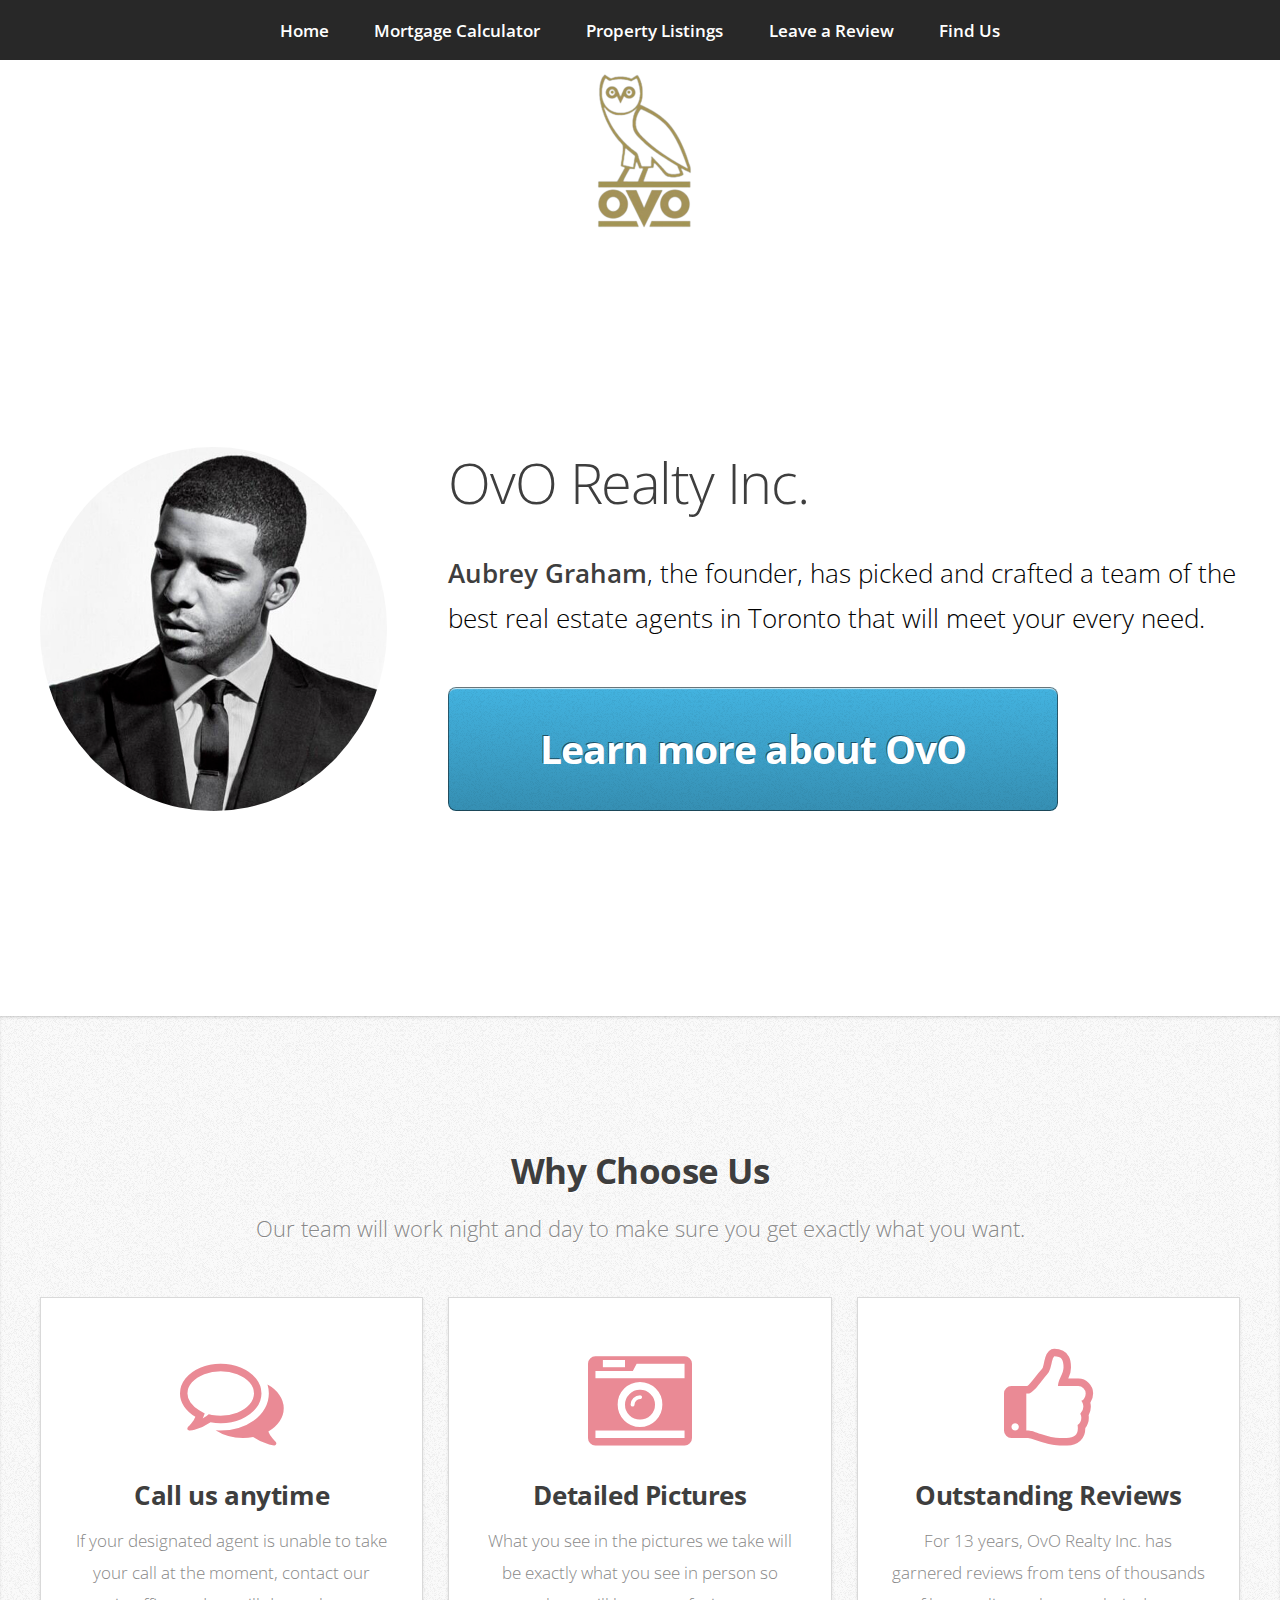
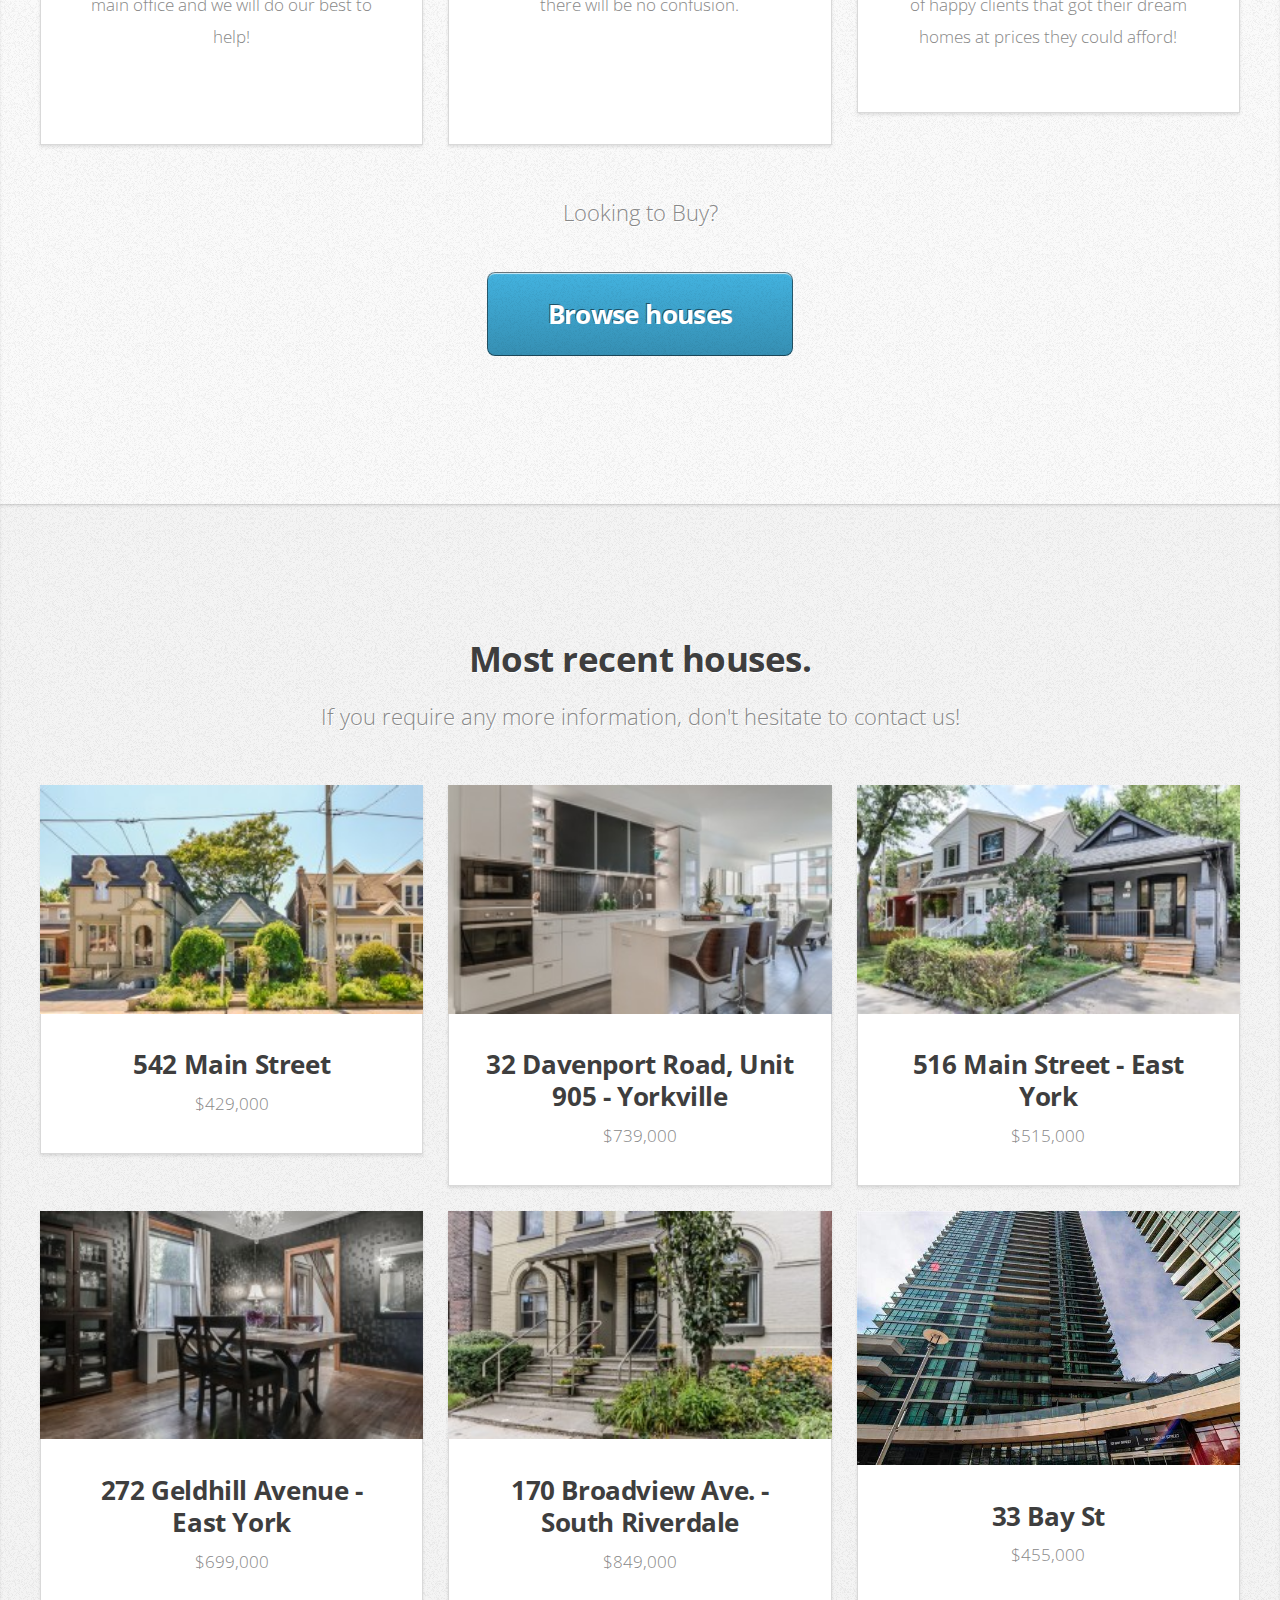
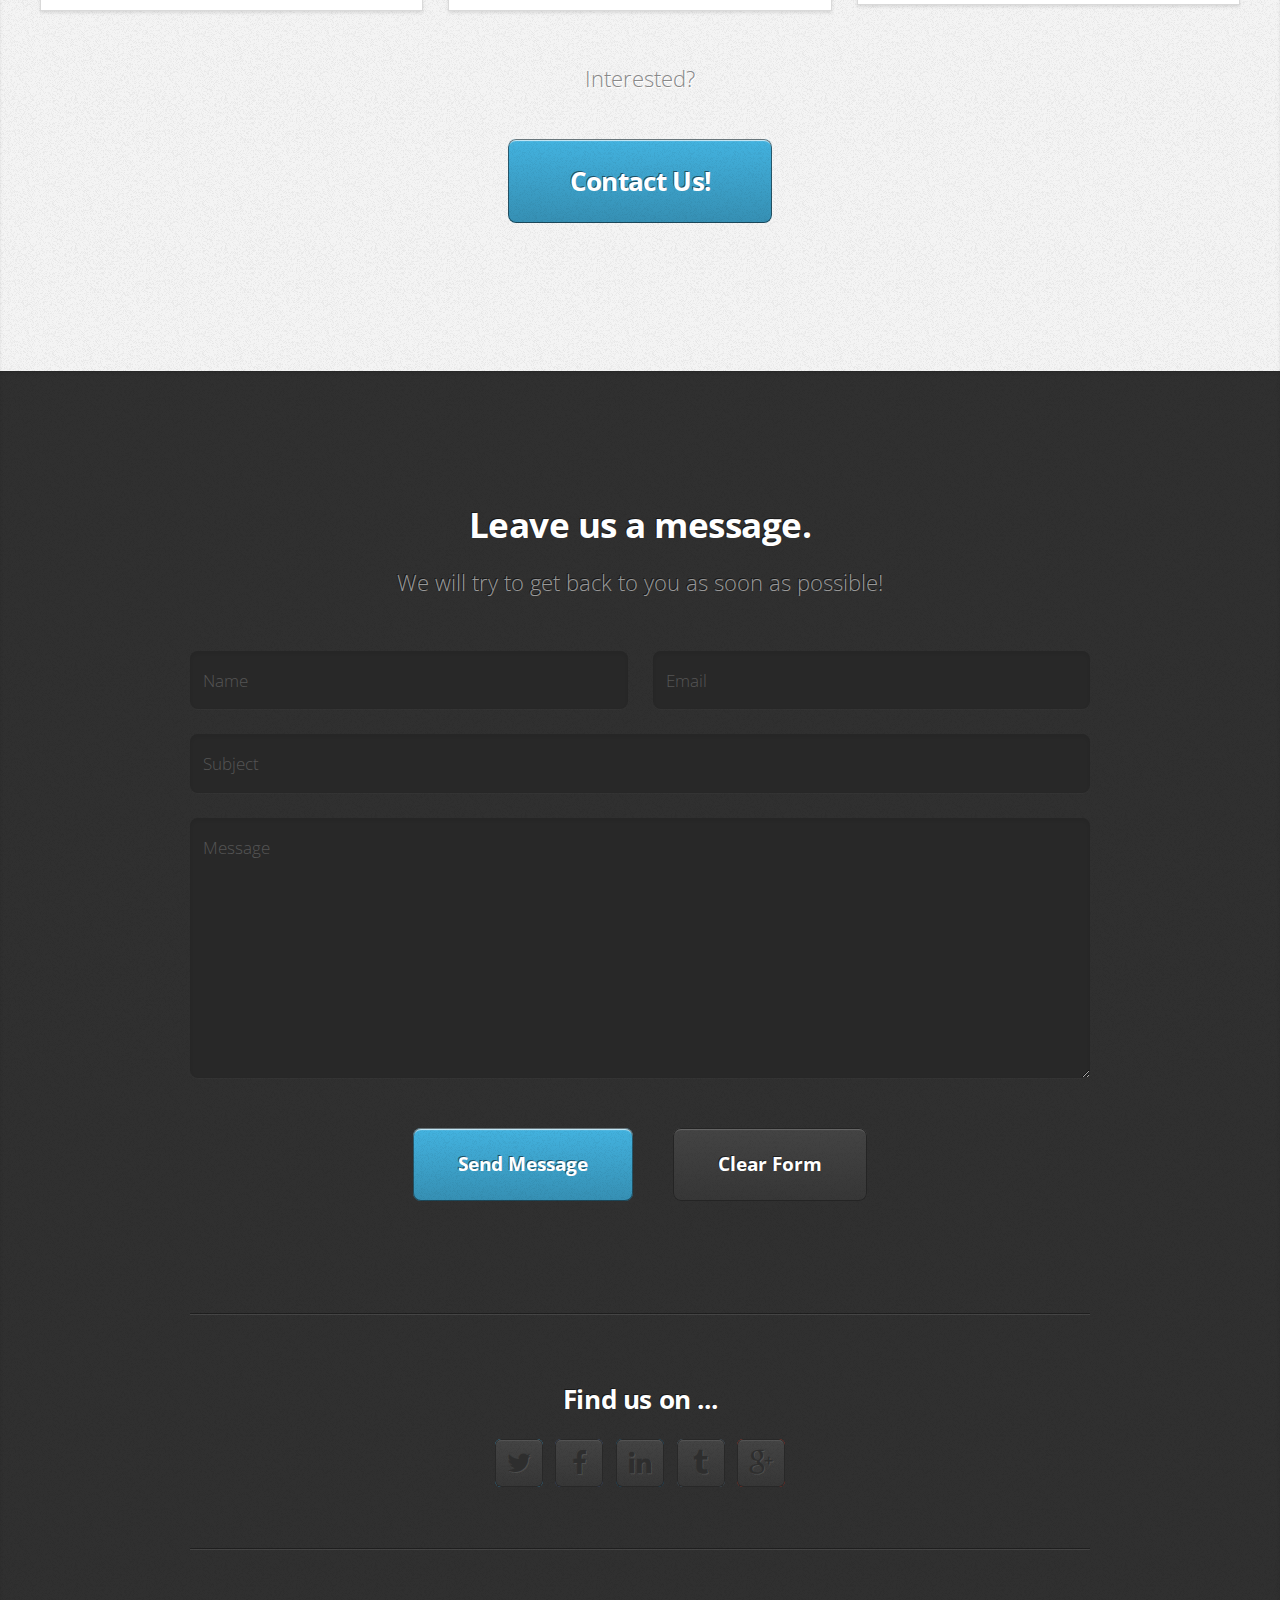
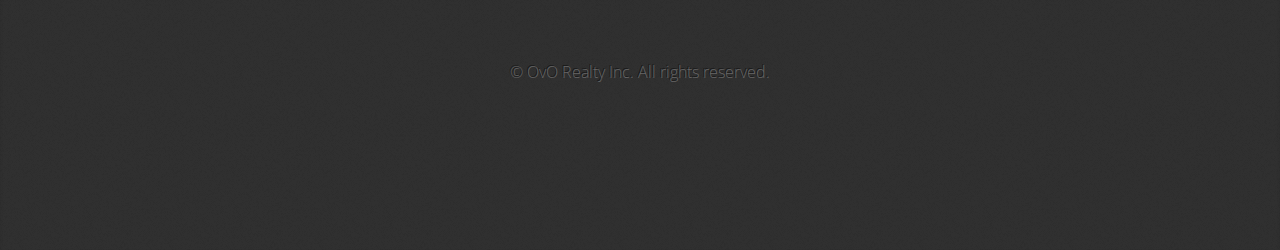
<file: index.html>
<!doctype html>
<html><!-- InstanceBegin template="/Templates/template.dwt" codeOutsideHTMLIsLocked="false" -->
<head>
<meta charset="utf-8">
<title>template</title>
<link href="assets/css/main.css" rel="stylesheet" type="text/css">
<script type="text/javascript" src="assets/js/leaveAreview.js"></script>
<!-- InstanceBeginEditable name="EditRegion2" -->

<!--
Group Members:
Brendan Phu
Haydar Shariff
Alex Garin
Elizabeth Loforte
-->
<!-- InstanceEndEditable -->
</head>
<body>
    <div id="banner">
    <img src="images/banner.png" width="975" height="160" alt=""/> </div>
<nav id="nav">
				<ul class="container">
					<li><a href="index.html">Home</a></li>
				  <li><a href="mortcal.html">Mortgage Calculator</a></li>
					<li><a href="#portfolio">Property Listings</a></li>
					<li><a href="#contact">Leave a Review</a></li>
                    <li><a href="locate.html">Find Us</a></li>
				</ul>
</nav>
			<!-- InstanceBeginEditable name="EditRegion1" -->          
            <div class="wrapper style1 first">
            <article class="container" id="top">
					<div class="row">
						<div class="4u 12u(mobile)">
							<span class="image fit"><img src="images/drakebanner1.png" alt="" /></span>
						</div>
						<div class="8u 12u(mobile)">
							<header>
								<h1>OvO Realty Inc.</h1>
							</header>
							<p><strong>Aubrey Graham</strong>, the founder, has picked and crafted a team of the best real estate agents in Toronto that will meet your every need. <br><br>
							<a href="#work" class="button big scrolly">Learn more about OvO</a>
						</div>
					</div>
				</article>
			</div>

		<!-- Work -->
			<div class="wrapper style2">
				<article id="work">
					<header>
						<h2>Why Choose Us</h2>
						<p>Our team will work night and day to make sure you get exactly what you want.</p>
					</header>
					<div class="container">
						<div class="row">
							<div class="4u 12u(mobile)">
								<section class="box style1">
									<span class="icon featured fa-comments-o"></span>
									<h3>Call us anytime</h3>
									<p>If your designated agent is unable to take your call at the moment, contact our main office and we will do our best to help!<br><br></p>
								</section>
							</div>
							<div class="4u 12u(mobile)">
								<section class="box style1">
									<span class="icon featured fa-camera-retro"></span>
									<h3>Detailed Pictures</h3>
									<p>What you see in the pictures we take will be exactly what you see in person so there will be no confusion.<br><br><br></p>
								</section>
							</div>
							<div class="4u 12u(mobile)">
								<section class="box style1">
									<span class="icon featured fa-thumbs-o-up"></span>
									<h3>Outstanding Reviews</h3>
									<p>For 13 years, OvO Realty Inc. has garnered reviews from tens of thousands of happy clients that got their dream homes at prices they could afford!</p>
								</section>
							</div>
						</div>
					</div>
					<footer>
						<p>Looking to Buy?</p>
						<a href="#portfolio" class="button big scrolly">Browse houses</a>
					</footer>
				</article>
			</div>

		<!-- Portfolio -->
			<div class="wrapper style3">
				<article id="portfolio">
					<header>
						<h2>Most recent houses.</h2>
						<p>If you require any more information, don't hesitate to contact us!</p>
					</header>
					<div class="container">
						<div class="row">
							<div class="4u 12u(mobile)">
								<article class="box style2">
									<a href="images/house1/mainstreet.html" class="image featured"><img src="images/house1/mainstreetthumb.jpg" alt="" /></a>
									<h3><a href="#">542 Main Street</a></h3>
									<p>$429,000</p>
								</article>
							</div>
							<div class="4u 12u(mobile)">
								<article class="box style2">
									<a href="images/house2/davenport.html" class="image featured"><img src="images/house2/davenportthumb.jpg" alt="" /></a>
									<h3><a href="#">32 Davenport Road, Unit 905 - Yorkville</a></h3>
									<p>$739,000</p>
								</article>
							</div>
							<div class="4u 12u(mobile)">
								<article class="box style2">
									<a href="images/house3/york.html" class="image featured"><img src="images/house3/yorkthumb.jpg" alt="" /></a>
									<h3><a href="#">516 Main Street - East York</a></h3>
									<p>$515,000</p>
								</article>
							</div>
						</div>
						<div class="row">
							<div class="4u 12u(mobile)">
								<article class="box style2">
									<a href="images/house4/geldhill.html" class="image featured"><img src="images/house4/geldthumb.jpg" alt="" /></a>
									<h3><a href="images/house4/geldhill.html">272 Geldhill Avenue - East York</a></h3>
									<p>$699,000</p>
								</article>
							</div>
							<div class="4u 12u(mobile)">
								<article class="box style2">
									<a href="images/house5/broadview.html" class="image featured"><img src="images/house5/riverdalethumb.jpg" alt="" /></a>
									<h3><a href="#">170 Broadview Ave. - South Riverdale</a></h3>
									<p>$849,000</p>
								</article>
							</div>
							<div class="4u 12u(mobile)">
								<article class="box style2">
									<a href="images/house4/geldhill.html" class="image featured"><img src="images/house6/C34638441.jpg" alt="" /></a>
									<h3><a href="#">33 Bay St</a></h3>
									<p>$455,000</p>
								</article>
							</div>
						</div>
					</div>
					<footer>
						<p>Interested?</p>
						<a href="#contact" class="button big scrolly">Contact Us!</a>
					</footer>
				</article>
            </div>
            <!-- InstanceEndEditable -->
            <div class="wrapper style4">
<article id="contact" class="container 75%">
					<header>
						<h2>Leave us a message.</h2>
						<p>We will try to get back to you as soon as possible!</p>
					</header>
					<div>
						<div class="row">
							<div class="12u">
								<form method="post" action="#">
									<div>
										<div class="row">
											<div class="6u 12u(mobile)">
												<input type="text" name="name" id="name" placeholder="Name" required>
											</div>
											<div class="6u 12u(mobile)">
												<input type="text" name="email" id="email" placeholder="Email" required>
											</div>
										</div>
										<div class="row">
											<div class="12u">
												<input type="text" name="subject" id="subject" placeholder="Subject" required>
											</div>
										</div>
										<div class="row">
											<div class="12u">
												<textarea name="message" id="message" placeholder="Message"></textarea>
											</div>
										</div>
										<div class="row 200%">
											<div class="12u">
												<ul class="actions">
													<li><input type="submit" value="Send Message" onclick="ValidateAllForms()"></li>
													<li><input type="reset" value="Clear Form" class="alt"></li>
												</ul>
											</div>
										</div>
									</div>
								</form>
							</div>
						</div>
                        <div class="row">
							<div class="12u">
								<hr />
								<h3>Find us on ...</h3>
								<ul class="social">
									<li><a href="#" class="icon fa-twitter"><span class="label">Twitter</span></a></li>
									<li><a href="#" class="icon fa-facebook"><span class="label">Facebook</span></a></li>
									<li><a href="#" class="icon fa-linkedin"><span class="label">LinkedIn</span></a></li>
									<li><a href="#" class="icon fa-tumblr"><span class="label">Tumblr</span></a></li>
									<li><a href="#" class="icon fa-google-plus"><span class="label">Google+</span></a></li>
									<!--
									<li><a href="#" class="icon fa-rss"><span>RSS</span></a></li>
									<li><a href="#" class="icon fa-instagram"><span>Instagram</span></a></li>
									<li><a href="#" class="icon fa-foursquare"><span>Foursquare</span></a></li>
									<li><a href="#" class="icon fa-skype"><span>Skype</span></a></li>
									<li><a href="#" class="icon fa-soundcloud"><span>Soundcloud</span></a></li>
									<li><a href="#" class="icon fa-youtube"><span>YouTube</span></a></li>
									<li><a href="#" class="icon fa-blogger"><span>Blogger</span></a></li>
									<li><a href="#" class="icon fa-flickr"><span>Flickr</span></a></li>
									<li><a href="#" class="icon fa-vimeo"><span>Vimeo</span></a></li>
									-->
								</ul>
								<hr />
							</div>
						</div>
					</div>
					<footer>
						<ul id="copyright">
							<li>&copy; OvO Realty Inc. All rights reserved.</li></ul>
					</footer>
					</div>
</body>
<!-- InstanceEnd --></html>
</file>
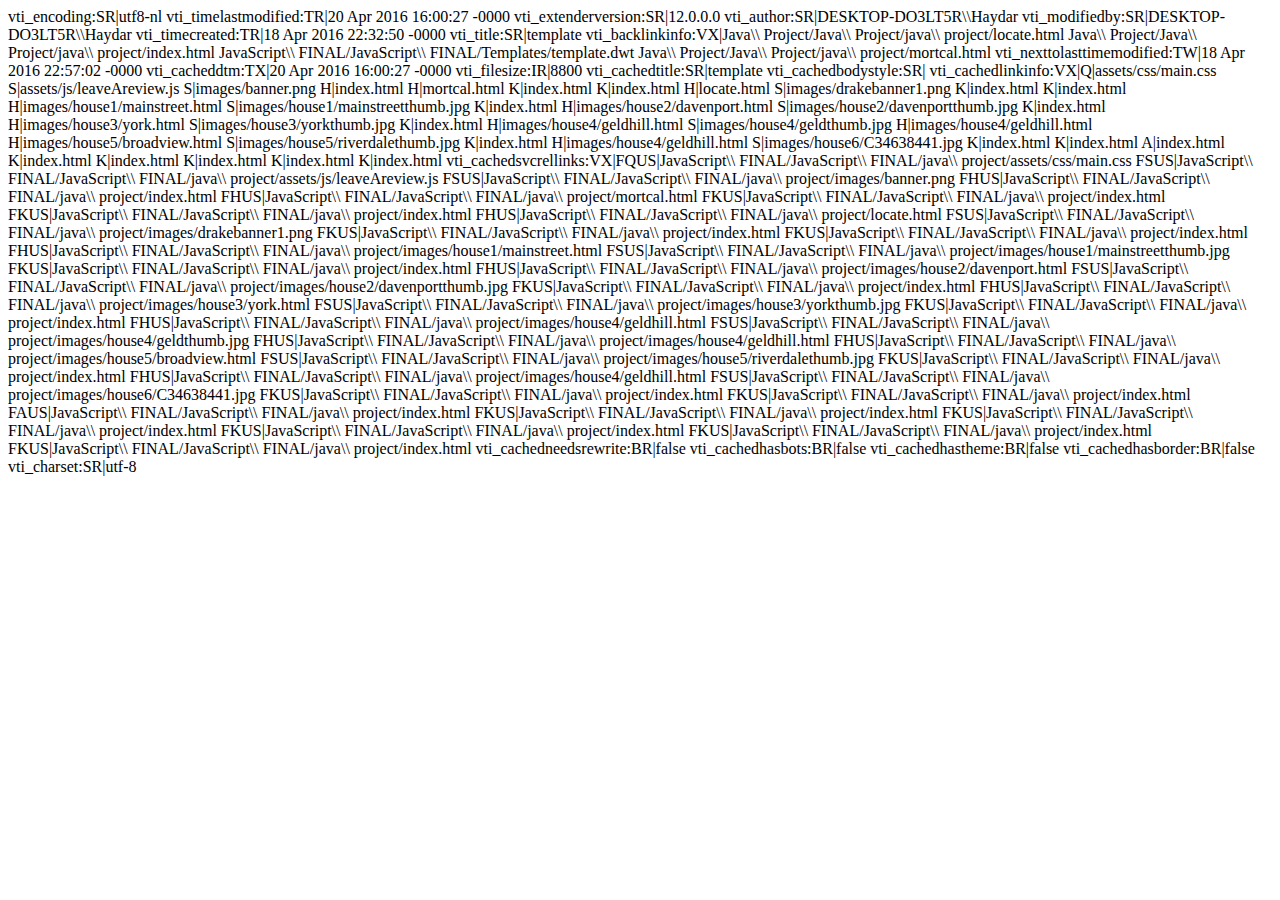
<file: _vti_cnf/index.html>
vti_encoding:SR|utf8-nl
vti_timelastmodified:TR|20 Apr 2016 16:00:27 -0000
vti_extenderversion:SR|12.0.0.0
vti_author:SR|DESKTOP-DO3LT5R\\Haydar
vti_modifiedby:SR|DESKTOP-DO3LT5R\\Haydar
vti_timecreated:TR|18 Apr 2016 22:32:50 -0000
vti_title:SR|template
vti_backlinkinfo:VX|Java\\ Project/Java\\ Project/java\\ project/locate.html Java\\ Project/Java\\ Project/java\\ project/index.html JavaScript\\ FINAL/JavaScript\\ FINAL/Templates/template.dwt Java\\ Project/Java\\ Project/java\\ project/mortcal.html
vti_nexttolasttimemodified:TW|18 Apr 2016 22:57:02 -0000
vti_cacheddtm:TX|20 Apr 2016 16:00:27 -0000
vti_filesize:IR|8800
vti_cachedtitle:SR|template
vti_cachedbodystyle:SR|<body>
vti_cachedlinkinfo:VX|Q|assets/css/main.css S|assets/js/leaveAreview.js S|images/banner.png H|index.html H|mortcal.html K|index.html K|index.html H|locate.html S|images/drakebanner1.png K|index.html K|index.html H|images/house1/mainstreet.html S|images/house1/mainstreetthumb.jpg K|index.html H|images/house2/davenport.html S|images/house2/davenportthumb.jpg K|index.html H|images/house3/york.html S|images/house3/yorkthumb.jpg K|index.html H|images/house4/geldhill.html S|images/house4/geldthumb.jpg H|images/house4/geldhill.html H|images/house5/broadview.html S|images/house5/riverdalethumb.jpg K|index.html H|images/house4/geldhill.html S|images/house6/C34638441.jpg K|index.html K|index.html A|index.html K|index.html K|index.html K|index.html K|index.html K|index.html
vti_cachedsvcrellinks:VX|FQUS|JavaScript\\ FINAL/JavaScript\\ FINAL/java\\ project/assets/css/main.css FSUS|JavaScript\\ FINAL/JavaScript\\ FINAL/java\\ project/assets/js/leaveAreview.js FSUS|JavaScript\\ FINAL/JavaScript\\ FINAL/java\\ project/images/banner.png FHUS|JavaScript\\ FINAL/JavaScript\\ FINAL/java\\ project/index.html FHUS|JavaScript\\ FINAL/JavaScript\\ FINAL/java\\ project/mortcal.html FKUS|JavaScript\\ FINAL/JavaScript\\ FINAL/java\\ project/index.html FKUS|JavaScript\\ FINAL/JavaScript\\ FINAL/java\\ project/index.html FHUS|JavaScript\\ FINAL/JavaScript\\ FINAL/java\\ project/locate.html FSUS|JavaScript\\ FINAL/JavaScript\\ FINAL/java\\ project/images/drakebanner1.png FKUS|JavaScript\\ FINAL/JavaScript\\ FINAL/java\\ project/index.html FKUS|JavaScript\\ FINAL/JavaScript\\ FINAL/java\\ project/index.html FHUS|JavaScript\\ FINAL/JavaScript\\ FINAL/java\\ project/images/house1/mainstreet.html FSUS|JavaScript\\ FINAL/JavaScript\\ FINAL/java\\ project/images/house1/mainstreetthumb.jpg FKUS|JavaScript\\ FINAL/JavaScript\\ FINAL/java\\ project/index.html FHUS|JavaScript\\ FINAL/JavaScript\\ FINAL/java\\ project/images/house2/davenport.html FSUS|JavaScript\\ FINAL/JavaScript\\ FINAL/java\\ project/images/house2/davenportthumb.jpg FKUS|JavaScript\\ FINAL/JavaScript\\ FINAL/java\\ project/index.html FHUS|JavaScript\\ FINAL/JavaScript\\ FINAL/java\\ project/images/house3/york.html FSUS|JavaScript\\ FINAL/JavaScript\\ FINAL/java\\ project/images/house3/yorkthumb.jpg FKUS|JavaScript\\ FINAL/JavaScript\\ FINAL/java\\ project/index.html FHUS|JavaScript\\ FINAL/JavaScript\\ FINAL/java\\ project/images/house4/geldhill.html FSUS|JavaScript\\ FINAL/JavaScript\\ FINAL/java\\ project/images/house4/geldthumb.jpg FHUS|JavaScript\\ FINAL/JavaScript\\ FINAL/java\\ project/images/house4/geldhill.html FHUS|JavaScript\\ FINAL/JavaScript\\ FINAL/java\\ project/images/house5/broadview.html FSUS|JavaScript\\ FINAL/JavaScript\\ FINAL/java\\ project/images/house5/riverdalethumb.jpg FKUS|JavaScript\\ FINAL/JavaScript\\ FINAL/java\\ project/index.html FHUS|JavaScript\\ FINAL/JavaScript\\ FINAL/java\\ project/images/house4/geldhill.html FSUS|JavaScript\\ FINAL/JavaScript\\ FINAL/java\\ project/images/house6/C34638441.jpg FKUS|JavaScript\\ FINAL/JavaScript\\ FINAL/java\\ project/index.html FKUS|JavaScript\\ FINAL/JavaScript\\ FINAL/java\\ project/index.html FAUS|JavaScript\\ FINAL/JavaScript\\ FINAL/java\\ project/index.html FKUS|JavaScript\\ FINAL/JavaScript\\ FINAL/java\\ project/index.html FKUS|JavaScript\\ FINAL/JavaScript\\ FINAL/java\\ project/index.html FKUS|JavaScript\\ FINAL/JavaScript\\ FINAL/java\\ project/index.html FKUS|JavaScript\\ FINAL/JavaScript\\ FINAL/java\\ project/index.html FKUS|JavaScript\\ FINAL/JavaScript\\ FINAL/java\\ project/index.html
vti_cachedneedsrewrite:BR|false
vti_cachedhasbots:BR|false
vti_cachedhastheme:BR|false
vti_cachedhasborder:BR|false
vti_charset:SR|utf-8
</file>
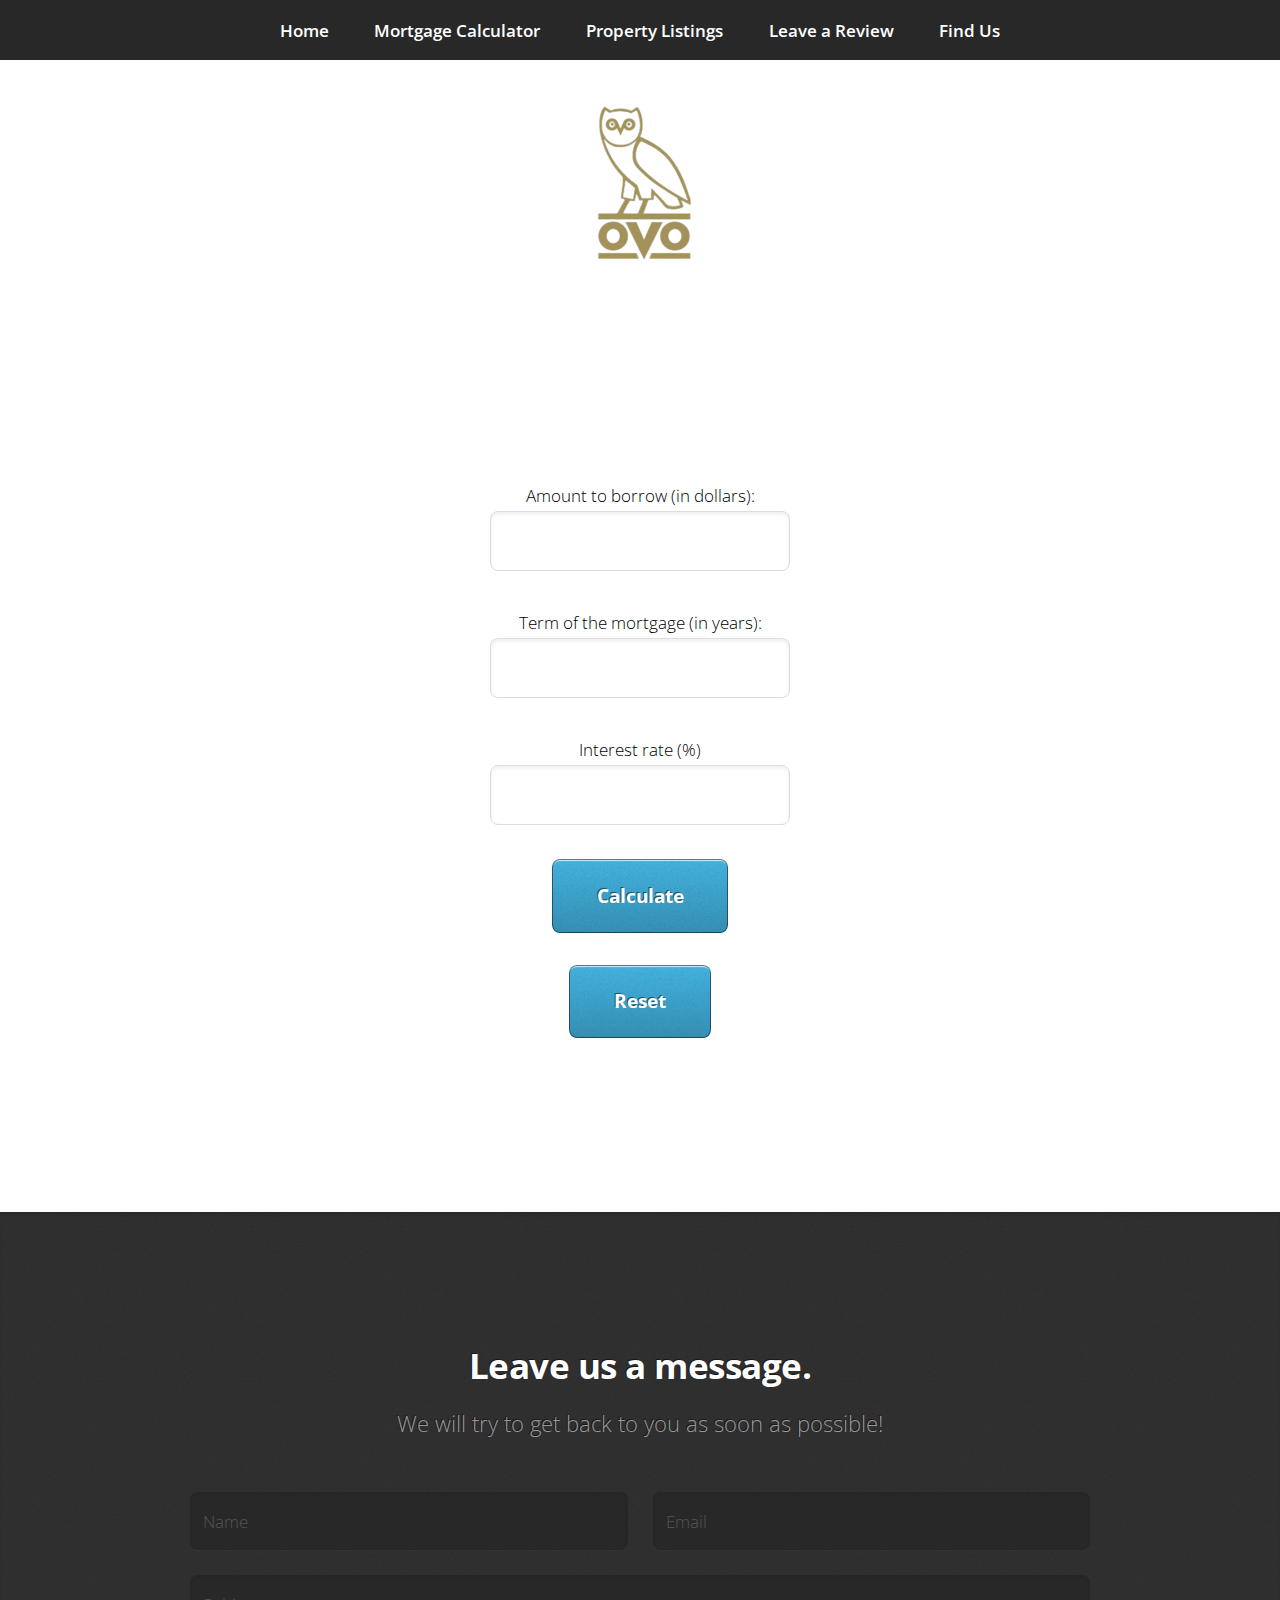
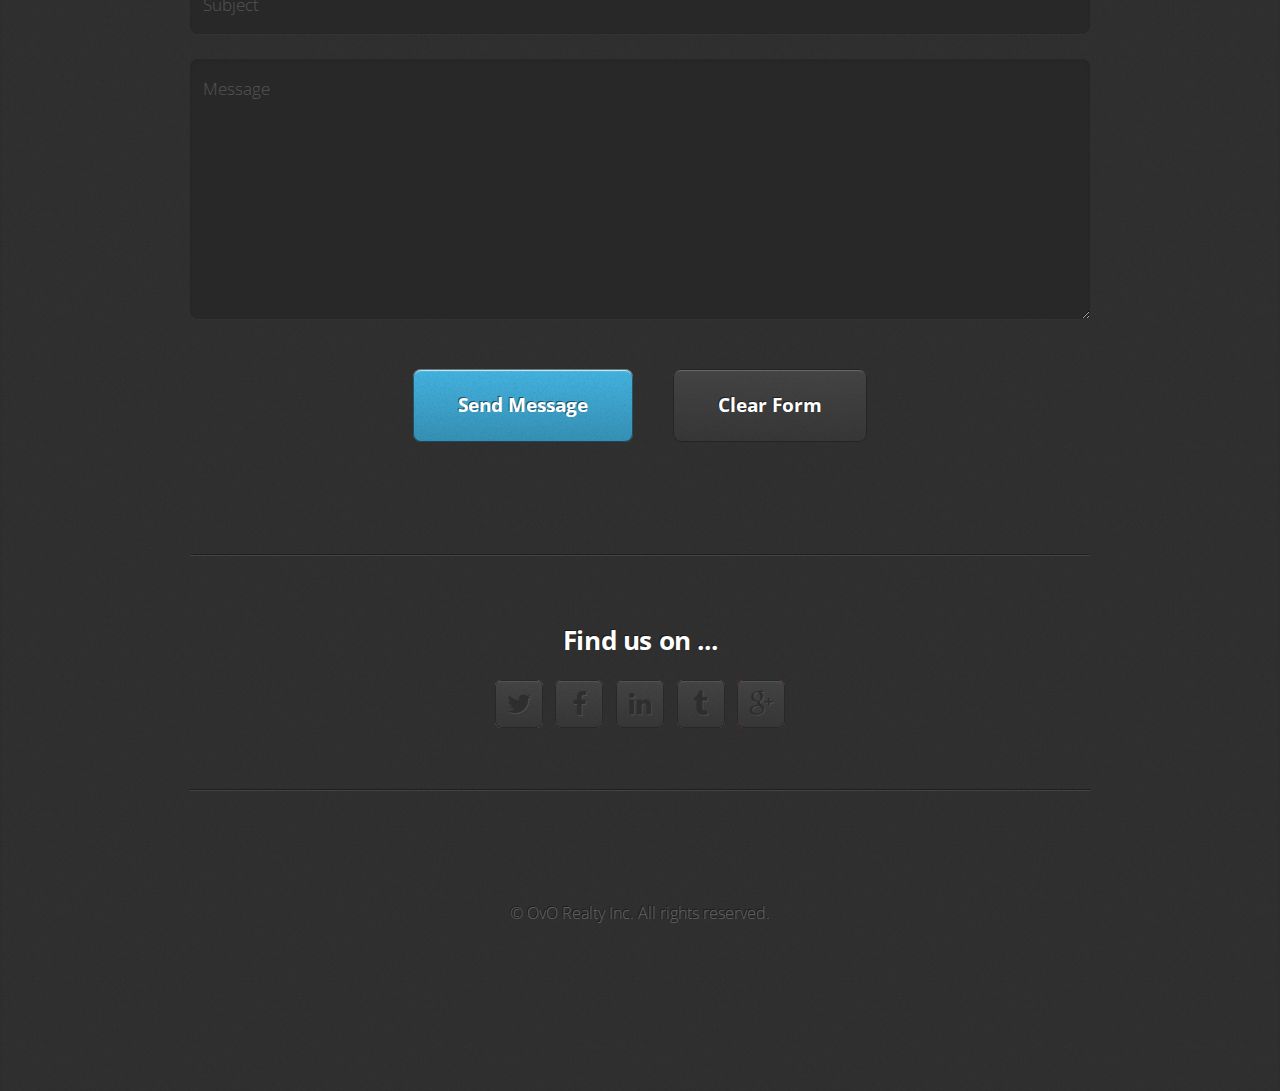
<file: mortcal.html>
<!doctype html>
<html><!-- InstanceBegin template="/Templates/template.dwt" codeOutsideHTMLIsLocked="false" -->
<head>
<meta charset="utf-8">
<title>template</title>
<link href="assets/css/main.css" rel="stylesheet" type="text/css">
<!-- InstanceBeginEditable name="EditRegion2" -->EditRegion2<!-- InstanceEndEditable -->
</head>
<body>
    <div id="banner">
    <img src="images/banner.png" width="975" height="160" alt=""/> </div>
<nav id="nav">
				<ul class="container">
					<li><a href="index.html">Home</a></li>
				  <li><a href="mortcal.html">Mortgage Calculator</a></li>
					<li><a href="#portfolio">Property Listings</a></li>
					<li><a href="#contact">Leave a Review</a></li>
                    <li><a href="locate.html">Find Us</a></li>
				</ul>
</nav>
			<!-- InstanceBeginEditable name="EditRegion1" --> 
            <div id="mortcalwrapper">         
            <div class="wrapper style1 first">
            <form name=mortgagecalc method=POST>
<p>Amount to borrow (in dollars): 
<input type=text onkeypress="return validNumber(event)" name=loan size=10> <span class="error" id="loanError"></span></p>
<p>Term of the mortgage (in years): 
<input type=text onkeypress="return validNumber(event)" name=years size=5> <span class="error" id="yearsError"></span></p>
<p>Interest rate (%)
<input type=text onkeypress="return validNumber(event)" name=rate size=5> <span class="error" id="rateError"></span></p>
<input type=button onClick="return myPayment()" value=Calculate> 
<br>
<br>
 <input type=button onClick="return myPaymentReset()" value=Reset>
</form>

<p class="monthlypayment" id="monthlyPayment"> </p>
<p class="reminder" id="reminder"></p>
</div>
<script>
function validNumber(fieldinput){
var unicode=fieldinput.charCode? fieldinput.charCode : fieldinput.keyCode;
if ((unicode!=8) && (unicode!=46)) { //if the key isn't the backspace key (which we should allow)
if (unicode<48||unicode>57) //if not a number
return false; //disable key press
}
}

function myPayment()
{
// Reset error messages to blank
document.getElementById('loanError').innerHTML = '';
document.getElementById('yearsError').innerHTML = '';
document.getElementById('rateError').innerHTML = '';

// Form validation checking
if ((document.mortgagecalc.loan.value === null) || (document.mortgagecalc.loan.value.length === 0) || (isNaN(document.mortgagecalc.loan.value) === true))
{
document.getElementById('monthlyPayment').innerHTML = 'Please enter the missing information.';
document.getElementById('loanError').innerHTML = 'Numeric value required. Example: 200000';
} else if ((document.mortgagecalc.years.value === null) || (document.mortgagecalc.years.value.length === 0) || (isNaN(document.mortgagecalc.years.value) === true))
{
document.getElementById('monthlyPayment').innerHTML = 'Please enter the missing information.';
document.getElementById('yearsError').innerHTML = 'Numeric value required. Example: 30';
} else if ((document.mortgagecalc.rate.value === null) || (document.mortgagecalc.rate.value.length === 0) || (isNaN(document.mortgagecalc.rate.value) === true))
{
document.getElementById('monthlyPayment').innerHTML = 'Please enter the missing information.';
document.getElementById('rateError').innerHTML = 'Numeric value required. Example: 4.20';
} else
{
// Set variables from form data
var loanprincipal = document.mortgagecalc.loan.value;
var months = document.mortgagecalc.years.value * 12;
var interest = document.mortgagecalc.rate.value / 1200;

// Calculate mortgage payment and display result
document.getElementById('monthlyPayment').innerHTML = 'Your monthly mortgage payment will be ' + '$' + (loanprincipal * interest / (1 - (Math.pow(1/(1 + interest), months)))).toFixed(2)+'.';
document.getElementById('reminder').style.display = 'inline';
}

// payment = principle * monthly interest/(1 - (1/(1+MonthlyInterest)*Months))

}

function myPaymentReset()
{
// Reset everything to default/null/blank
document.getElementById('monthlyPayment').innerHTML = 'Values reset';
document.getElementById('reminder').style.display = 'none';
document.getElementById('loanError').innerHTML = '';
document.getElementById('yearsError').innerHTML = '';
document.getElementById('rateError').innerHTML = '';
document.mortgagecalc.loan.value = null;
document.mortgagecalc.years.value = null;
document.mortgagecalc.rate.value = null;
}
</script>
            	</div>
            </div>
            <!-- InstanceEndEditable -->
            <div class="wrapper style4">
<article id="contact" class="container 75%">
					<header>
						<h2>Leave us a message.</h2>
						<p>We will try to get back to you as soon as possible!</p>
					</header>
					<div>
						<div class="row">
							<div class="12u">
								<form method="post" action="#">
									<div>
										<div class="row">
											<div class="6u 12u(mobile)">
												<input type="text" name="name" id="name" placeholder="Name" />
											</div>
											<div class="6u 12u(mobile)">
												<input type="text" name="email" id="email" placeholder="Email" />
											</div>
										</div>
										<div class="row">
											<div class="12u">
												<input type="text" name="subject" id="subject" placeholder="Subject" />
											</div>
										</div>
										<div class="row">
											<div class="12u">
												<textarea name="message" id="message" placeholder="Message"></textarea>
											</div>
										</div>
										<div class="row 200%">
											<div class="12u">
												<ul class="actions">
													<li><input type="submit" value="Send Message" /></li>
													<li><input type="reset" value="Clear Form" class="alt" /></li>
												</ul>
											</div>
										</div>
									</div>
								</form>
							</div>
						</div>
                        <div class="row">
							<div class="12u">
								<hr />
								<h3>Find us on ...</h3>
								<ul class="social">
									<li><a href="#" class="icon fa-twitter"><span class="label">Twitter</span></a></li>
									<li><a href="#" class="icon fa-facebook"><span class="label">Facebook</span></a></li>
									<li><a href="#" class="icon fa-linkedin"><span class="label">LinkedIn</span></a></li>
									<li><a href="#" class="icon fa-tumblr"><span class="label">Tumblr</span></a></li>
									<li><a href="#" class="icon fa-google-plus"><span class="label">Google+</span></a></li>
									<!--
									<li><a href="#" class="icon fa-rss"><span>RSS</span></a></li>
									<li><a href="#" class="icon fa-instagram"><span>Instagram</span></a></li>
									<li><a href="#" class="icon fa-foursquare"><span>Foursquare</span></a></li>
									<li><a href="#" class="icon fa-skype"><span>Skype</span></a></li>
									<li><a href="#" class="icon fa-soundcloud"><span>Soundcloud</span></a></li>
									<li><a href="#" class="icon fa-youtube"><span>YouTube</span></a></li>
									<li><a href="#" class="icon fa-blogger"><span>Blogger</span></a></li>
									<li><a href="#" class="icon fa-flickr"><span>Flickr</span></a></li>
									<li><a href="#" class="icon fa-vimeo"><span>Vimeo</span></a></li>
									-->
								</ul>
								<hr />
							</div>
						</div>
					</div>
					<footer>
						<ul id="copyright">
							<li>&copy; OvO Realty Inc. All rights reserved.</li>
					</footer>
</body>
<!-- InstanceEnd --></html>
</file>
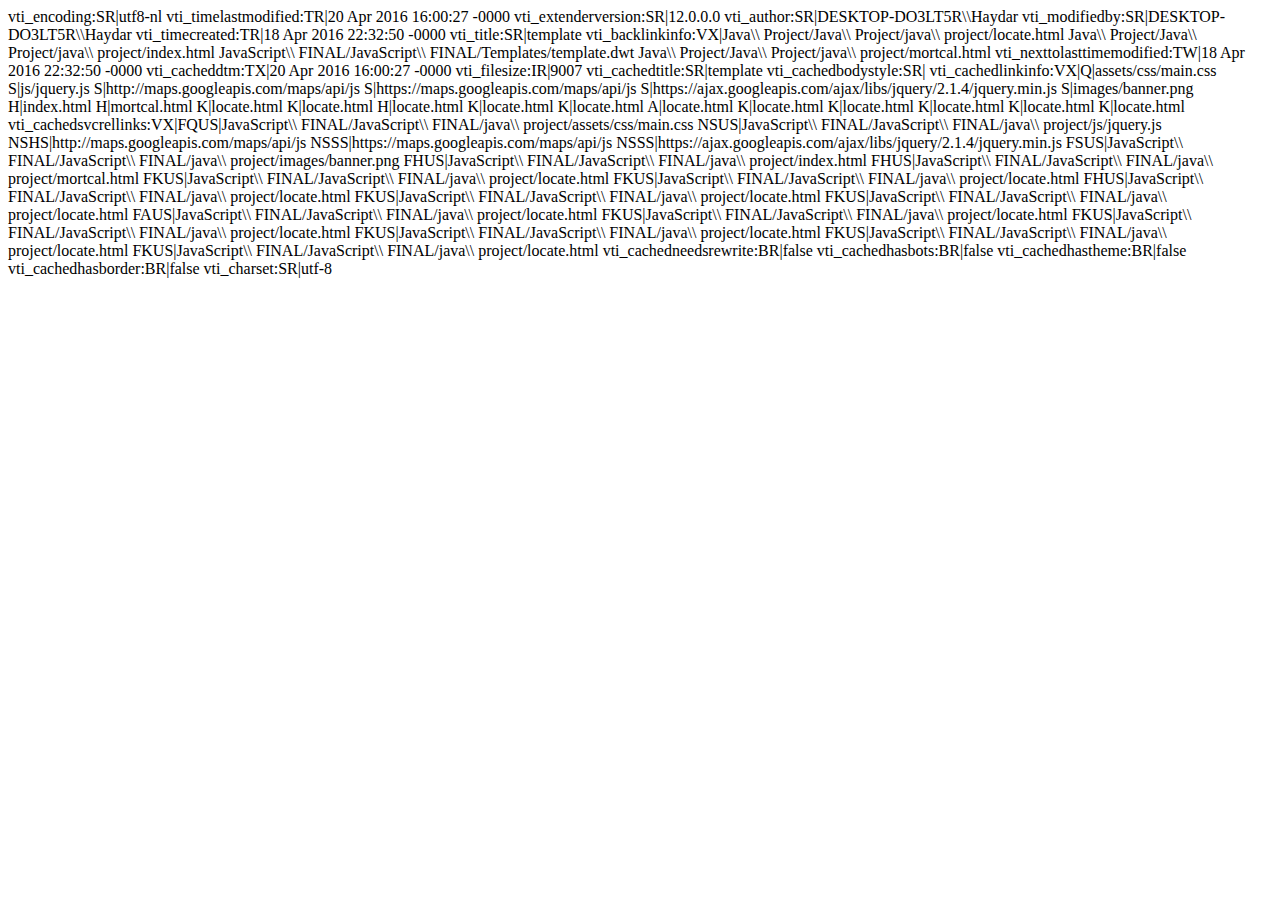
<file: _vti_cnf/locate.html>
vti_encoding:SR|utf8-nl
vti_timelastmodified:TR|20 Apr 2016 16:00:27 -0000
vti_extenderversion:SR|12.0.0.0
vti_author:SR|DESKTOP-DO3LT5R\\Haydar
vti_modifiedby:SR|DESKTOP-DO3LT5R\\Haydar
vti_timecreated:TR|18 Apr 2016 22:32:50 -0000
vti_title:SR|template
vti_backlinkinfo:VX|Java\\ Project/Java\\ Project/java\\ project/locate.html Java\\ Project/Java\\ Project/java\\ project/index.html JavaScript\\ FINAL/JavaScript\\ FINAL/Templates/template.dwt Java\\ Project/Java\\ Project/java\\ project/mortcal.html
vti_nexttolasttimemodified:TW|18 Apr 2016 22:32:50 -0000
vti_cacheddtm:TX|20 Apr 2016 16:00:27 -0000
vti_filesize:IR|9007
vti_cachedtitle:SR|template
vti_cachedbodystyle:SR|<body>
vti_cachedlinkinfo:VX|Q|assets/css/main.css S|js/jquery.js S|http://maps.googleapis.com/maps/api/js S|https://maps.googleapis.com/maps/api/js S|https://ajax.googleapis.com/ajax/libs/jquery/2.1.4/jquery.min.js S|images/banner.png H|index.html H|mortcal.html K|locate.html K|locate.html H|locate.html K|locate.html K|locate.html A|locate.html K|locate.html K|locate.html K|locate.html K|locate.html K|locate.html
vti_cachedsvcrellinks:VX|FQUS|JavaScript\\ FINAL/JavaScript\\ FINAL/java\\ project/assets/css/main.css NSUS|JavaScript\\ FINAL/JavaScript\\ FINAL/java\\ project/js/jquery.js NSHS|http://maps.googleapis.com/maps/api/js NSSS|https://maps.googleapis.com/maps/api/js NSSS|https://ajax.googleapis.com/ajax/libs/jquery/2.1.4/jquery.min.js FSUS|JavaScript\\ FINAL/JavaScript\\ FINAL/java\\ project/images/banner.png FHUS|JavaScript\\ FINAL/JavaScript\\ FINAL/java\\ project/index.html FHUS|JavaScript\\ FINAL/JavaScript\\ FINAL/java\\ project/mortcal.html FKUS|JavaScript\\ FINAL/JavaScript\\ FINAL/java\\ project/locate.html FKUS|JavaScript\\ FINAL/JavaScript\\ FINAL/java\\ project/locate.html FHUS|JavaScript\\ FINAL/JavaScript\\ FINAL/java\\ project/locate.html FKUS|JavaScript\\ FINAL/JavaScript\\ FINAL/java\\ project/locate.html FKUS|JavaScript\\ FINAL/JavaScript\\ FINAL/java\\ project/locate.html FAUS|JavaScript\\ FINAL/JavaScript\\ FINAL/java\\ project/locate.html FKUS|JavaScript\\ FINAL/JavaScript\\ FINAL/java\\ project/locate.html FKUS|JavaScript\\ FINAL/JavaScript\\ FINAL/java\\ project/locate.html FKUS|JavaScript\\ FINAL/JavaScript\\ FINAL/java\\ project/locate.html FKUS|JavaScript\\ FINAL/JavaScript\\ FINAL/java\\ project/locate.html FKUS|JavaScript\\ FINAL/JavaScript\\ FINAL/java\\ project/locate.html
vti_cachedneedsrewrite:BR|false
vti_cachedhasbots:BR|false
vti_cachedhastheme:BR|false
vti_cachedhasborder:BR|false
vti_charset:SR|utf-8
</file>
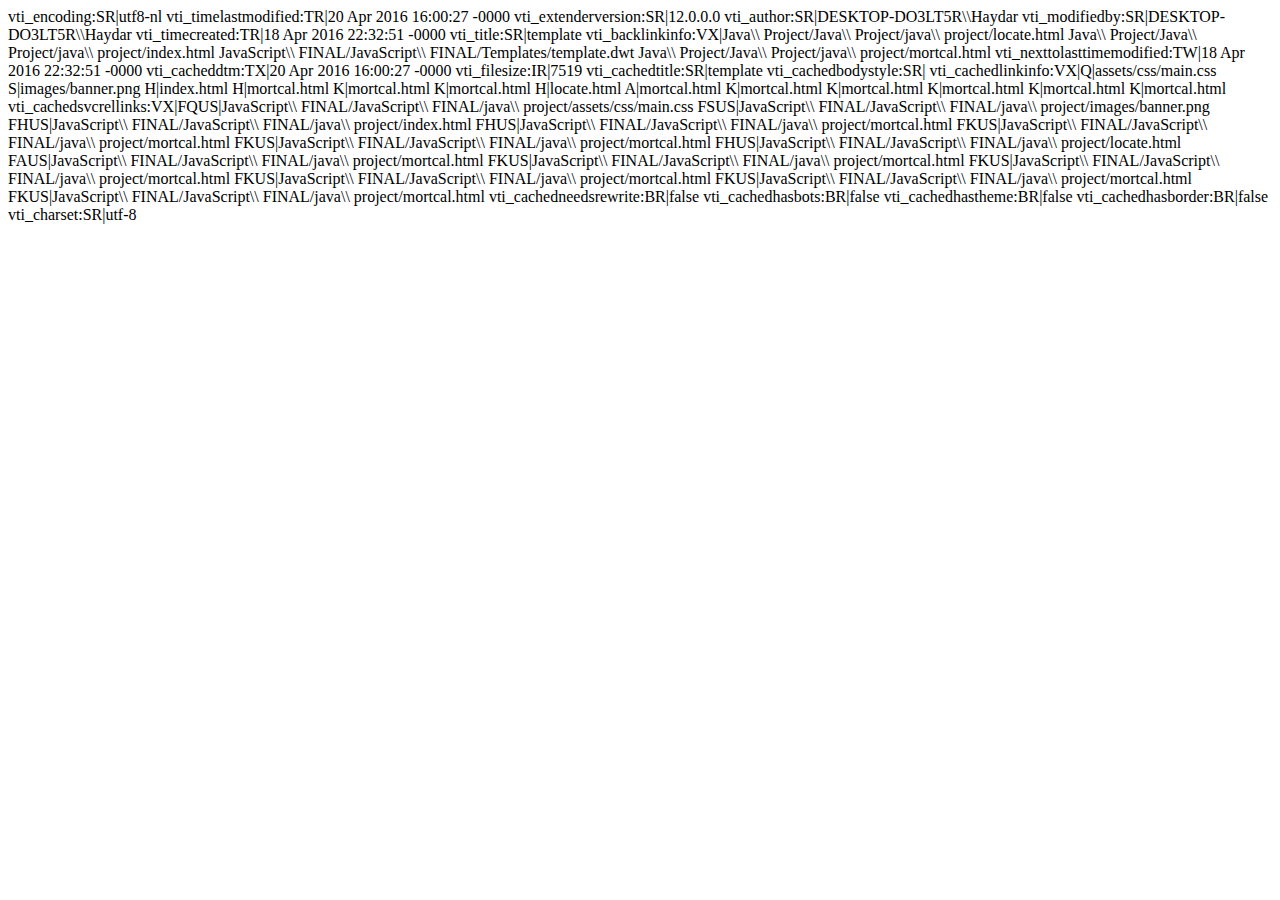
<file: _vti_cnf/mortcal.html>
vti_encoding:SR|utf8-nl
vti_timelastmodified:TR|20 Apr 2016 16:00:27 -0000
vti_extenderversion:SR|12.0.0.0
vti_author:SR|DESKTOP-DO3LT5R\\Haydar
vti_modifiedby:SR|DESKTOP-DO3LT5R\\Haydar
vti_timecreated:TR|18 Apr 2016 22:32:51 -0000
vti_title:SR|template
vti_backlinkinfo:VX|Java\\ Project/Java\\ Project/java\\ project/locate.html Java\\ Project/Java\\ Project/java\\ project/index.html JavaScript\\ FINAL/JavaScript\\ FINAL/Templates/template.dwt Java\\ Project/Java\\ Project/java\\ project/mortcal.html
vti_nexttolasttimemodified:TW|18 Apr 2016 22:32:51 -0000
vti_cacheddtm:TX|20 Apr 2016 16:00:27 -0000
vti_filesize:IR|7519
vti_cachedtitle:SR|template
vti_cachedbodystyle:SR|<body>
vti_cachedlinkinfo:VX|Q|assets/css/main.css S|images/banner.png H|index.html H|mortcal.html K|mortcal.html K|mortcal.html H|locate.html A|mortcal.html K|mortcal.html K|mortcal.html K|mortcal.html K|mortcal.html K|mortcal.html
vti_cachedsvcrellinks:VX|FQUS|JavaScript\\ FINAL/JavaScript\\ FINAL/java\\ project/assets/css/main.css FSUS|JavaScript\\ FINAL/JavaScript\\ FINAL/java\\ project/images/banner.png FHUS|JavaScript\\ FINAL/JavaScript\\ FINAL/java\\ project/index.html FHUS|JavaScript\\ FINAL/JavaScript\\ FINAL/java\\ project/mortcal.html FKUS|JavaScript\\ FINAL/JavaScript\\ FINAL/java\\ project/mortcal.html FKUS|JavaScript\\ FINAL/JavaScript\\ FINAL/java\\ project/mortcal.html FHUS|JavaScript\\ FINAL/JavaScript\\ FINAL/java\\ project/locate.html FAUS|JavaScript\\ FINAL/JavaScript\\ FINAL/java\\ project/mortcal.html FKUS|JavaScript\\ FINAL/JavaScript\\ FINAL/java\\ project/mortcal.html FKUS|JavaScript\\ FINAL/JavaScript\\ FINAL/java\\ project/mortcal.html FKUS|JavaScript\\ FINAL/JavaScript\\ FINAL/java\\ project/mortcal.html FKUS|JavaScript\\ FINAL/JavaScript\\ FINAL/java\\ project/mortcal.html FKUS|JavaScript\\ FINAL/JavaScript\\ FINAL/java\\ project/mortcal.html
vti_cachedneedsrewrite:BR|false
vti_cachedhasbots:BR|false
vti_cachedhastheme:BR|false
vti_cachedhasborder:BR|false
vti_charset:SR|utf-8
</file>
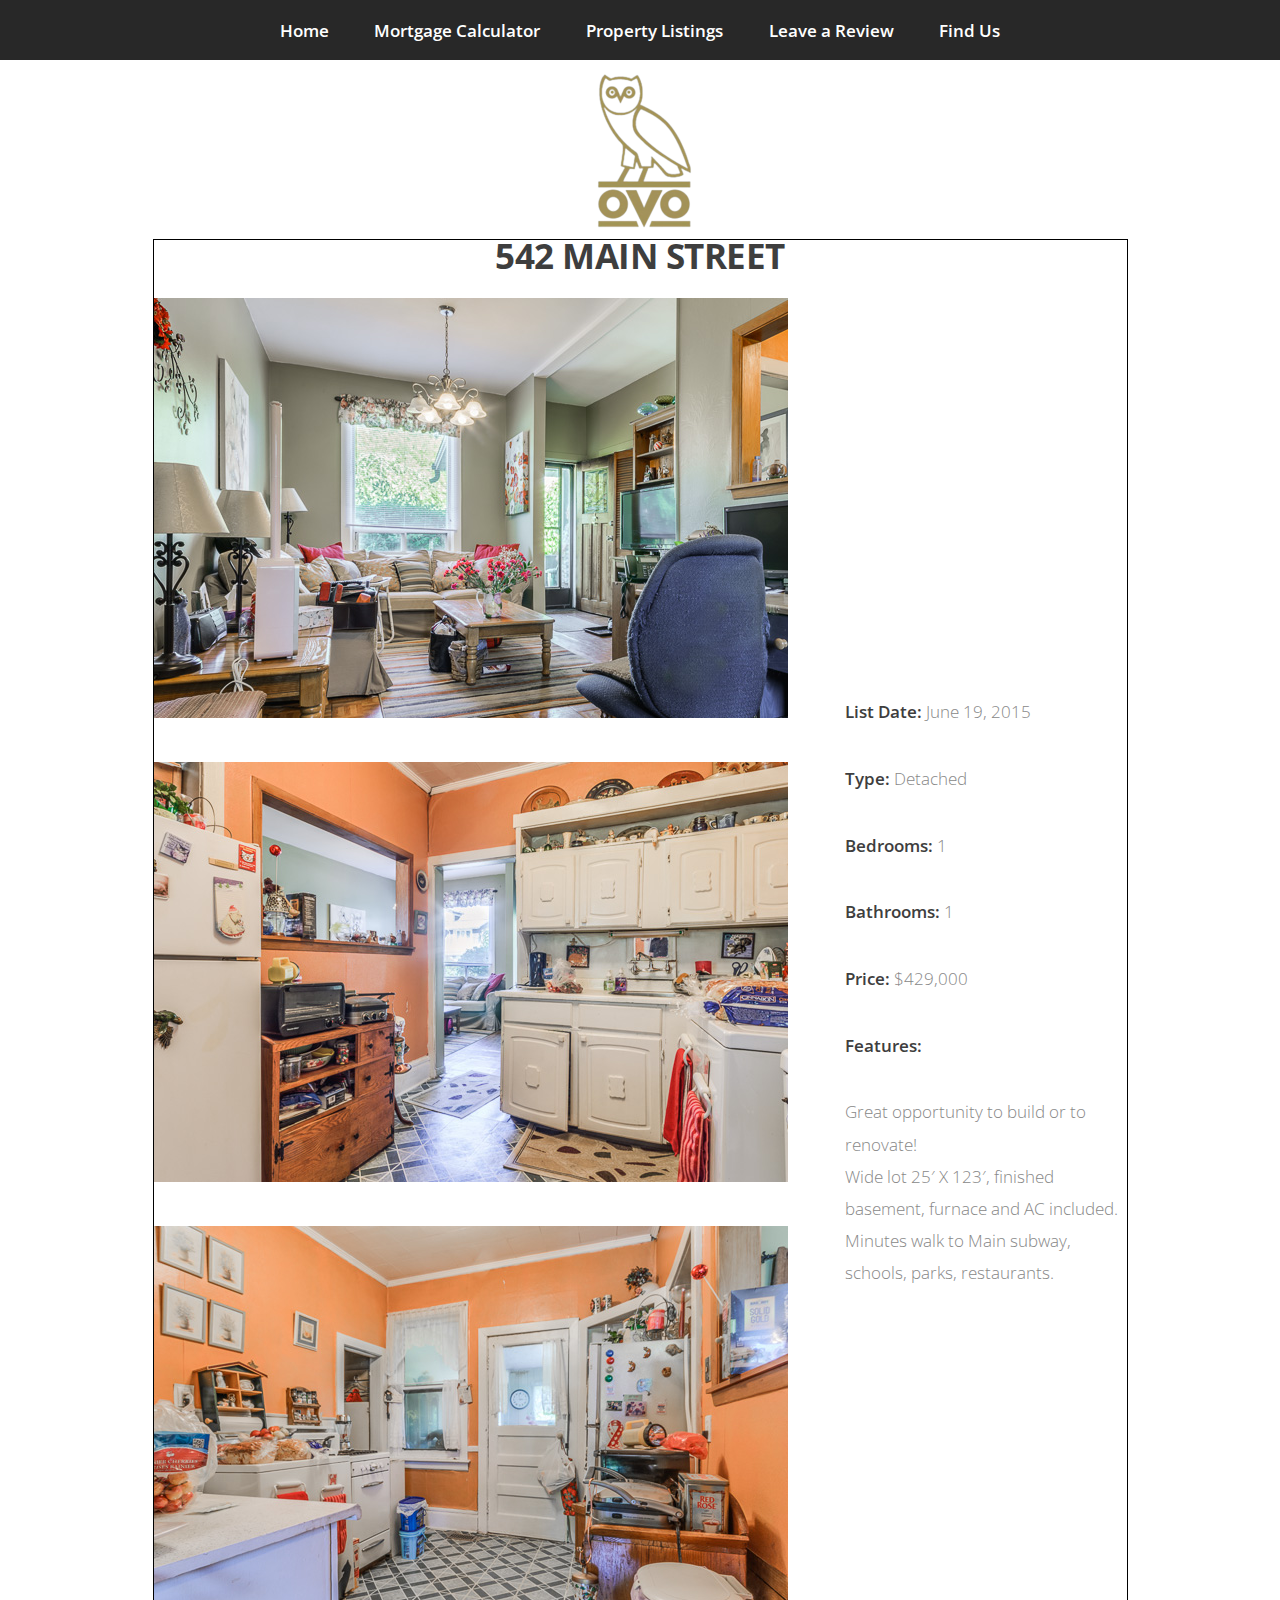
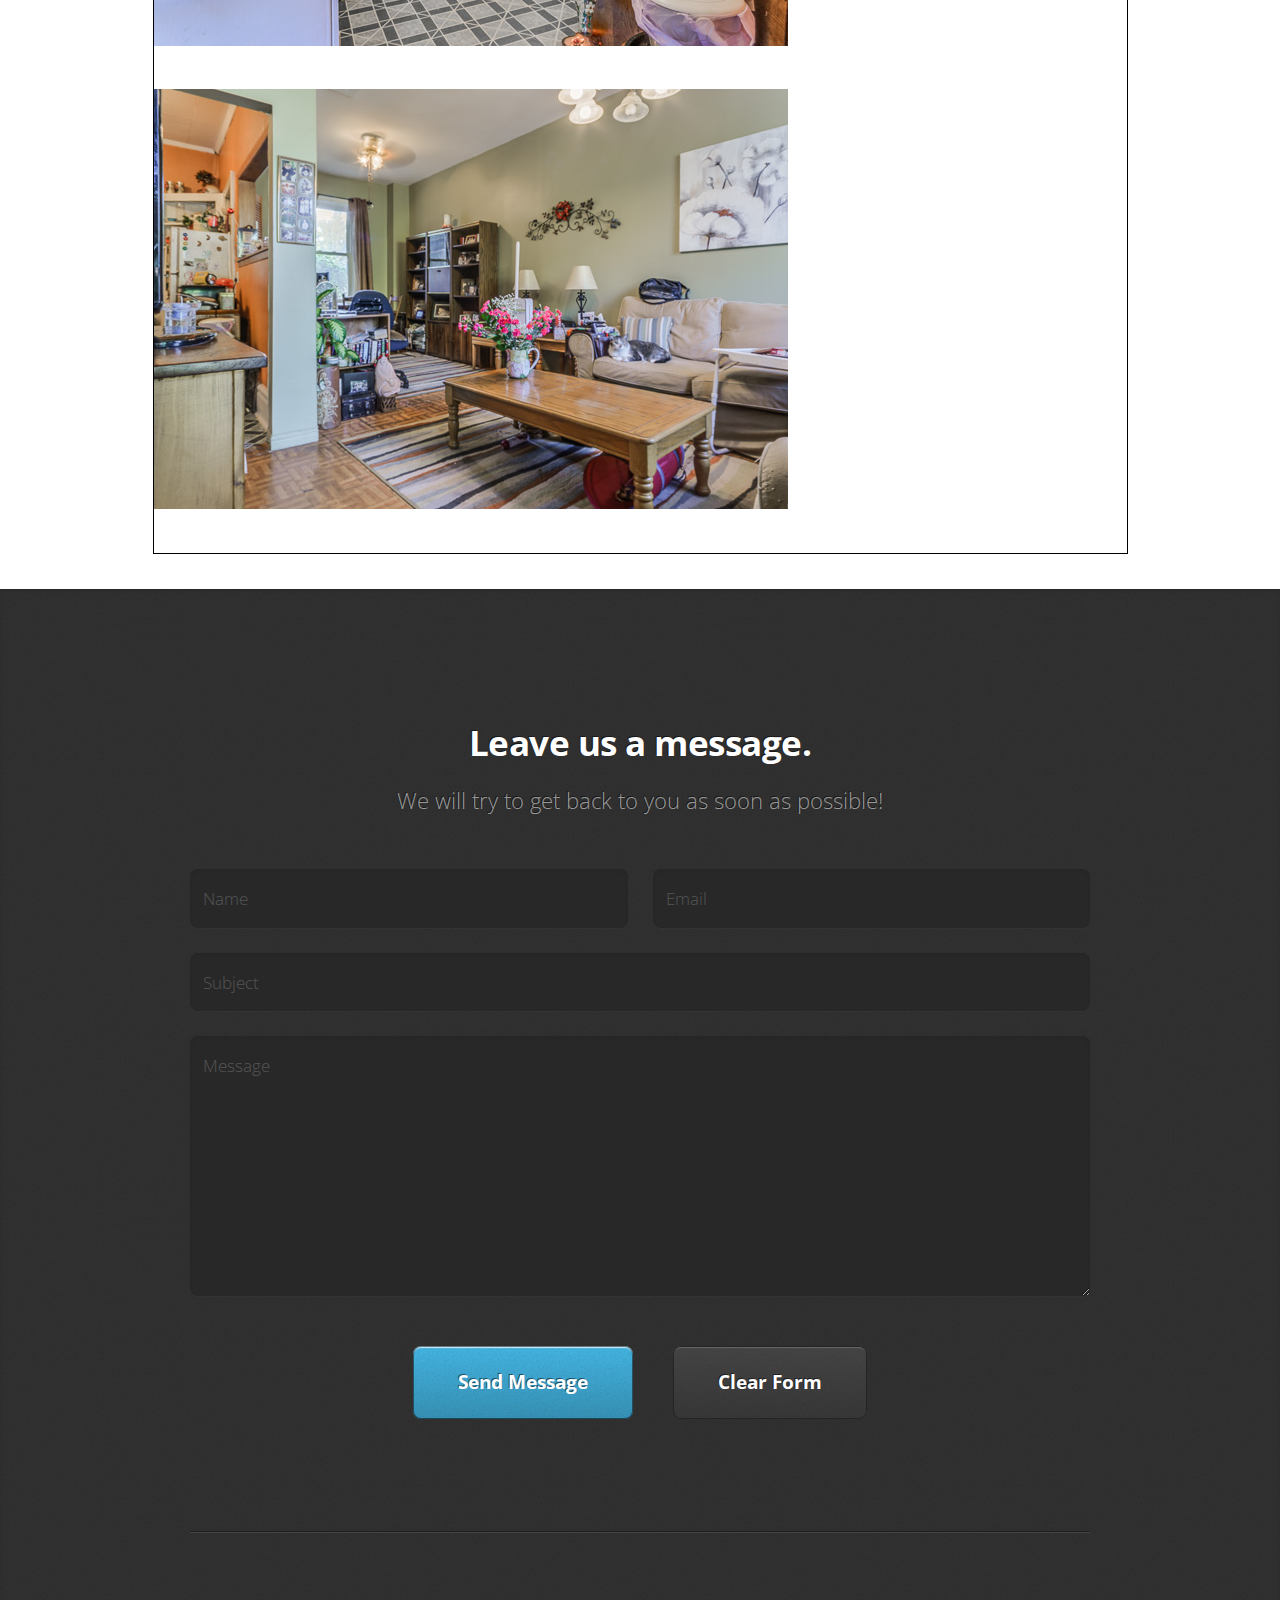
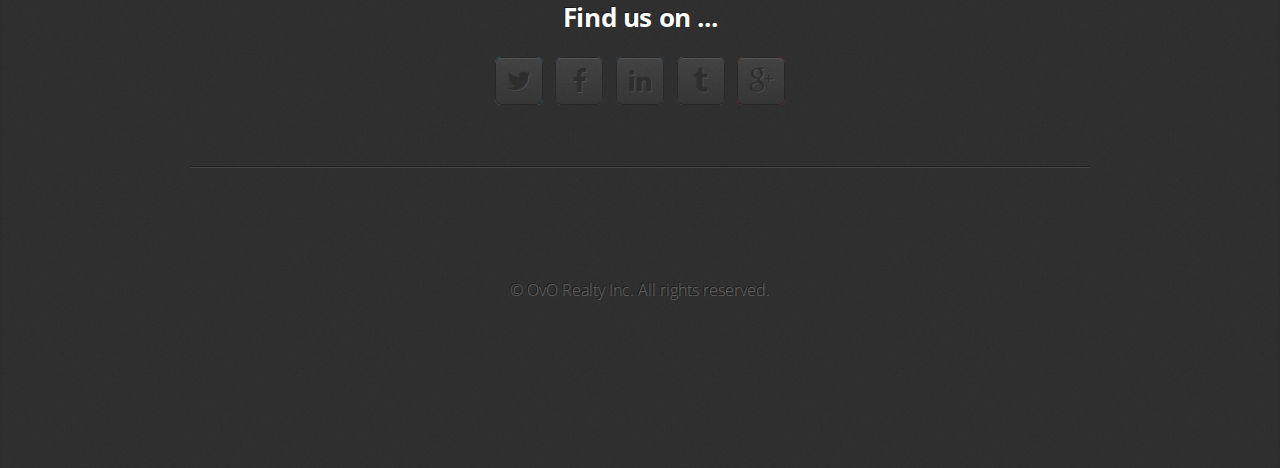
<file: images/house1/mainstreet.html>
<!doctype html>
<html><!-- InstanceBegin template="/Templates/template.dwt" codeOutsideHTMLIsLocked="false" -->
<head>
<meta charset="utf-8">
<title>template</title>
<link href="../../assets/css/main.css" rel="stylesheet" type="text/css">
</head>
<body>
    <div id="banner">
    <img src="../banner.png" width="975" height="160" alt=""/> </div>
<nav id="nav">
				<ul class="container">
					<li><a href="../../index.html">Home</a></li>
				  <li><a href="#work">Mortgage Calculator</a></li>
					<li><a href="#portfolio">Property Listings</a></li>
					<li><a href="">Leave a Review</a></li>
                    <li><a href="">Find Us</a></li>
				</ul>
			</nav>
			<!-- InstanceBeginEditable name="EditRegion1" -->  
            <div class="tablewrapper">        
            <table width="80%" border="0" align="center" cellpadding="3" cellspacing="3">
  <tbody>
    <tr>
      <td colspan="2" align="center"><h2>542 MAIN STREET</h2></td>     
      </tr>
    <tr>
      <td width="71%"><p><img src="mainstreet1.jpg" width="634" height="420" alt=""/></p>
        <p><img src="mainstreet2.jpg" width="634" height="420" alt=""/></p>
        <p><img src="mainstreet3.jpg" width="634" height="420" alt=""/></p>
        <p><img src="mainstreet4.jpg" width="634" height="420" alt=""/></p></td>
      <td align="left" valign="top"><p><strong>List Date:</strong> June 19, 2015</p>
        <p><strong>Type:</strong> Detached</p>
        <p><strong>Bedrooms:</strong> 1</p>
        <p><strong>Bathrooms:</strong> 1</p>
        <p><strong>Price:</strong> $429,000</p>
        <p><strong>Features:</strong></p>
        <ul>
          <li>Great opportunity to build or to renovate!</li>
          <li>Wide lot 25′ X 123′, finished basement, furnace and AC included.</li>
          <li>Minutes walk to Main subway, schools, parks, restaurants.</li>
          </ul>
        </td>
    </tr>
    </tbody>
</table>
</div>
<!-- InstanceEndEditable -->
            <div class="wrapper style4">
				<article id="contact" class="container 75%">
					<header>
						<h2>Leave us a message.</h2>
						<p>We will try to get back to you as soon as possible!</p>
					</header>
					<div>
						<div class="row">
							<div class="12u">
								<form method="post" action="#">
									<div>
										<div class="row">
											<div class="6u 12u(mobile)">
												<input type="text" name="name" id="name" placeholder="Name" />
											</div>
											<div class="6u 12u(mobile)">
												<input type="text" name="email" id="email" placeholder="Email" />
											</div>
										</div>
										<div class="row">
											<div class="12u">
												<input type="text" name="subject" id="subject" placeholder="Subject" />
											</div>
										</div>
										<div class="row">
											<div class="12u">
												<textarea name="message" id="message" placeholder="Message"></textarea>
											</div>
										</div>
										<div class="row 200%">
											<div class="12u">
												<ul class="actions">
													<li><input type="submit" value="Send Message" /></li>
													<li><input type="reset" value="Clear Form" class="alt" /></li>
												</ul>
											</div>
										</div>
									</div>
								</form>
							</div>
						</div>
                        <div class="row">
							<div class="12u">
								<hr />
								<h3>Find us on ...</h3>
								<ul class="social">
									<li><a href="#" class="icon fa-twitter"><span class="label">Twitter</span></a></li>
									<li><a href="#" class="icon fa-facebook"><span class="label">Facebook</span></a></li>
									<li><a href="#" class="icon fa-linkedin"><span class="label">LinkedIn</span></a></li>
									<li><a href="#" class="icon fa-tumblr"><span class="label">Tumblr</span></a></li>
									<li><a href="#" class="icon fa-google-plus"><span class="label">Google+</span></a></li>
									<!--
									<li><a href="#" class="icon fa-rss"><span>RSS</span></a></li>
									<li><a href="#" class="icon fa-instagram"><span>Instagram</span></a></li>
									<li><a href="#" class="icon fa-foursquare"><span>Foursquare</span></a></li>
									<li><a href="#" class="icon fa-skype"><span>Skype</span></a></li>
									<li><a href="#" class="icon fa-soundcloud"><span>Soundcloud</span></a></li>
									<li><a href="#" class="icon fa-youtube"><span>YouTube</span></a></li>
									<li><a href="#" class="icon fa-blogger"><span>Blogger</span></a></li>
									<li><a href="#" class="icon fa-flickr"><span>Flickr</span></a></li>
									<li><a href="#" class="icon fa-vimeo"><span>Vimeo</span></a></li>
									-->
								</ul>
								<hr />
							</div>
						</div>
					</div>
					<footer>
						<ul id="copyright">
							<li>&copy; OvO Realty Inc. All rights reserved.</li>
					</footer>
</body>
<!-- InstanceEnd --></html>
</file>
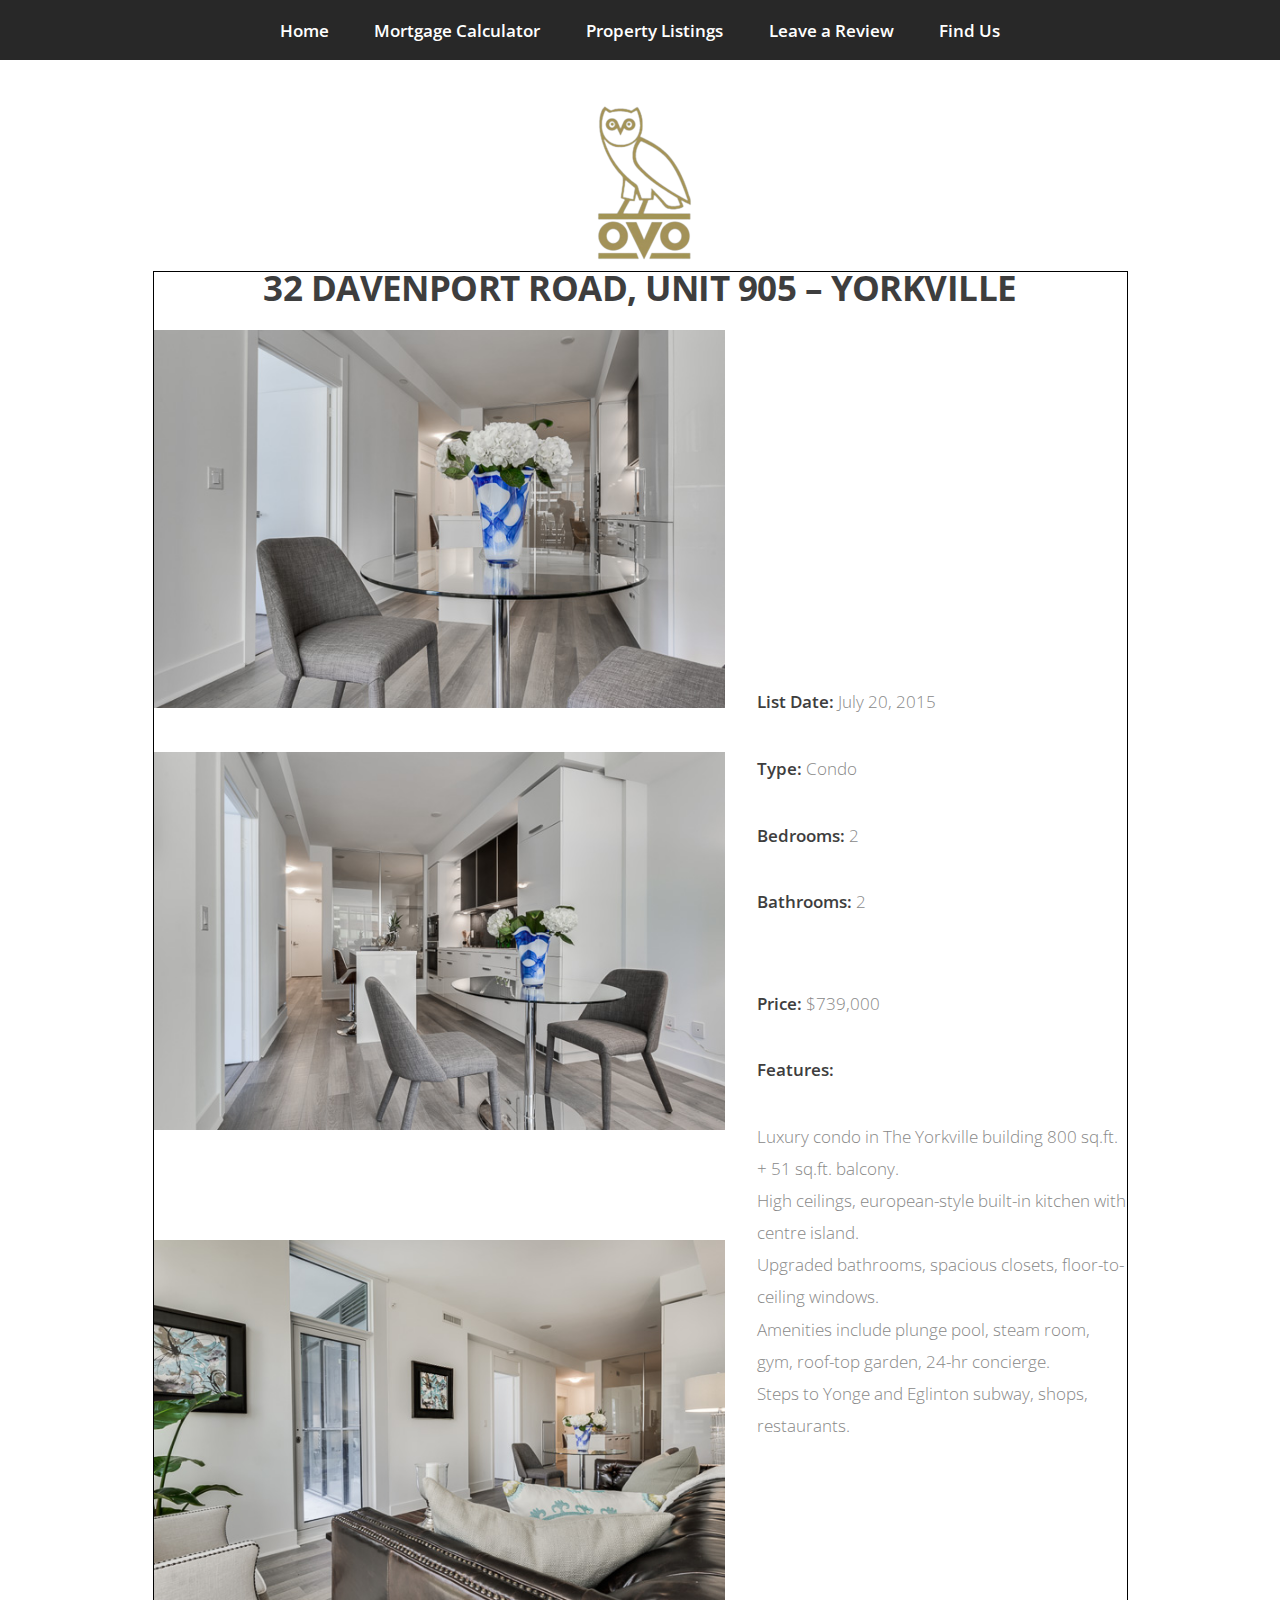
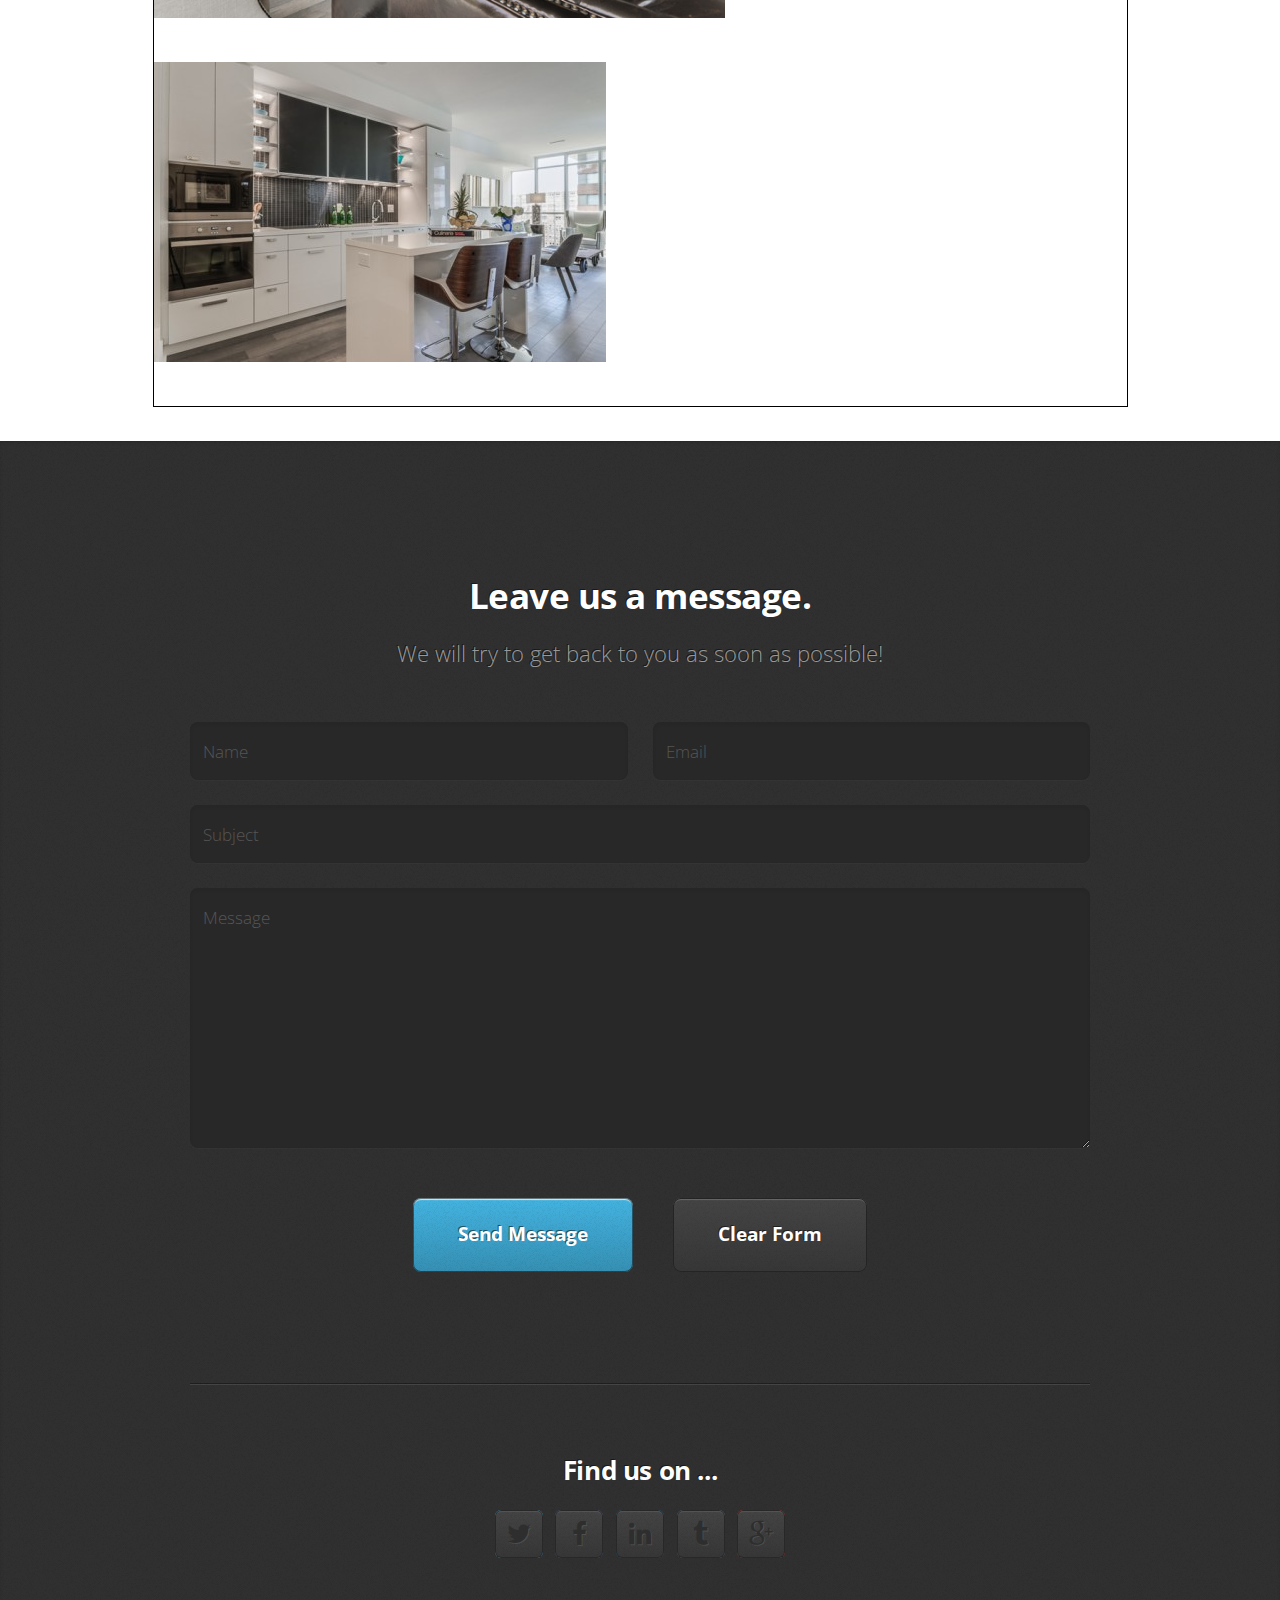
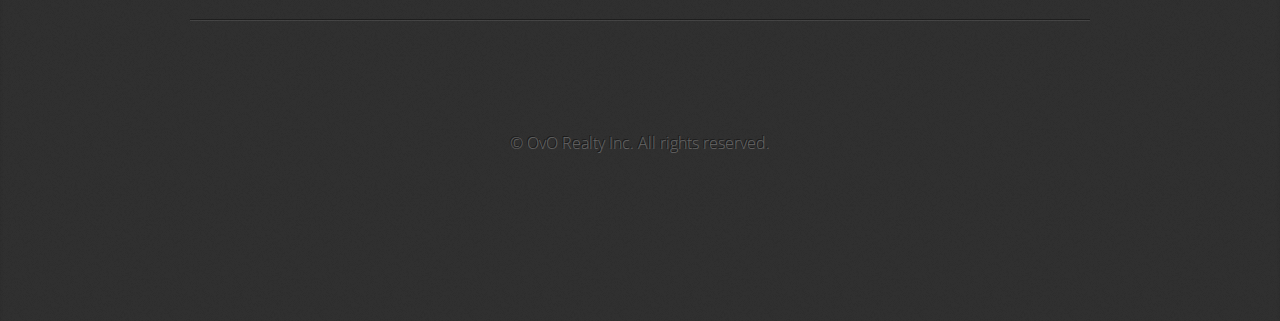
<file: images/house2/davenport.html>
<!doctype html>
<html><!-- InstanceBegin template="/Templates/template.dwt" codeOutsideHTMLIsLocked="false" -->
<head>
<meta charset="utf-8">
<title>template</title>
<link href="../../assets/css/main.css" rel="stylesheet" type="text/css">
<!-- InstanceBeginEditable name="EditRegion2" -->EditRegion2<!-- InstanceEndEditable -->
</head>
<body>
    <div id="banner">
    <img src="../banner.png" width="975" height="160" alt=""/> </div>
<nav id="nav">
				<ul class="container">
					<li><a href="../../index.html">Home</a></li>
				  <li><a href="../../mortcal.html">Mortgage Calculator</a></li>
					<li><a href="#portfolio">Property Listings</a></li>
					<li><a href="#contact">Leave a Review</a></li>
                    <li><a href="../../locate.html">Find Us</a></li>
				</ul>
</nav>
			<!-- InstanceBeginEditable name="EditRegion1" -->          
            <div class="tablewrapper">
            <table width="80%" border="0">
  <tbody>
    <tr>
      <td colspan="2" align="center"><h2>32 DAVENPORT ROAD, UNIT 905 – YORKVILLE</h2></td>
      </tr>
    <tr>
      <td width="62%"><p><img src="32-Davenport-Road-Unit-905-9.jpg" width="571" height="378" alt=""/></p>
        <p><img src="32-Davenport-Road-Unit-905-8.jpg" width="571" height="378" alt=""/></p>
        <p>&nbsp;</p>
        <p><img src="32-Davenport-Road-Unit-905-6.jpg" width="571" height="378" alt=""/></p>
        <p><img src="davenportmain.jpg" width="452" height="300" alt=""/></p></td>
      <td width="38%" valign="top"><p><strong>List Date:</strong> July 20, 2015</p>
        <div></div>
        <table width="100%" border="0" cellspacing="0" cellpadding="0">
          <tbody>
          <p><strong>Type:</strong> Condo</p>
                <p><strong>Bedrooms:</strong> 2</p>
                <p><strong>Bathrooms:</strong> 2</p>
 
            </tbody>
        </table>
        <p><strong>Price:</strong> $739,000</p>
        <p><span id="more-1447"> </span><strong>Features:</strong></p>
        <ul>
          <li>Luxury condo in The Yorkville building 800 sq.ft. + 51 sq.ft. balcony.</li>
          <li>High ceilings, european-style built-in kitchen with centre island.</li>
          <li>Upgraded bathrooms, spacious closets, floor-to-ceiling windows.</li>
          <li>Amenities include plunge pool, steam room, gym, roof-top garden, 24-hr concierge.</li>
          <li>Steps to Yonge and Eglinton subway, shops, restaurants.</li>
        </ul>
        </td>
    </tr>
  </tbody>
</table>
            </div>
            <!-- InstanceEndEditable -->
            <div class="wrapper style4">
<article id="contact" class="container 75%">
					<header>
						<h2>Leave us a message.</h2>
						<p>We will try to get back to you as soon as possible!</p>
					</header>
					<div>
						<div class="row">
							<div class="12u">
								<form method="post" action="#">
									<div>
										<div class="row">
											<div class="6u 12u(mobile)">
												<input type="text" name="name" id="name" placeholder="Name" />
											</div>
											<div class="6u 12u(mobile)">
												<input type="text" name="email" id="email" placeholder="Email" />
											</div>
										</div>
										<div class="row">
											<div class="12u">
												<input type="text" name="subject" id="subject" placeholder="Subject" />
											</div>
										</div>
										<div class="row">
											<div class="12u">
												<textarea name="message" id="message" placeholder="Message"></textarea>
											</div>
										</div>
										<div class="row 200%">
											<div class="12u">
												<ul class="actions">
													<li><input type="submit" value="Send Message" /></li>
													<li><input type="reset" value="Clear Form" class="alt" /></li>
												</ul>
											</div>
										</div>
									</div>
								</form>
							</div>
						</div>
                        <div class="row">
							<div class="12u">
								<hr />
								<h3>Find us on ...</h3>
								<ul class="social">
									<li><a href="#" class="icon fa-twitter"><span class="label">Twitter</span></a></li>
									<li><a href="#" class="icon fa-facebook"><span class="label">Facebook</span></a></li>
									<li><a href="#" class="icon fa-linkedin"><span class="label">LinkedIn</span></a></li>
									<li><a href="#" class="icon fa-tumblr"><span class="label">Tumblr</span></a></li>
									<li><a href="#" class="icon fa-google-plus"><span class="label">Google+</span></a></li>
									<!--
									<li><a href="#" class="icon fa-rss"><span>RSS</span></a></li>
									<li><a href="#" class="icon fa-instagram"><span>Instagram</span></a></li>
									<li><a href="#" class="icon fa-foursquare"><span>Foursquare</span></a></li>
									<li><a href="#" class="icon fa-skype"><span>Skype</span></a></li>
									<li><a href="#" class="icon fa-soundcloud"><span>Soundcloud</span></a></li>
									<li><a href="#" class="icon fa-youtube"><span>YouTube</span></a></li>
									<li><a href="#" class="icon fa-blogger"><span>Blogger</span></a></li>
									<li><a href="#" class="icon fa-flickr"><span>Flickr</span></a></li>
									<li><a href="#" class="icon fa-vimeo"><span>Vimeo</span></a></li>
									-->
								</ul>
								<hr />
							</div>
						</div>
					</div>
					<footer>
						<ul id="copyright">
							<li>&copy; OvO Realty Inc. All rights reserved.</li>
					</footer>
</body>
<!-- InstanceEnd --></html>
</file>
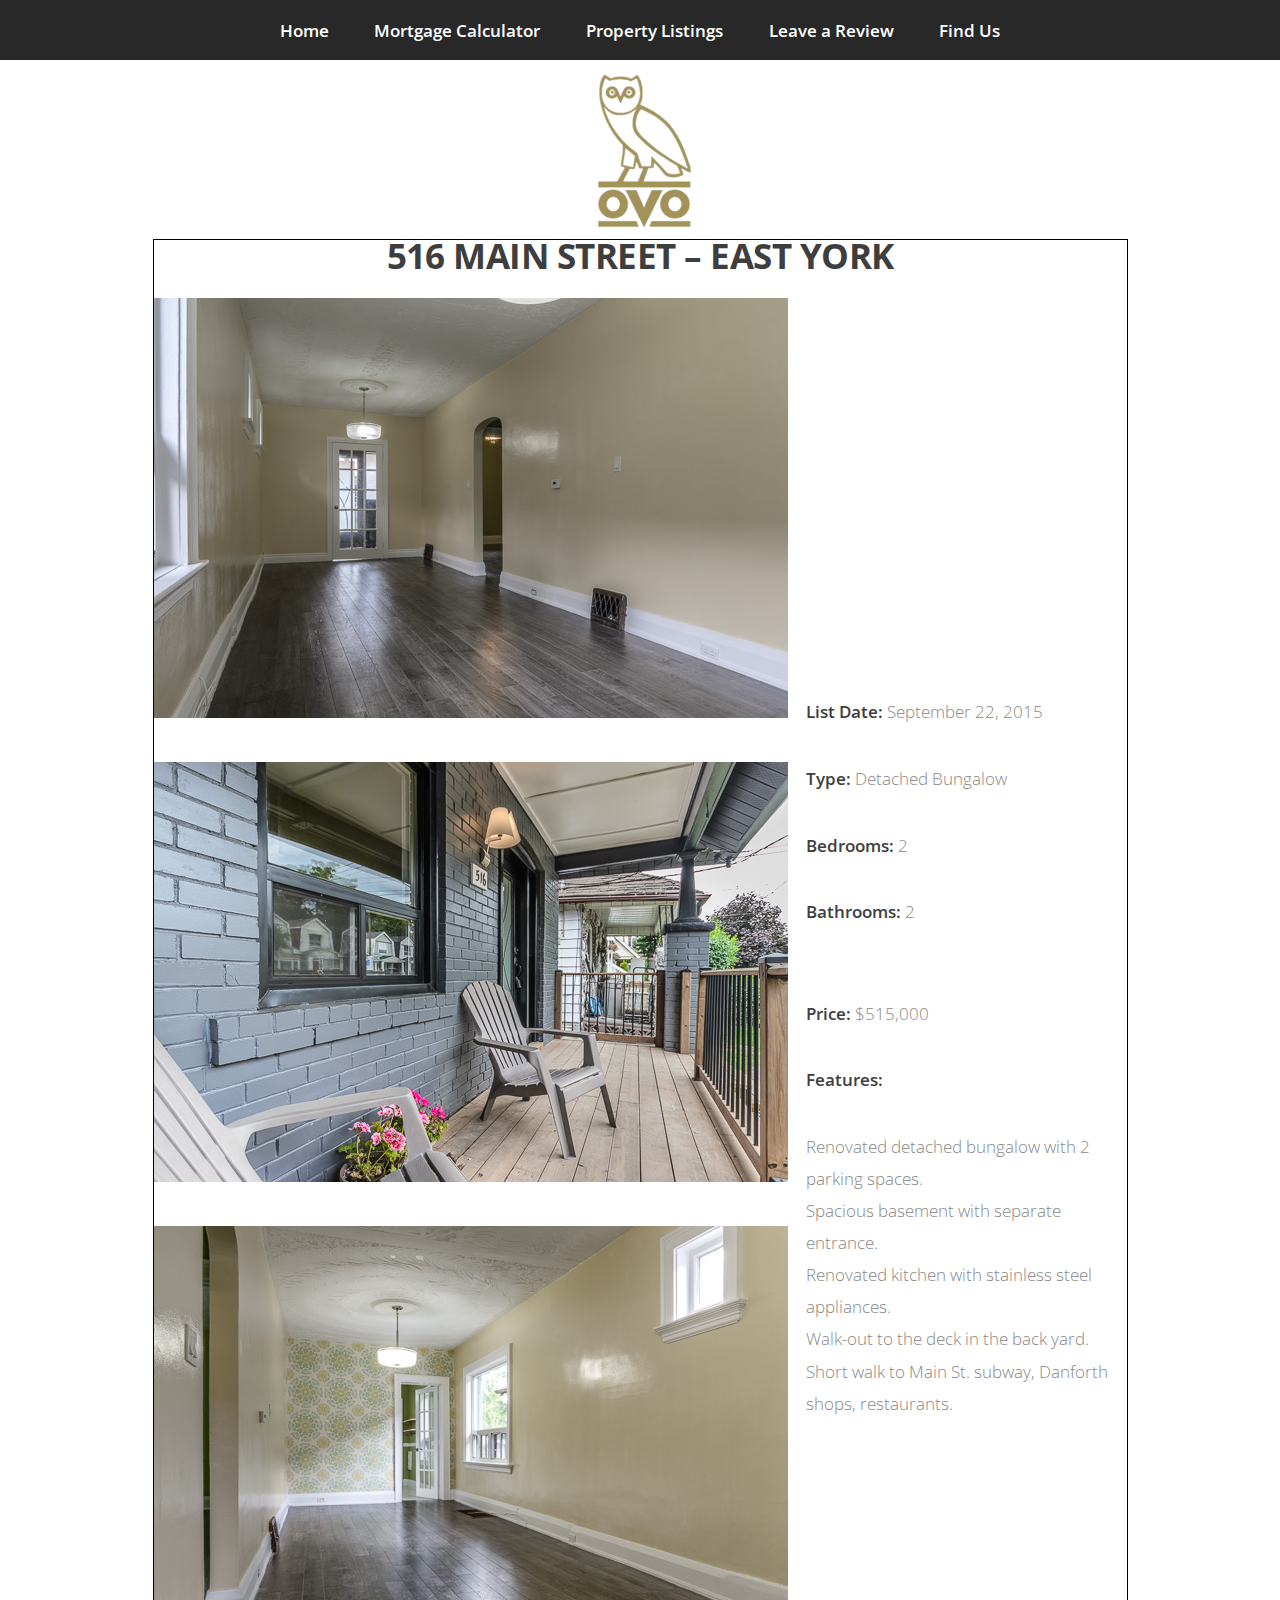
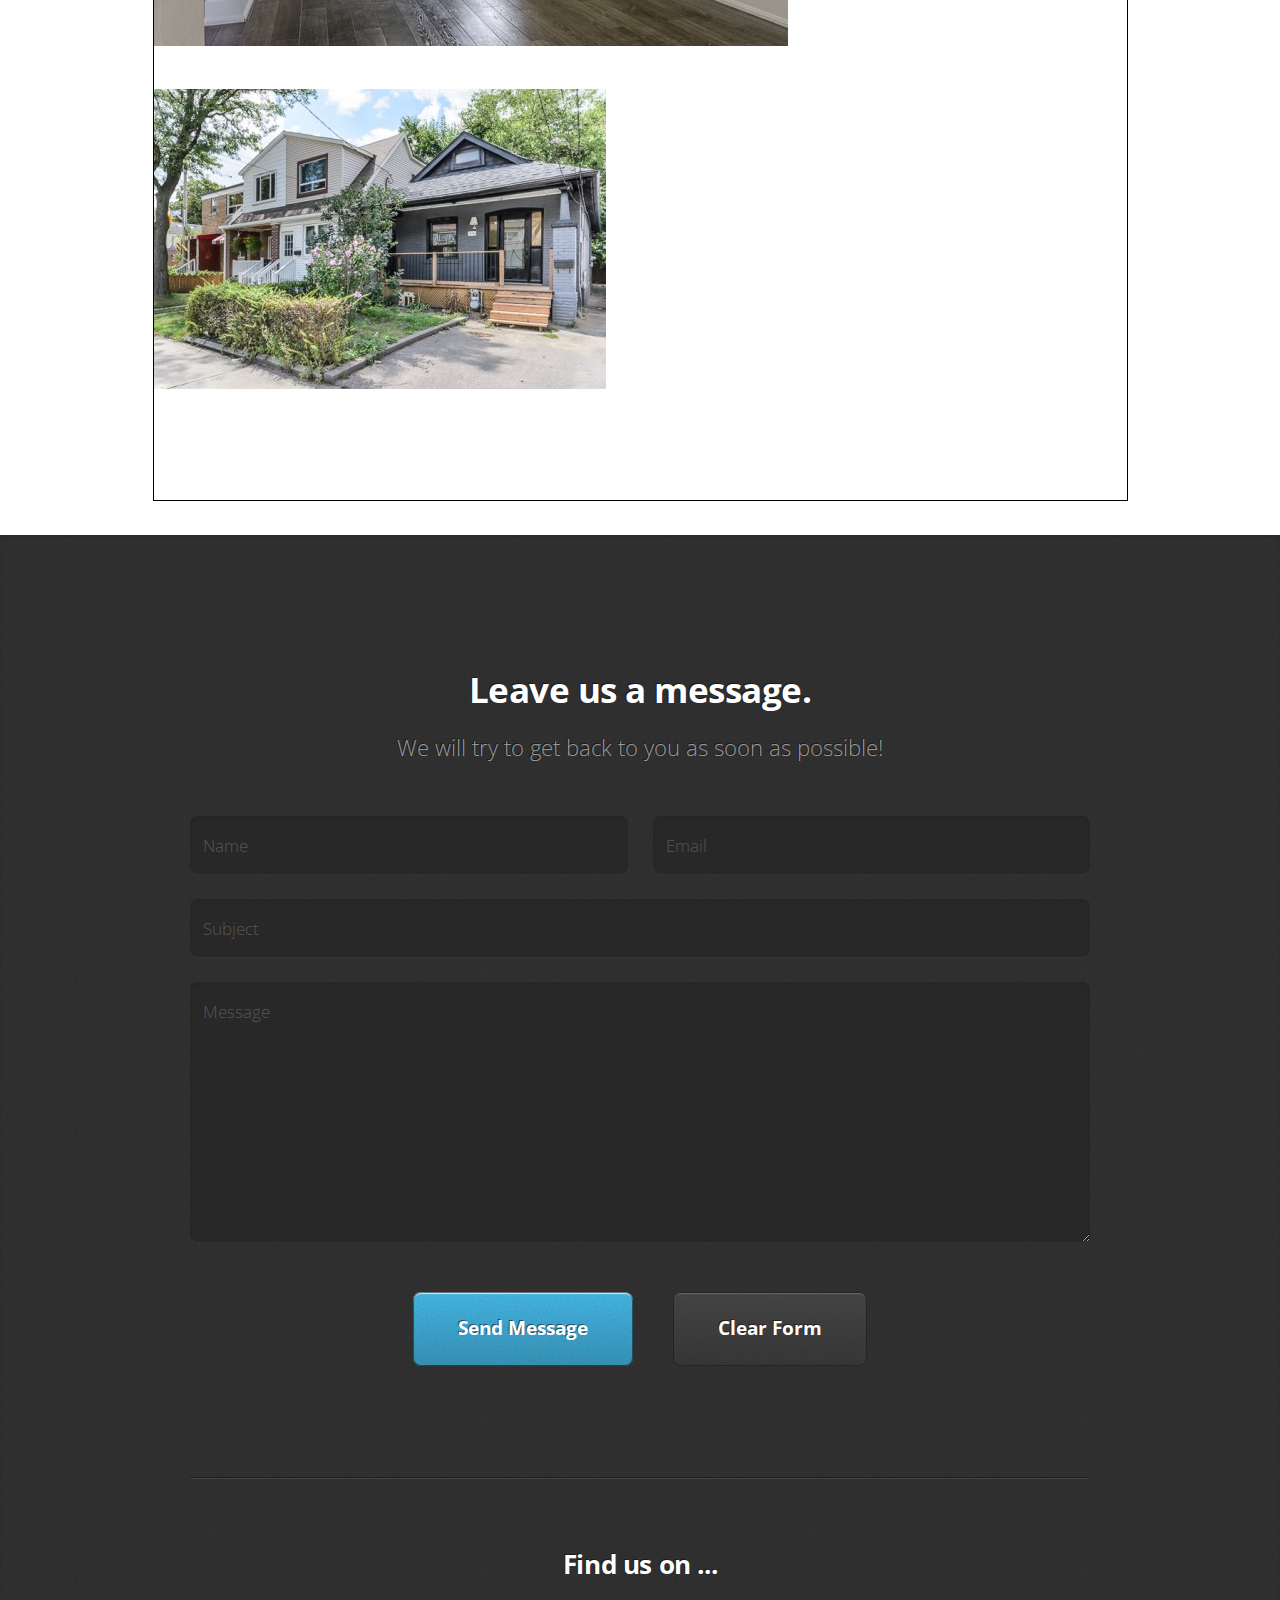
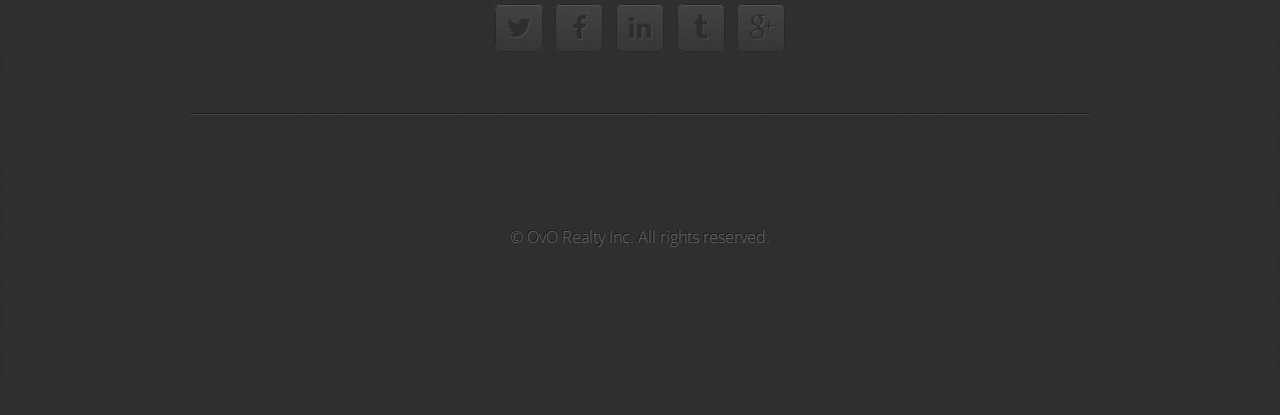
<file: images/house3/york.html>
<!doctype html>
<html><!-- InstanceBegin template="/Templates/template.dwt" codeOutsideHTMLIsLocked="false" -->
<head>
<meta charset="utf-8">
<title>template</title>
<link href="../../assets/css/main.css" rel="stylesheet" type="text/css">
</head>
<body>
    <div id="banner">
    <img src="../banner.png" width="975" height="160" alt=""/> </div>
<nav id="nav">
				<ul class="container">
					<li><a href="../../index.html">Home</a></li>
				  <li><a href="../../mortcal.html">Mortgage Calculator</a></li>
					<li><a href="#portfolio">Property Listings</a></li>
					<li><a href="#contact">Leave a Review</a></li>
                    <li><a href="../../locate.html">Find Us</a></li>
				</ul>
			</nav>
			<!-- InstanceBeginEditable name="EditRegion1" -->          
            <div class="tablewrapper">
            <table width="99%" border="0">
  <tbody>
    <tr>
      <td colspan="2" align="center"><h2>516 MAIN STREET – EAST YORK</h2></td>
      </tr>
    <tr>
      <td width="67%"><p><img src="516main-9-ENFUSE.jpg" width="634" height="420" alt=""/></p>
        <p><img src="516main-58.jpg" width="634" height="420" alt=""/></p>
        <p><img src="516main-5-ENFUSE.jpg" width="634" height="420" alt=""/></p>
        <p><img src="yorkmain.jpg" width="452" height="300" alt=""/></p>
        <p>&nbsp;</p></td>
      <td width="33%" valign="top"><p><strong>List Date:</strong> September 22, 2015</p>
        <div></div>
        <table width="100%" border="0" cellspacing="0" cellpadding="0">
          <tbody>
            <tr>
<p><strong>Type:</strong> Detached Bungalow</p>
                <p><strong>Bedrooms:</strong> 2</p>
                <p><strong>Bathrooms:</strong> 2</p>
            </tr>
            </tbody>
        </table>
        <p><strong>Price:</strong> $515,000</p>
        <p><span id="more-1613"> </span><strong>Features:</strong></p>
        <ul>
          <li>Renovated detached bungalow with 2 parking spaces.</li>
          <li>Spacious basement with separate entrance.</li>
          <li>Renovated kitchen with stainless steel appliances.</li>
          <li>Walk-out to the deck in the back yard.</li>
          <li>Short walk to Main St. subway, Danforth shops, restaurants.</li>
        </ul><br></td>
    </tr>
  </tbody>
</table>
            </div>
            <!-- InstanceEndEditable -->
            <div class="wrapper style4">
				<article id="contact" class="container 75%">
					<header>
						<h2>Leave us a message.</h2>
						<p>We will try to get back to you as soon as possible!</p>
					</header>
					<div>
						<div class="row">
							<div class="12u">
								<form method="post" action="#">
									<div>
										<div class="row">
											<div class="6u 12u(mobile)">
												<input type="text" name="name" id="name" placeholder="Name" />
											</div>
											<div class="6u 12u(mobile)">
												<input type="text" name="email" id="email" placeholder="Email" />
											</div>
										</div>
										<div class="row">
											<div class="12u">
												<input type="text" name="subject" id="subject" placeholder="Subject" />
											</div>
										</div>
										<div class="row">
											<div class="12u">
												<textarea name="message" id="message" placeholder="Message"></textarea>
											</div>
										</div>
										<div class="row 200%">
											<div class="12u">
												<ul class="actions">
													<li><input type="submit" value="Send Message" /></li>
													<li><input type="reset" value="Clear Form" class="alt" /></li>
												</ul>
											</div>
										</div>
									</div>
								</form>
							</div>
						</div>
                        <div class="row">
							<div class="12u">
								<hr />
								<h3>Find us on ...</h3>
								<ul class="social">
									<li><a href="#" class="icon fa-twitter"><span class="label">Twitter</span></a></li>
									<li><a href="#" class="icon fa-facebook"><span class="label">Facebook</span></a></li>
									<li><a href="#" class="icon fa-linkedin"><span class="label">LinkedIn</span></a></li>
									<li><a href="#" class="icon fa-tumblr"><span class="label">Tumblr</span></a></li>
									<li><a href="#" class="icon fa-google-plus"><span class="label">Google+</span></a></li>
									<!--
									<li><a href="#" class="icon fa-rss"><span>RSS</span></a></li>
									<li><a href="#" class="icon fa-instagram"><span>Instagram</span></a></li>
									<li><a href="#" class="icon fa-foursquare"><span>Foursquare</span></a></li>
									<li><a href="#" class="icon fa-skype"><span>Skype</span></a></li>
									<li><a href="#" class="icon fa-soundcloud"><span>Soundcloud</span></a></li>
									<li><a href="#" class="icon fa-youtube"><span>YouTube</span></a></li>
									<li><a href="#" class="icon fa-blogger"><span>Blogger</span></a></li>
									<li><a href="#" class="icon fa-flickr"><span>Flickr</span></a></li>
									<li><a href="#" class="icon fa-vimeo"><span>Vimeo</span></a></li>
									-->
								</ul>
								<hr />
							</div>
						</div>
					</div>
					<footer>
						<ul id="copyright">
							<li>&copy; OvO Realty Inc. All rights reserved.</li>
					</footer>
</body>
<!-- InstanceEnd --></html>
</file>
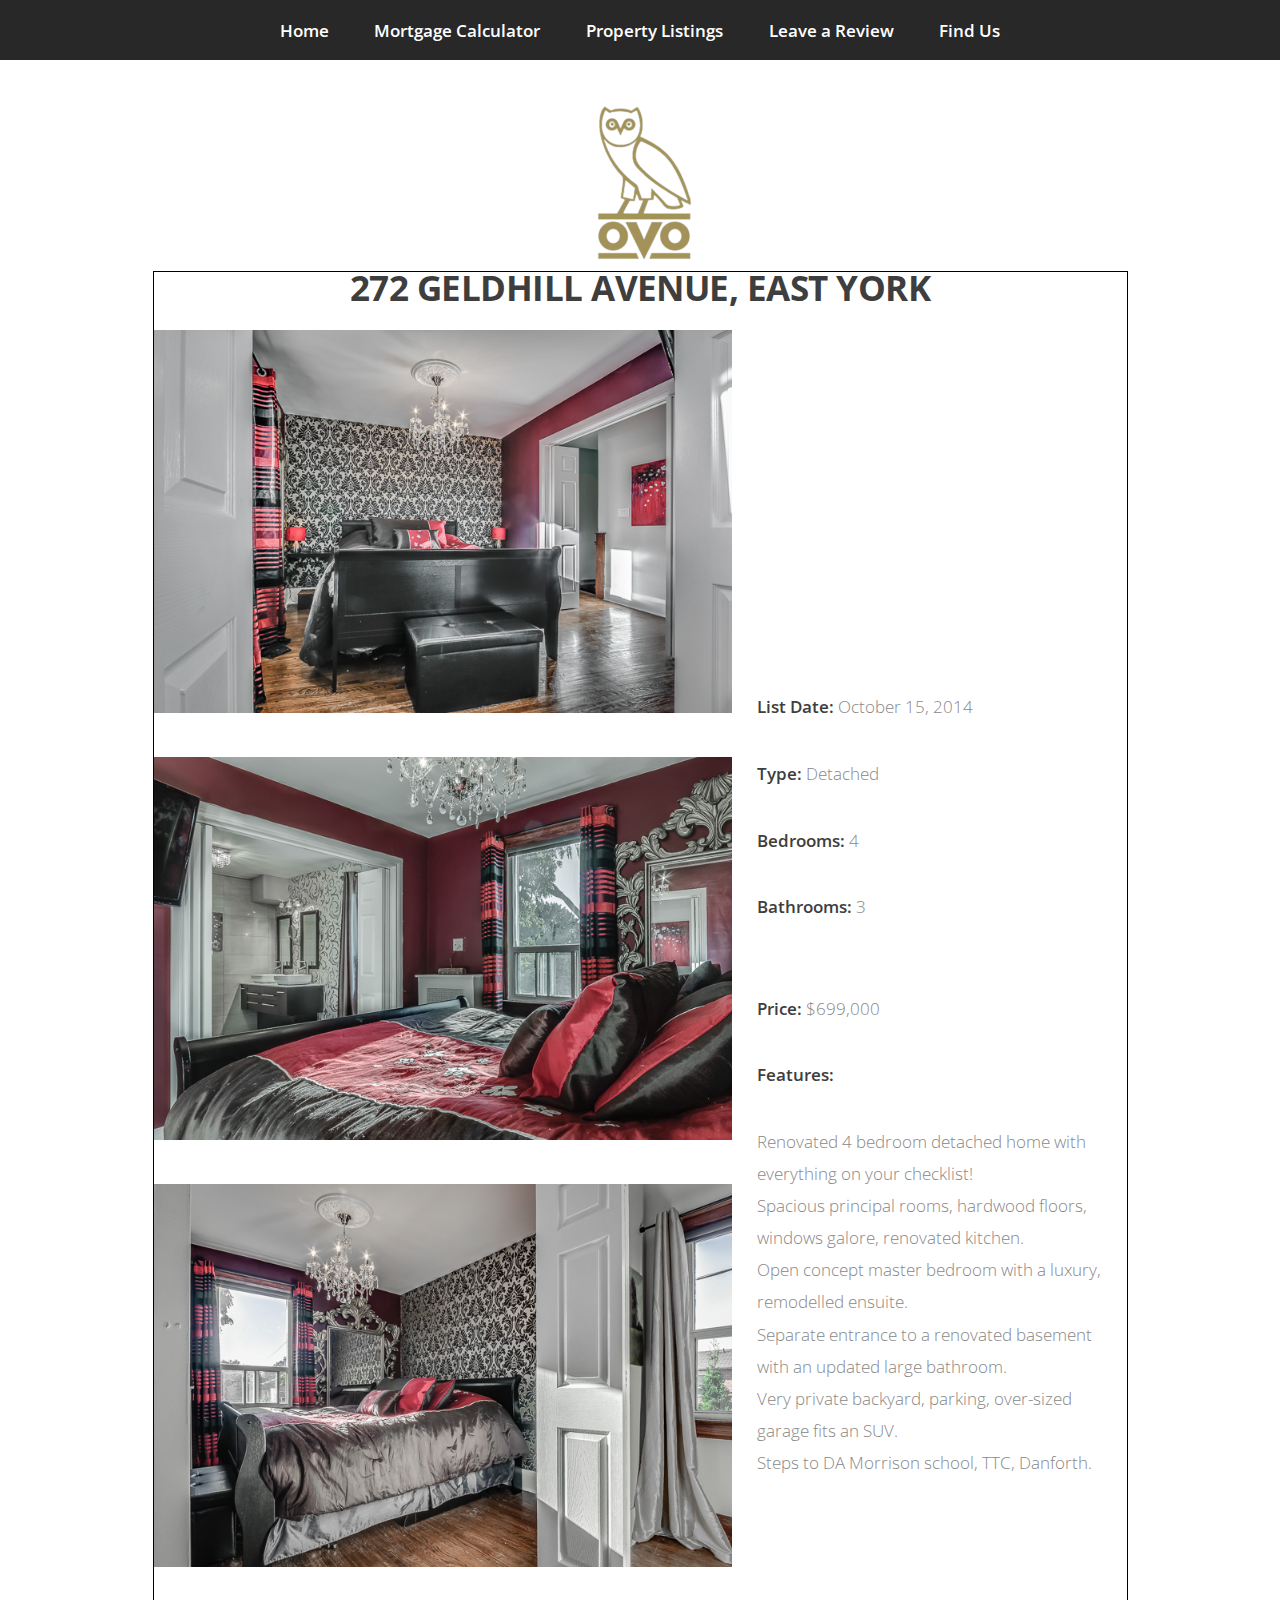
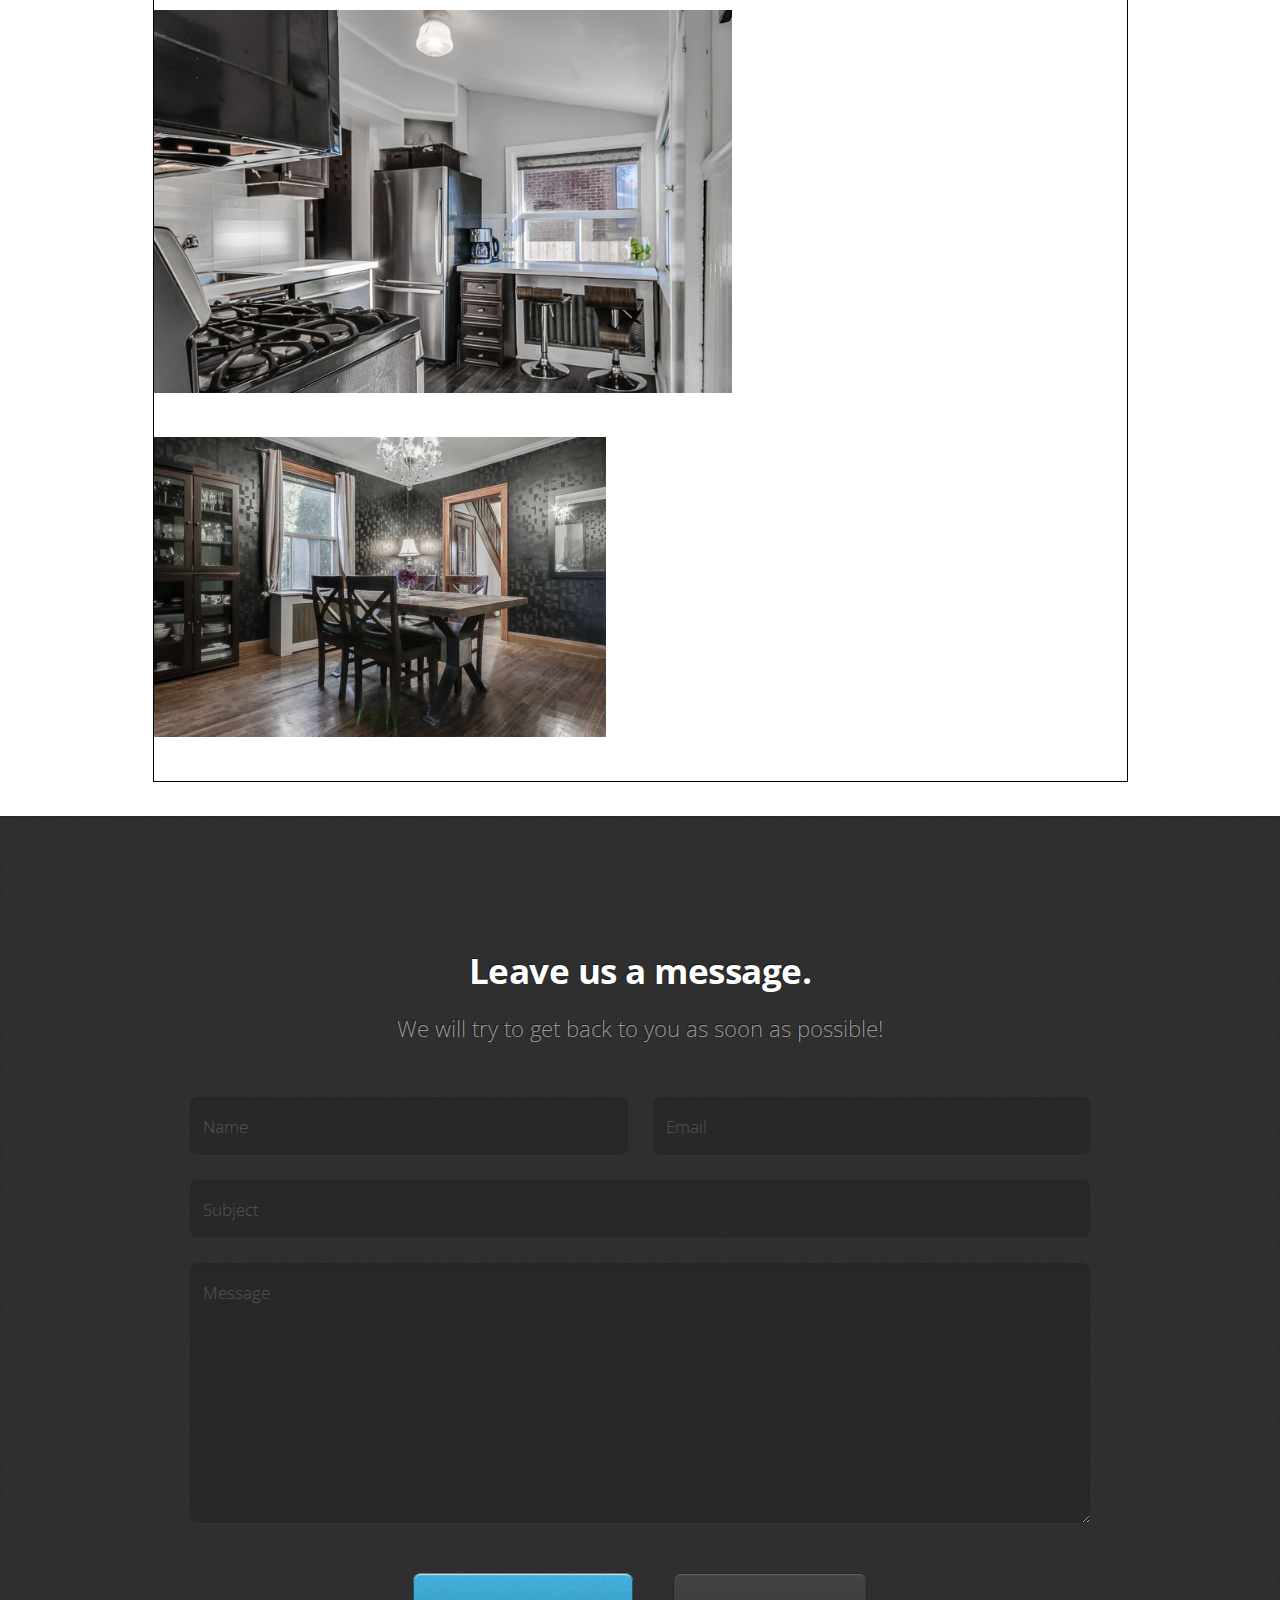
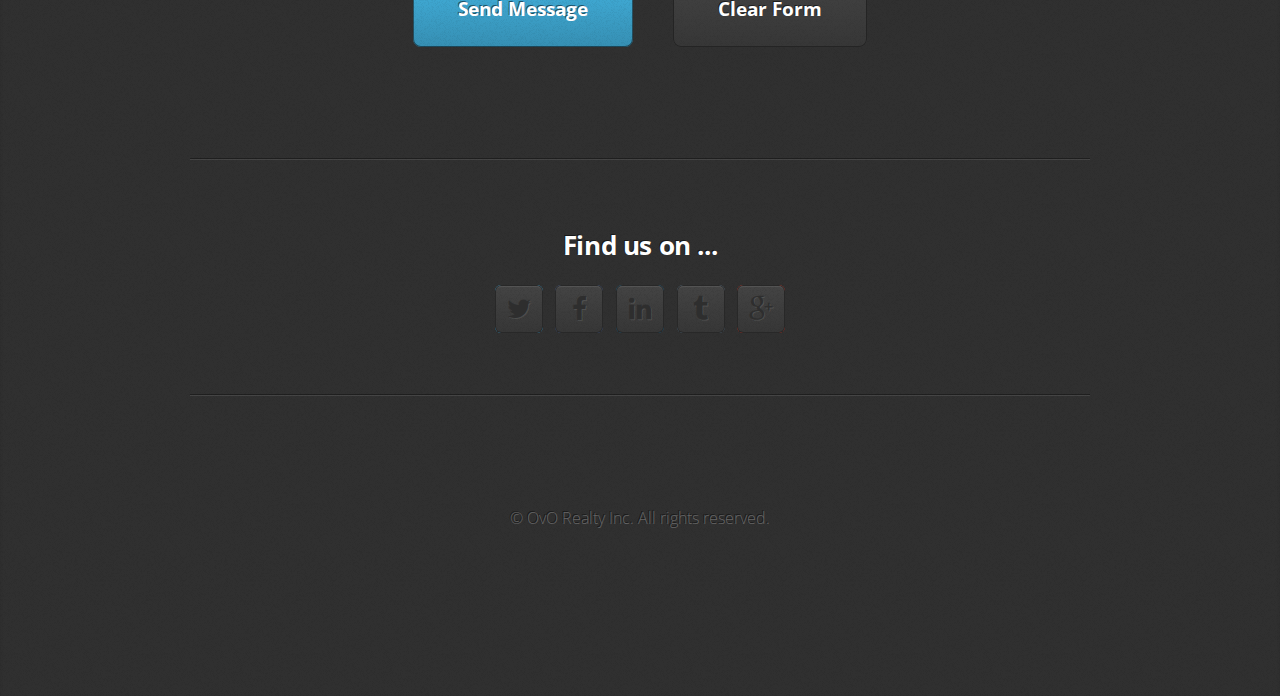
<file: images/house4/geldhill.html>
<!doctype html>
<html><!-- InstanceBegin template="/Templates/template.dwt" codeOutsideHTMLIsLocked="false" -->
<head>
<meta charset="utf-8">
<title>template</title>
<link href="../../assets/css/main.css" rel="stylesheet" type="text/css">
<!-- InstanceBeginEditable name="EditRegion2" -->EditRegion2<!-- InstanceEndEditable -->
</head>
<body>
    <div id="banner">
    <img src="../banner.png" width="975" height="160" alt=""/> </div>
<nav id="nav">
				<ul class="container">
					<li><a href="../../index.html">Home</a></li>
				  <li><a href="../../mortcal.html">Mortgage Calculator</a></li>
					<li><a href="#portfolio">Property Listings</a></li>
					<li><a href="#contact">Leave a Review</a></li>
                    <li><a href="../../locate.html">Find Us</a></li>
				</ul>
</nav>
			<!-- InstanceBeginEditable name="EditRegion1" -->          
            <div class="tablewrapper">
           <table width="99%" border="0">
  <tbody>
    <tr>
      <td colspan="2" align="center"><h2>272 GELDHILL AVENUE, EAST YORK</h2></td>
      </tr>
    <tr>
      <td width="62%"><p><img src="16_272gledhill-BedMas01.jpg" width="578" height="383" alt=""/></p>
        <p><img src="15_272gledhillBEdMas03.jpg" width="578" height="383" alt=""/></p>
        <p><img src="14_272gledhillBedMas02.jpg" width="578" height="383" alt=""/></p>
        <p><img src="13_272gledhill-Kitchen01.jpg" width="578" height="383" alt=""/></p>
        <p><img src="geldmain.jpg" width="452" height="300" alt=""/></p></td>
      <td width="38%" valign="top"><p><strong>List Date:</strong> October 15, 2014</p>
        <div></div>
        <table width="100%" border="0" cellspacing="0" cellpadding="0">
          <tbody>
<p><strong>Type:</strong> Detached</p>
                <p><strong>Bedrooms:</strong> 4</p>
                <p><strong>Bathrooms:</strong> 3</p>
            </tbody>
        </table>
        <p><strong>Price:</strong> $699,000</p>
        <p><span id="more-1145"> </span><strong>Features:</strong></p>
        <ul>
          <li>Renovated 4 bedroom detached home with everything on your checklist!</li>
          <li>Spacious principal rooms, hardwood floors, windows galore, renovated kitchen.</li>
          <li>Open concept master bedroom with a luxury, remodelled ensuite.</li>
          <li>Separate entrance to a renovated basement with an updated large bathroom.</li>
          <li>Very private backyard, parking, over-sized garage fits an SUV.</li>
          <li>Steps to DA Morrison school, TTC, Danforth.</li>
        </ul>
        </td>
    </tr>
  </tbody>
</table>
            </div>
            <!-- InstanceEndEditable -->
            <div class="wrapper style4">
<article id="contact" class="container 75%">
					<header>
						<h2>Leave us a message.</h2>
						<p>We will try to get back to you as soon as possible!</p>
					</header>
					<div>
						<div class="row">
							<div class="12u">
								<form method="post" action="#">
									<div>
										<div class="row">
											<div class="6u 12u(mobile)">
												<input type="text" name="name" id="name" placeholder="Name" />
											</div>
											<div class="6u 12u(mobile)">
												<input type="text" name="email" id="email" placeholder="Email" />
											</div>
										</div>
										<div class="row">
											<div class="12u">
												<input type="text" name="subject" id="subject" placeholder="Subject" />
											</div>
										</div>
										<div class="row">
											<div class="12u">
												<textarea name="message" id="message" placeholder="Message"></textarea>
											</div>
										</div>
										<div class="row 200%">
											<div class="12u">
												<ul class="actions">
													<li><input type="submit" value="Send Message" /></li>
													<li><input type="reset" value="Clear Form" class="alt" /></li>
												</ul>
											</div>
										</div>
									</div>
								</form>
							</div>
						</div>
                        <div class="row">
							<div class="12u">
								<hr />
								<h3>Find us on ...</h3>
								<ul class="social">
									<li><a href="#" class="icon fa-twitter"><span class="label">Twitter</span></a></li>
									<li><a href="#" class="icon fa-facebook"><span class="label">Facebook</span></a></li>
									<li><a href="#" class="icon fa-linkedin"><span class="label">LinkedIn</span></a></li>
									<li><a href="#" class="icon fa-tumblr"><span class="label">Tumblr</span></a></li>
									<li><a href="#" class="icon fa-google-plus"><span class="label">Google+</span></a></li>
									<!--
									<li><a href="#" class="icon fa-rss"><span>RSS</span></a></li>
									<li><a href="#" class="icon fa-instagram"><span>Instagram</span></a></li>
									<li><a href="#" class="icon fa-foursquare"><span>Foursquare</span></a></li>
									<li><a href="#" class="icon fa-skype"><span>Skype</span></a></li>
									<li><a href="#" class="icon fa-soundcloud"><span>Soundcloud</span></a></li>
									<li><a href="#" class="icon fa-youtube"><span>YouTube</span></a></li>
									<li><a href="#" class="icon fa-blogger"><span>Blogger</span></a></li>
									<li><a href="#" class="icon fa-flickr"><span>Flickr</span></a></li>
									<li><a href="#" class="icon fa-vimeo"><span>Vimeo</span></a></li>
									-->
								</ul>
								<hr />
							</div>
						</div>
					</div>
					<footer>
						<ul id="copyright">
							<li>&copy; OvO Realty Inc. All rights reserved.</li>
					</footer>
</body>
<!-- InstanceEnd --></html>
</file>
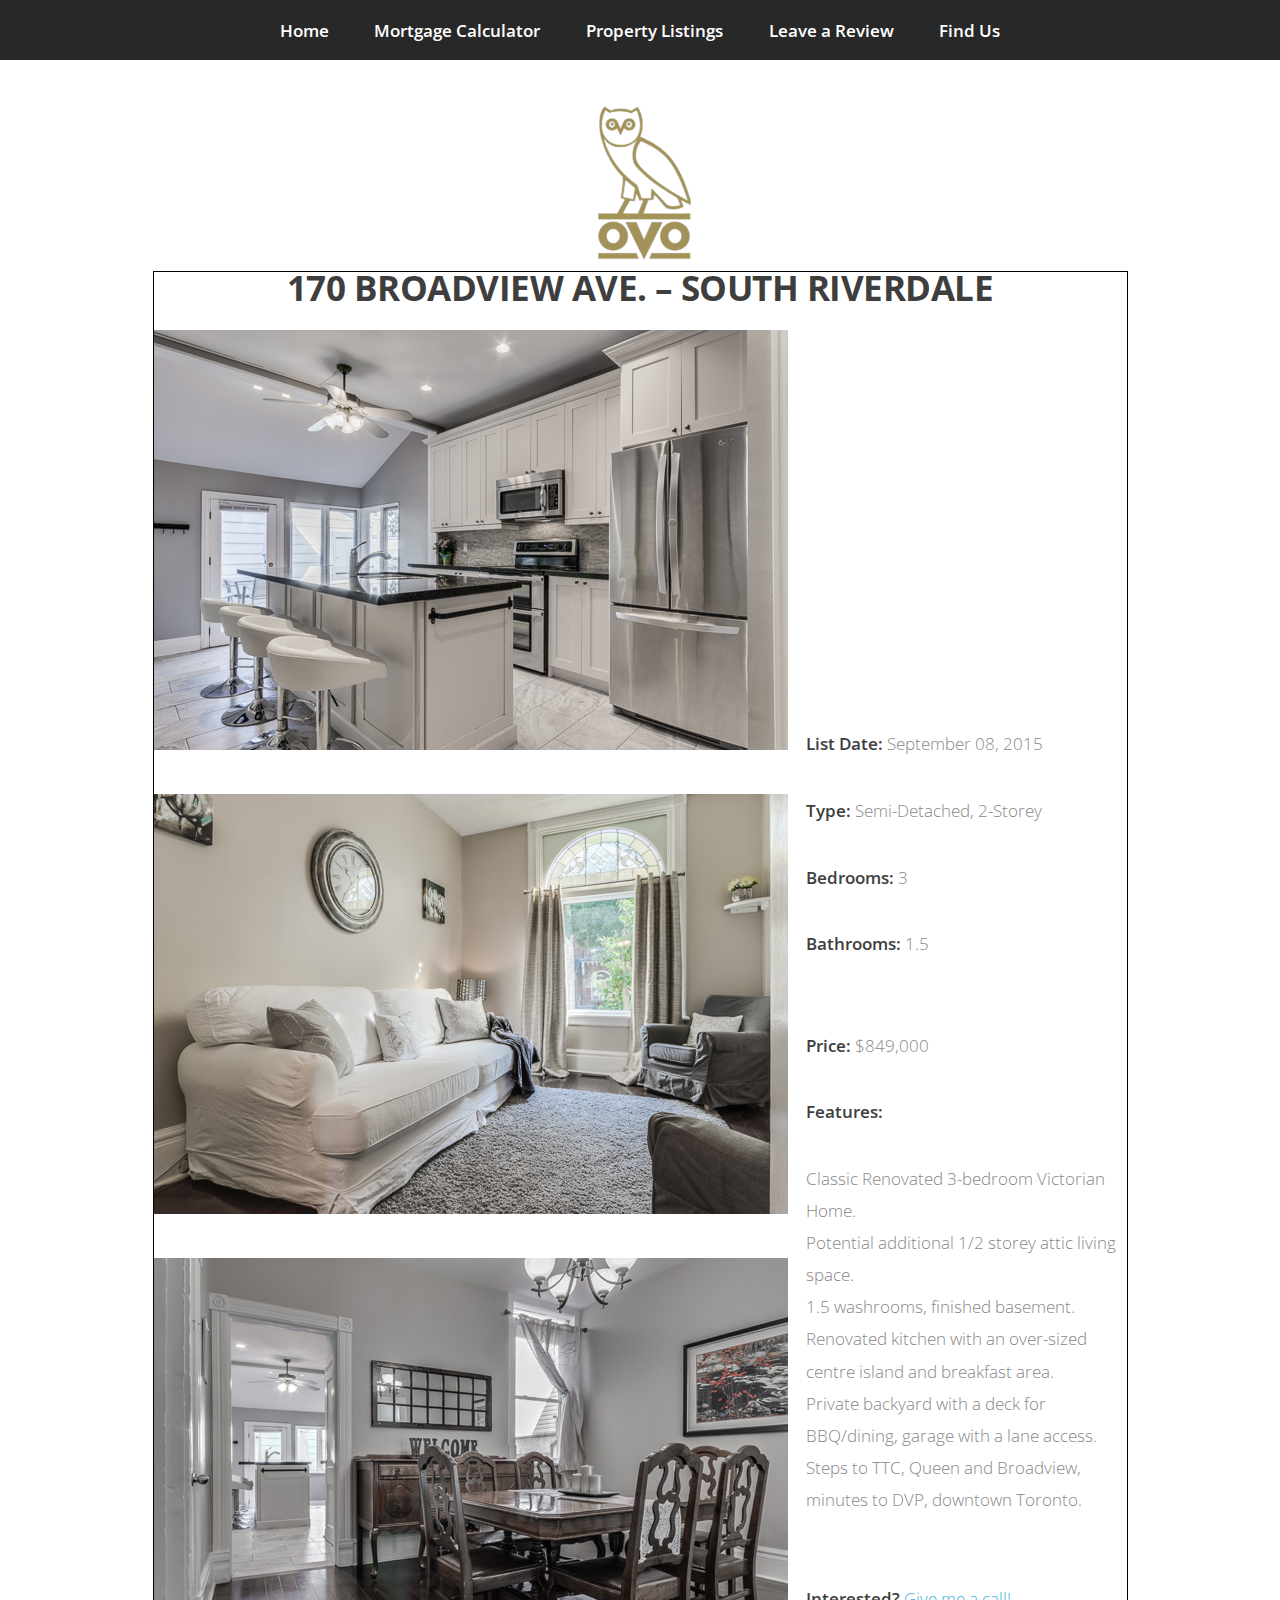
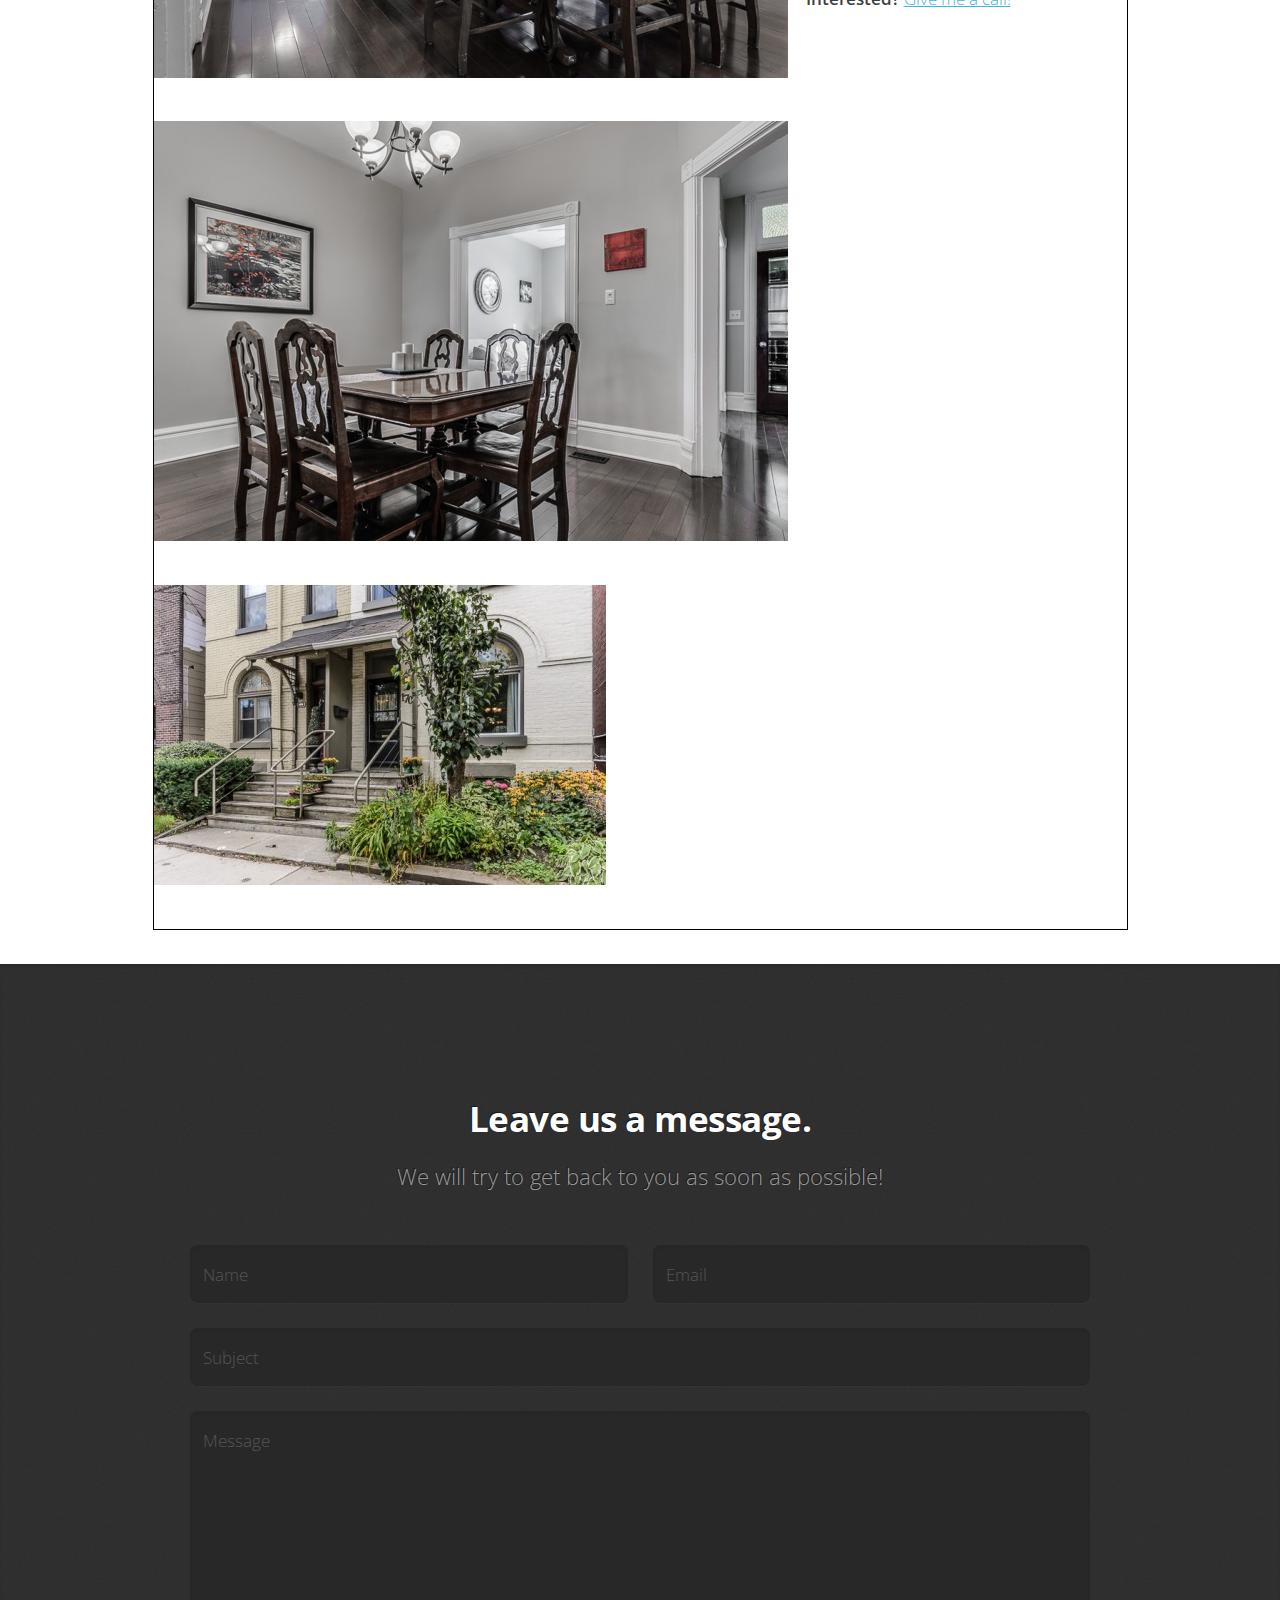
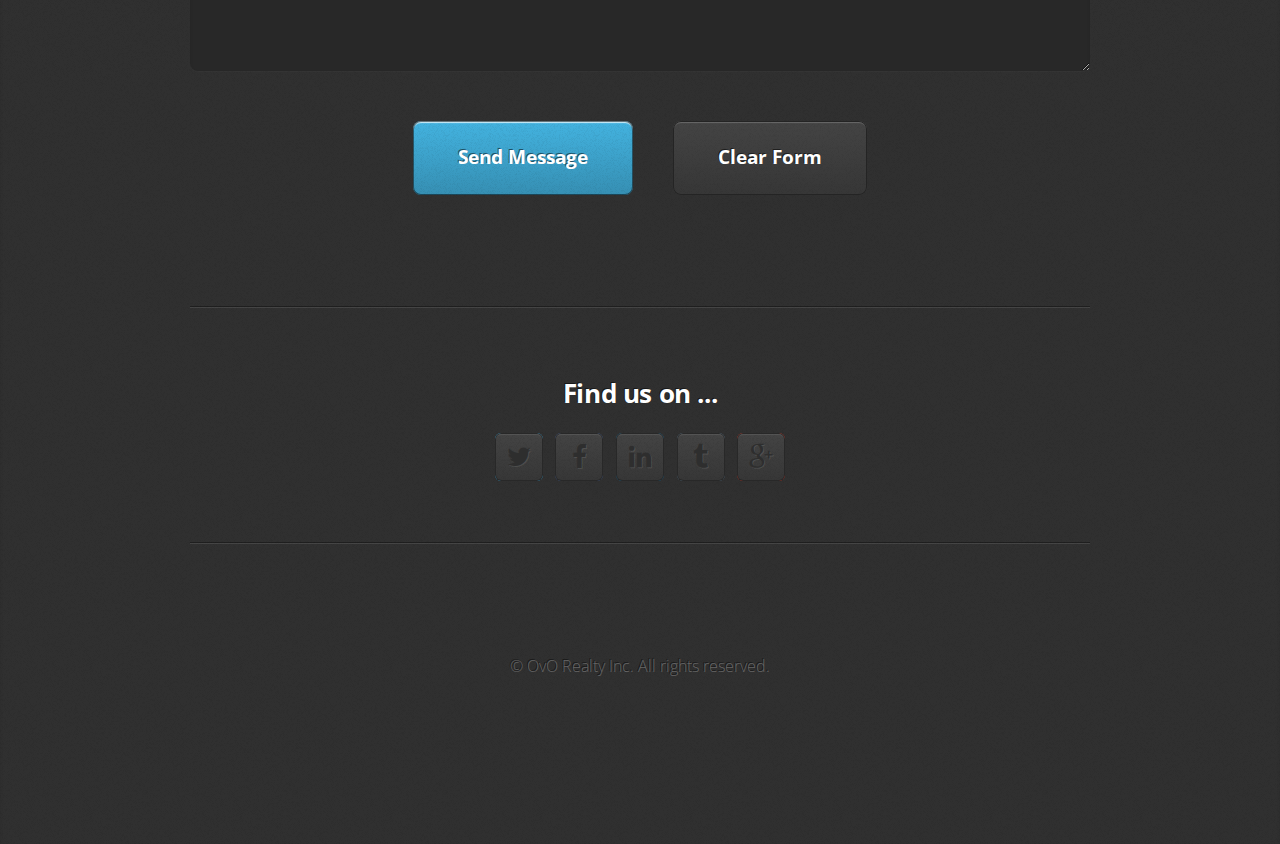
<file: images/house5/broadview.html>
<!doctype html>
<html><!-- InstanceBegin template="/Templates/template.dwt" codeOutsideHTMLIsLocked="false" -->
<head>
<meta charset="utf-8">
<title>template</title>
<link href="../../assets/css/main.css" rel="stylesheet" type="text/css">
<!-- InstanceBeginEditable name="EditRegion2" -->EditRegion2<!-- InstanceEndEditable -->
</head>
<body>
    <div id="banner">
    <img src="../banner.png" width="975" height="160" alt=""/> </div>
<nav id="nav">
				<ul class="container">
					<li><a href="../../index.html">Home</a></li>
				  <li><a href="../../mortcal.html">Mortgage Calculator</a></li>
					<li><a href="#portfolio">Property Listings</a></li>
					<li><a href="#contact">Leave a Review</a></li>
                    <li><a href="../../locate.html">Find Us</a></li>
				</ul>
</nav>
			<!-- InstanceBeginEditable name="EditRegion1" -->          
            <div class="tablewrapper">
            <table width="99%" border="0">
  <tbody>
    <tr>
      <td colspan="2" align="center"><h2>170 BROADVIEW AVE. – SOUTH RIVERDALE</h2></td>
      </tr>
    <tr>
      <td width="67%"><p><img src="170-Broadview-Avenue-44-ENFUSE.jpg" width="634" height="420" alt=""/></p>
        <p><img src="170-Broadview-Avenue-32-ENFUSE.jpg" width="634" height="420" alt=""/></p>
        <p><img src="170-Broadview-Avenue-13-ENFUSE.jpg" width="634" height="420" alt=""/></p>
        <p><img src="170-Broadview-Avenue-10-ENFUSE.jpg" width="634" height="420" alt=""/></p>
        <p><img src="riverdalemain.jpg" width="452" height="300" alt=""/></p></td>
      <td width="33%" valign="top"><p><strong>List Date:</strong> September 08, 2015</p>
        <div></div>
        <table width="100%" border="0" cellspacing="0" cellpadding="0">
          <tbody>
            <tr>
<p><strong>Type:</strong> Semi-Detached, 2-Storey</p>
                <p><strong>Bedrooms:</strong> 3</p>
                <p><strong>Bathrooms:</strong> 1.5</p>
            </tr>
            </tbody>
        </table>
        <p><strong>Price:</strong> $849,000</p>
        <p><span id="more-1518"> </span><strong>Features:</strong></p>
        <ul>
          <li>Classic Renovated 3-bedroom Victorian Home.</li>
          <li>Potential additional 1/2 storey attic living space.</li>
          <li>1.5 washrooms, finished basement.</li>
          <li>Renovated kitchen with an over-sized centre island and breakfast area.</li>
          <li>Private backyard with a deck for BBQ/dining, garage with a lane access.</li>
          <li>Steps to TTC, Queen and Broadview, minutes to DVP, downtown Toronto.</li>
        </ul><br>
        <span style ="color:#545090"><strong>Interested?</strong></span> <a href="tel:4169671111">Give me a call!</a></td>
    </tr>
  </tbody>
</table>
            </div>
            <!-- InstanceEndEditable -->
            <div class="wrapper style4">
<article id="contact" class="container 75%">
					<header>
						<h2>Leave us a message.</h2>
						<p>We will try to get back to you as soon as possible!</p>
					</header>
					<div>
						<div class="row">
							<div class="12u">
								<form method="post" action="#">
									<div>
										<div class="row">
											<div class="6u 12u(mobile)">
												<input type="text" name="name" id="name" placeholder="Name" />
											</div>
											<div class="6u 12u(mobile)">
												<input type="text" name="email" id="email" placeholder="Email" />
											</div>
										</div>
										<div class="row">
											<div class="12u">
												<input type="text" name="subject" id="subject" placeholder="Subject" />
											</div>
										</div>
										<div class="row">
											<div class="12u">
												<textarea name="message" id="message" placeholder="Message"></textarea>
											</div>
										</div>
										<div class="row 200%">
											<div class="12u">
												<ul class="actions">
													<li><input type="submit" value="Send Message" /></li>
													<li><input type="reset" value="Clear Form" class="alt" /></li>
												</ul>
											</div>
										</div>
									</div>
								</form>
							</div>
						</div>
                        <div class="row">
							<div class="12u">
								<hr />
								<h3>Find us on ...</h3>
								<ul class="social">
									<li><a href="#" class="icon fa-twitter"><span class="label">Twitter</span></a></li>
									<li><a href="#" class="icon fa-facebook"><span class="label">Facebook</span></a></li>
									<li><a href="#" class="icon fa-linkedin"><span class="label">LinkedIn</span></a></li>
									<li><a href="#" class="icon fa-tumblr"><span class="label">Tumblr</span></a></li>
									<li><a href="#" class="icon fa-google-plus"><span class="label">Google+</span></a></li>
									<!--
									<li><a href="#" class="icon fa-rss"><span>RSS</span></a></li>
									<li><a href="#" class="icon fa-instagram"><span>Instagram</span></a></li>
									<li><a href="#" class="icon fa-foursquare"><span>Foursquare</span></a></li>
									<li><a href="#" class="icon fa-skype"><span>Skype</span></a></li>
									<li><a href="#" class="icon fa-soundcloud"><span>Soundcloud</span></a></li>
									<li><a href="#" class="icon fa-youtube"><span>YouTube</span></a></li>
									<li><a href="#" class="icon fa-blogger"><span>Blogger</span></a></li>
									<li><a href="#" class="icon fa-flickr"><span>Flickr</span></a></li>
									<li><a href="#" class="icon fa-vimeo"><span>Vimeo</span></a></li>
									-->
								</ul>
								<hr />
							</div>
						</div>
					</div>
					<footer>
						<ul id="copyright">
							<li>&copy; OvO Realty Inc. All rights reserved.</li>
					</footer>
</body>
<!-- InstanceEnd --></html>
</file>
<file: assets/css/main.css>
@import url("http://fonts.googleapis.com/css?family=Open+Sans:300,300italic,600,600italic,700");
@import url("font-awesome.min.css");

	html, body, div, span, applet, object, iframe, h1, h2, h3, h4, h5, h6, p, blockquote, pre, a, abbr, acronym, address, big, cite, code, del, dfn, em, img, ins, kbd, q, s, samp, small, strike, strong, sub, sup, tt, var, b, u, i, center, dl, dt, dd, ol, ul, li, fieldset, form, label, legend, table, caption, tbody, tfoot, thead, tr, th, td, article, aside, canvas, details, embed, figure, figcaption, footer, header, hgroup, menu, nav, output, ruby, section, summary, time, mark, audio, video {
		margin: 0;
		padding: 0;
		border: 0;
		font-size: 100%;
		font: inherit;
		vertical-align: baseline;
	}

	article, aside, details, figcaption, figure, footer, header, hgroup, menu, nav, section {
		display: block;
	}
	
	#clock{
	color: rgba(0,0,0,0.99);
	background-color: rgba(254,254,254,1.00);
	border-width: thin;
	border-color: rgba(255,255,255,1.00);
	border-radius: 8px;
	/* [disabled]padding-top: 5px; */
	padding-right: 5px;
	/* [disabled]padding-bottom: 5px; */
	padding-left: 5px;
	}

	body {
		line-height: 1;
	}
	
					table {
					border: 1px solid black;
					
				}
				    #map {
                width: 450px;
                height: 320px;
                margin: auto;
   				width: 60%;
                
            }
			

	ol, ul {
		list-style: none;
	}

	blockquote, q {
		quotes: none;
	}

	blockquote:before, blockquote:after, q:before, q:after {
		content: '';
		content: none;
	}

	table {
		border-collapse: collapse;
		border-spacing: 0;
	}

	body {
		-webkit-text-size-adjust: none;
	}

/* Box Model */

	*, *:before, *:after {
		-moz-box-sizing: border-box;
		-webkit-box-sizing: border-box;
		box-sizing: border-box;
	}

/* Containers */

	.container {
		margin-left: auto;
		margin-right: auto;
	}

	.container.\31 25\25 {
		width: 100%;
		max-width: 1200px;
		min-width: 960px;
	}

	.container.\37 5\25 {
		width: 720px;
	}

	.container.\35 0\25 {
		width: 480px;
	}

	.container.\32 5\25 {
		width: 240px;
	}

	.container {
		width: 960px;
	}
#banner {
	width: 975px;
	margin-left: auto;
	margin-right: auto;
	margin-top: 70px;
}
.tablewrapper {
	width: 975px;
	margin-left: auto;
	margin-right: auto;
}
#mortcalwrapper {
	width: 300px;
	margin-left: auto;
	margin-right: auto;
	color: #000000;
}
#switchboard {
	width: 975px;
	margin-left: auto;
	margin-right: auto;
	border-width: thin;

border-collapse: collapse;
border: 1px solid black;
}
.wrapper.style1.first p {
	color: #000000;
}






	@media screen and (min-width: 737px) {

		.container.\31 25\25 {
			width: 100%;
			max-width: 1500px;
			min-width: 1200px;
		}

		.container.\37 5\25 {
			width: 900px;
		}

		.container.\35 0\25 {
			width: 600px;
		}

		.container.\32 5\25 {
			width: 300px;
		}

		.container {
			width: 1200px;
		}

	}

	@media screen and (min-width: 737px) and (max-width: 1200px) {

		.container.\31 25\25 {
			width: 100%;
			max-width: 1200px;
			min-width: 960px;
		}

		.container.\37 5\25 {
			width: 720px;
		}

		.container.\35 0\25 {
			width: 480px;
		}

		.container.\32 5\25 {
			width: 240px;
		}

		.container {
			width: 960px;
		}

	}

	@media screen and (max-width: 736px) {

		.container.\31 25\25 {
			width: 100%;
			max-width: 125%;
			min-width: 100%;
		}

		.container.\37 5\25 {
			width: 75%;
		}

		.container.\35 0\25 {
			width: 50%;
		}

		.container.\32 5\25 {
			width: 25%;
		}

		.container {
			width: 100% !important;
		}

	}

/* Grid */

	.row {
		border-bottom: solid 1px transparent;
		-moz-box-sizing: border-box;
		-webkit-box-sizing: border-box;
		box-sizing: border-box;
	}

	.row > * {
		float: left;
		-moz-box-sizing: border-box;
		-webkit-box-sizing: border-box;
		box-sizing: border-box;
	}

	.row:after, .row:before {
		content: '';
		display: block;
		clear: both;
		height: 0;
	}

	.row.uniform > * > :first-child {
		margin-top: 0;
	}

	.row.uniform > * > :last-child {
		margin-bottom: 0;
	}

	.row.\30 \25 > * {
		padding: 0 0 0 0px;
	}

	.row.\30 \25 {
		margin: 0 0 -1px 0px;
	}

	.row.uniform.\30 \25 > * {
		padding: 0px 0 0 0px;
	}

	.row.uniform.\30 \25 {
		margin: 0px 0 -1px 0px;
	}

	.row > * {
		padding: 0 0 0 40px;
	}

	.row {
		margin: 0 0 -1px -40px;
	}

	.row.uniform > * {
		padding: 40px 0 0 40px;
	}

	.row.uniform {
		margin: -40px 0 -1px -40px;
	}

	.row.\32 00\25 > * {
		padding: 0 0 0 80px;
	}

	.row.\32 00\25 {
		margin: 0 0 -1px -80px;
	}

	.row.uniform.\32 00\25 > * {
		padding: 80px 0 0 80px;
	}

	.row.uniform.\32 00\25 {
		margin: -80px 0 -1px -80px;
	}

	.row.\31 50\25 > * {
		padding: 0 0 0 60px;
	}

	.row.\31 50\25 {
		margin: 0 0 -1px -60px;
	}

	.row.uniform.\31 50\25 > * {
		padding: 60px 0 0 60px;
	}

	.row.uniform.\31 50\25 {
		margin: -60px 0 -1px -60px;
	}

	.row.\35 0\25 > * {
		padding: 0 0 0 20px;
	}

	.row.\35 0\25 {
		margin: 0 0 -1px -20px;
	}

	.row.uniform.\35 0\25 > * {
		padding: 20px 0 0 20px;
	}

	.row.uniform.\35 0\25 {
		margin: -20px 0 -1px -20px;
	}

	.row.\32 5\25 > * {
		padding: 0 0 0 10px;
	}

	.row.\32 5\25 {
		margin: 0 0 -1px -10px;
	}

	.row.uniform.\32 5\25 > * {
		padding: 10px 0 0 10px;
	}

	.row.uniform.\32 5\25 {
		margin: -10px 0 -1px -10px;
	}

	.\31 2u, .\31 2u\24 {
		width: 100%;
		clear: none;
		margin-left: 0;
	}

	.\31 1u, .\31 1u\24 {
		width: 91.6666666667%;
		clear: none;
		margin-left: 0;
	}

	.\31 0u, .\31 0u\24 {
		width: 83.3333333333%;
		clear: none;
		margin-left: 0;
	}

	.\39 u, .\39 u\24 {
		width: 75%;
		clear: none;
		margin-left: 0;
	}

	.\38 u, .\38 u\24 {
		width: 66.6666666667%;
		clear: none;
		margin-left: 0;
	}

	.\37 u, .\37 u\24 {
		width: 58.3333333333%;
		clear: none;
		margin-left: 0;
	}

	.\36 u, .\36 u\24 {
		width: 50%;
		clear: none;
		margin-left: 0;
	}

	.\35 u, .\35 u\24 {
		width: 41.6666666667%;
		clear: none;
		margin-left: 0;
	}

	.\34 u, .\34 u\24 {
		width: 33.3333333333%;
		clear: none;
		margin-left: 0;
	}

	.\33 u, .\33 u\24 {
		width: 25%;
		clear: none;
		margin-left: 0;
	}

	.\32 u, .\32 u\24 {
		width: 16.6666666667%;
		clear: none;
		margin-left: 0;
	}

	.\31 u, .\31 u\24 {
		width: 8.3333333333%;
		clear: none;
		margin-left: 0;
	}

	.\31 2u\24 + *,
	.\31 1u\24 + *,
	.\31 0u\24 + *,
	.\39 u\24 + *,
	.\38 u\24 + *,
	.\37 u\24 + *,
	.\36 u\24 + *,
	.\35 u\24 + *,
	.\34 u\24 + *,
	.\33 u\24 + *,
	.\32 u\24 + *,
	.\31 u\24 + * {
		clear: left;
	}

	.\-11u {
		margin-left: 91.66667%;
	}

	.\-10u {
		margin-left: 83.33333%;
	}

	.\-9u {
		margin-left: 75%;
	}

	.\-8u {
		margin-left: 66.66667%;
	}

	.\-7u {
		margin-left: 58.33333%;
	}

	.\-6u {
		margin-left: 50%;
	}

	.\-5u {
		margin-left: 41.66667%;
	}

	.\-4u {
		margin-left: 33.33333%;
	}

	.\-3u {
		margin-left: 25%;
	}

	.\-2u {
		margin-left: 16.66667%;
	}

	.\-1u {
		margin-left: 8.33333%;
	}

	@media screen and (min-width: 737px) {

		.row > * {
			padding: 25px 0 0 25px;
		}

		.row {
			margin: -25px 0 -1px -25px;
		}

		.row.uniform > * {
			padding: 25px 0 0 25px;
		}

		.row.uniform {
			margin: -25px 0 -1px -25px;
		}

		.row.\32 00\25 > * {
			padding: 50px 0 0 50px;
		}

		.row.\32 00\25 {
			margin: -50px 0 -1px -50px;
		}

		.row.uniform.\32 00\25 > * {
			padding: 50px 0 0 50px;
		}

		.row.uniform.\32 00\25 {
			margin: -50px 0 -1px -50px;
		}

		.row.\31 50\25 > * {
			padding: 37.5px 0 0 37.5px;
		}

		.row.\31 50\25 {
			margin: -37.5px 0 -1px -37.5px;
		}

		.row.uniform.\31 50\25 > * {
			padding: 37.5px 0 0 37.5px;
		}

		.row.uniform.\31 50\25 {
			margin: -37.5px 0 -1px -37.5px;
		}

		.row.\35 0\25 > * {
			padding: 12.5px 0 0 12.5px;
		}

		.row.\35 0\25 {
			margin: -12.5px 0 -1px -12.5px;
		}

		.row.uniform.\35 0\25 > * {
			padding: 12.5px 0 0 12.5px;
		}

		.row.uniform.\35 0\25 {
			margin: -12.5px 0 -1px -12.5px;
		}

		.row.\32 5\25 > * {
			padding: 6.25px 0 0 6.25px;
		}

		.row.\32 5\25 {
			margin: -6.25px 0 -1px -6.25px;
		}

		.row.uniform.\32 5\25 > * {
			padding: 6.25px 0 0 6.25px;
		}

		.row.uniform.\32 5\25 {
			margin: -6.25px 0 -1px -6.25px;
		}

		.\31 2u\28desktop\29, .\31 2u\24\28desktop\29 {
			width: 100%;
			clear: none;
			margin-left: 0;
		}

		.\31 1u\28desktop\29, .\31 1u\24\28desktop\29 {
			width: 91.6666666667%;
			clear: none;
			margin-left: 0;
		}

		.\31 0u\28desktop\29, .\31 0u\24\28desktop\29 {
			width: 83.3333333333%;
			clear: none;
			margin-left: 0;
		}

		.\39 u\28desktop\29, .\39 u\24\28desktop\29 {
			width: 75%;
			clear: none;
			margin-left: 0;
		}

		.\38 u\28desktop\29, .\38 u\24\28desktop\29 {
			width: 66.6666666667%;
			clear: none;
			margin-left: 0;
		}

		.\37 u\28desktop\29, .\37 u\24\28desktop\29 {
			width: 58.3333333333%;
			clear: none;
			margin-left: 0;
		}

		.\36 u\28desktop\29, .\36 u\24\28desktop\29 {
			width: 50%;
			clear: none;
			margin-left: 0;
		}

		.\35 u\28desktop\29, .\35 u\24\28desktop\29 {
			width: 41.6666666667%;
			clear: none;
			margin-left: 0;
		}

		.\34 u\28desktop\29, .\34 u\24\28desktop\29 {
			width: 33.3333333333%;
			clear: none;
			margin-left: 0;
		}

		.\33 u\28desktop\29, .\33 u\24\28desktop\29 {
			width: 25%;
			clear: none;
			margin-left: 0;
		}

		.\32 u\28desktop\29, .\32 u\24\28desktop\29 {
			width: 16.6666666667%;
			clear: none;
			margin-left: 0;
		}

		.\31 u\28desktop\29, .\31 u\24\28desktop\29 {
			width: 8.3333333333%;
			clear: none;
			margin-left: 0;
		}

		.\31 2u\24\28desktop\29 + *,
		.\31 1u\24\28desktop\29 + *,
		.\31 0u\24\28desktop\29 + *,
		.\39 u\24\28desktop\29 + *,
		.\38 u\24\28desktop\29 + *,
		.\37 u\24\28desktop\29 + *,
		.\36 u\24\28desktop\29 + *,
		.\35 u\24\28desktop\29 + *,
		.\34 u\24\28desktop\29 + *,
		.\33 u\24\28desktop\29 + *,
		.\32 u\24\28desktop\29 + *,
		.\31 u\24\28desktop\29 + * {
			clear: left;
		}

		.\-11u\28desktop\29 {
			margin-left: 91.66667%;
		}

		.\-10u\28desktop\29 {
			margin-left: 83.33333%;
		}

		.\-9u\28desktop\29 {
			margin-left: 75%;
		}

		.\-8u\28desktop\29 {
			margin-left: 66.66667%;
		}

		.\-7u\28desktop\29 {
			margin-left: 58.33333%;
		}

		.\-6u\28desktop\29 {
			margin-left: 50%;
		}

		.\-5u\28desktop\29 {
			margin-left: 41.66667%;
		}

		.\-4u\28desktop\29 {
			margin-left: 33.33333%;
		}

		.\-3u\28desktop\29 {
			margin-left: 25%;
		}

		.\-2u\28desktop\29 {
			margin-left: 16.66667%;
		}

		.\-1u\28desktop\29 {
			margin-left: 8.33333%;
		}

	}

	@media screen and (min-width: 737px) and (max-width: 1200px) {

		.row > * {
			padding: 25px 0 0 25px;
		}

		.row {
			margin: -25px 0 -1px -25px;
		}

		.row.uniform > * {
			padding: 25px 0 0 25px;
		}

		.row.uniform {
			margin: -25px 0 -1px -25px;
		}

		.row.\32 00\25 > * {
			padding: 50px 0 0 50px;
		}

		.row.\32 00\25 {
			margin: -50px 0 -1px -50px;
		}

		.row.uniform.\32 00\25 > * {
			padding: 50px 0 0 50px;
		}

		.row.uniform.\32 00\25 {
			margin: -50px 0 -1px -50px;
		}

		.row.\31 50\25 > * {
			padding: 37.5px 0 0 37.5px;
		}

		.row.\31 50\25 {
			margin: -37.5px 0 -1px -37.5px;
		}

		.row.uniform.\31 50\25 > * {
			padding: 37.5px 0 0 37.5px;
		}

		.row.uniform.\31 50\25 {
			margin: -37.5px 0 -1px -37.5px;
		}

		.row.\35 0\25 > * {
			padding: 12.5px 0 0 12.5px;
		}

		.row.\35 0\25 {
			margin: -12.5px 0 -1px -12.5px;
		}

		.row.uniform.\35 0\25 > * {
			padding: 12.5px 0 0 12.5px;
		}

		.row.uniform.\35 0\25 {
			margin: -12.5px 0 -1px -12.5px;
		}

		.row.\32 5\25 > * {
			padding: 6.25px 0 0 6.25px;
		}

		.row.\32 5\25 {
			margin: -6.25px 0 -1px -6.25px;
		}

		.row.uniform.\32 5\25 > * {
			padding: 6.25px 0 0 6.25px;
		}

		.row.uniform.\32 5\25 {
			margin: -6.25px 0 -1px -6.25px;
		}

		.\31 2u\28tablet\29, .\31 2u\24\28tablet\29 {
			width: 100%;
			clear: none;
			margin-left: 0;
		}

		.\31 1u\28tablet\29, .\31 1u\24\28tablet\29 {
			width: 91.6666666667%;
			clear: none;
			margin-left: 0;
		}

		.\31 0u\28tablet\29, .\31 0u\24\28tablet\29 {
			width: 83.3333333333%;
			clear: none;
			margin-left: 0;
		}

		.\39 u\28tablet\29, .\39 u\24\28tablet\29 {
			width: 75%;
			clear: none;
			margin-left: 0;
		}

		.\38 u\28tablet\29, .\38 u\24\28tablet\29 {
			width: 66.6666666667%;
			clear: none;
			margin-left: 0;
		}

		.\37 u\28tablet\29, .\37 u\24\28tablet\29 {
			width: 58.3333333333%;
			clear: none;
			margin-left: 0;
		}

		.\36 u\28tablet\29, .\36 u\24\28tablet\29 {
			width: 50%;
			clear: none;
			margin-left: 0;
		}

		.\35 u\28tablet\29, .\35 u\24\28tablet\29 {
			width: 41.6666666667%;
			clear: none;
			margin-left: 0;
		}

		.\34 u\28tablet\29, .\34 u\24\28tablet\29 {
			width: 33.3333333333%;
			clear: none;
			margin-left: 0;
		}

		.\33 u\28tablet\29, .\33 u\24\28tablet\29 {
			width: 25%;
			clear: none;
			margin-left: 0;
		}

		.\32 u\28tablet\29, .\32 u\24\28tablet\29 {
			width: 16.6666666667%;
			clear: none;
			margin-left: 0;
		}

		.\31 u\28tablet\29, .\31 u\24\28tablet\29 {
			width: 8.3333333333%;
			clear: none;
			margin-left: 0;
		}

		.\31 2u\24\28tablet\29 + *,
		.\31 1u\24\28tablet\29 + *,
		.\31 0u\24\28tablet\29 + *,
		.\39 u\24\28tablet\29 + *,
		.\38 u\24\28tablet\29 + *,
		.\37 u\24\28tablet\29 + *,
		.\36 u\24\28tablet\29 + *,
		.\35 u\24\28tablet\29 + *,
		.\34 u\24\28tablet\29 + *,
		.\33 u\24\28tablet\29 + *,
		.\32 u\24\28tablet\29 + *,
		.\31 u\24\28tablet\29 + * {
			clear: left;
		}

		.\-11u\28tablet\29 {
			margin-left: 91.66667%;
		}

		.\-10u\28tablet\29 {
			margin-left: 83.33333%;
		}

		.\-9u\28tablet\29 {
			margin-left: 75%;
		}

		.\-8u\28tablet\29 {
			margin-left: 66.66667%;
		}

		.\-7u\28tablet\29 {
			margin-left: 58.33333%;
		}

		.\-6u\28tablet\29 {
			margin-left: 50%;
		}

		.\-5u\28tablet\29 {
			margin-left: 41.66667%;
		}

		.\-4u\28tablet\29 {
			margin-left: 33.33333%;
		}

		.\-3u\28tablet\29 {
			margin-left: 25%;
		}

		.\-2u\28tablet\29 {
			margin-left: 16.66667%;
		}

		.\-1u\28tablet\29 {
			margin-left: 8.33333%;
		}

	}

	@media screen and (max-width: 736px) {

		.row > * {
			padding: 15px 0 0 15px;
		}

		.row {
			margin: -15px 0 -1px -15px;
		}

		.row.uniform > * {
			padding: 15px 0 0 15px;
		}

		.row.uniform {
			margin: -15px 0 -1px -15px;
		}

		.row.\32 00\25 > * {
			padding: 30px 0 0 30px;
		}

		.row.\32 00\25 {
			margin: -30px 0 -1px -30px;
		}

		.row.uniform.\32 00\25 > * {
			padding: 30px 0 0 30px;
		}

		.row.uniform.\32 00\25 {
			margin: -30px 0 -1px -30px;
		}

		.row.\31 50\25 > * {
			padding: 22.5px 0 0 22.5px;
		}

		.row.\31 50\25 {
			margin: -22.5px 0 -1px -22.5px;
		}

		.row.uniform.\31 50\25 > * {
			padding: 22.5px 0 0 22.5px;
		}

		.row.uniform.\31 50\25 {
			margin: -22.5px 0 -1px -22.5px;
		}

		.row.\35 0\25 > * {
			padding: 7.5px 0 0 7.5px;
		}

		.row.\35 0\25 {
			margin: -7.5px 0 -1px -7.5px;
		}

		.row.uniform.\35 0\25 > * {
			padding: 7.5px 0 0 7.5px;
		}

		.row.uniform.\35 0\25 {
			margin: -7.5px 0 -1px -7.5px;
		}

		.row.\32 5\25 > * {
			padding: 3.75px 0 0 3.75px;
		}

		.row.\32 5\25 {
			margin: -3.75px 0 -1px -3.75px;
		}

		.row.uniform.\32 5\25 > * {
			padding: 3.75px 0 0 3.75px;
		}

		.row.uniform.\32 5\25 {
			margin: -3.75px 0 -1px -3.75px;
		}

		.\31 2u\28mobile\29, .\31 2u\24\28mobile\29 {
			width: 100%;
			clear: none;
			margin-left: 0;
		}

		.\31 1u\28mobile\29, .\31 1u\24\28mobile\29 {
			width: 91.6666666667%;
			clear: none;
			margin-left: 0;
		}

		.\31 0u\28mobile\29, .\31 0u\24\28mobile\29 {
			width: 83.3333333333%;
			clear: none;
			margin-left: 0;
		}

		.\39 u\28mobile\29, .\39 u\24\28mobile\29 {
			width: 75%;
			clear: none;
			margin-left: 0;
		}

		.\38 u\28mobile\29, .\38 u\24\28mobile\29 {
			width: 66.6666666667%;
			clear: none;
			margin-left: 0;
		}

		.\37 u\28mobile\29, .\37 u\24\28mobile\29 {
			width: 58.3333333333%;
			clear: none;
			margin-left: 0;
		}

		.\36 u\28mobile\29, .\36 u\24\28mobile\29 {
			width: 50%;
			clear: none;
			margin-left: 0;
		}

		.\35 u\28mobile\29, .\35 u\24\28mobile\29 {
			width: 41.6666666667%;
			clear: none;
			margin-left: 0;
		}

		.\34 u\28mobile\29, .\34 u\24\28mobile\29 {
			width: 33.3333333333%;
			clear: none;
			margin-left: 0;
		}

		.\33 u\28mobile\29, .\33 u\24\28mobile\29 {
			width: 25%;
			clear: none;
			margin-left: 0;
		}

		.\32 u\28mobile\29, .\32 u\24\28mobile\29 {
			width: 16.6666666667%;
			clear: none;
			margin-left: 0;
		}

		.\31 u\28mobile\29, .\31 u\24\28mobile\29 {
			width: 8.3333333333%;
			clear: none;
			margin-left: 0;
		}

		.\31 2u\24\28mobile\29 + *,
		.\31 1u\24\28mobile\29 + *,
		.\31 0u\24\28mobile\29 + *,
		.\39 u\24\28mobile\29 + *,
		.\38 u\24\28mobile\29 + *,
		.\37 u\24\28mobile\29 + *,
		.\36 u\24\28mobile\29 + *,
		.\35 u\24\28mobile\29 + *,
		.\34 u\24\28mobile\29 + *,
		.\33 u\24\28mobile\29 + *,
		.\32 u\24\28mobile\29 + *,
		.\31 u\24\28mobile\29 + * {
			clear: left;
		}

		.\-11u\28mobile\29 {
			margin-left: 91.66667%;
		}

		.\-10u\28mobile\29 {
			margin-left: 83.33333%;
		}

		.\-9u\28mobile\29 {
			margin-left: 75%;
		}

		.\-8u\28mobile\29 {
			margin-left: 66.66667%;
		}

		.\-7u\28mobile\29 {
			margin-left: 58.33333%;
		}

		.\-6u\28mobile\29 {
			margin-left: 50%;
		}

		.\-5u\28mobile\29 {
			margin-left: 41.66667%;
		}

		.\-4u\28mobile\29 {
			margin-left: 33.33333%;
		}

		.\-3u\28mobile\29 {
			margin-left: 25%;
		}

		.\-2u\28mobile\29 {
			margin-left: 16.66667%;
		}

		.\-1u\28mobile\29 {
			margin-left: 8.33333%;
		}

	}

/* Basic */

	body, input, textarea, select {
		font-family: 'Open Sans', sans-serif;
		line-height: 1.85em;
		color: #888;
		font-weight: 300;
	}

		body.is-loading *, input.is-loading *, textarea.is-loading *, select.is-loading * {
			-moz-transition: none !important;
			-webkit-transition: none !important;
			-ms-transition: none !important;
			transition: none !important;
			-moz-animation: none !important;
			-webkit-animation: none !important;
			-ms-animation: none !important;
			animation: none !important;
		}

	a {
		-moz-transition: color .2s ease-in-out;
		-webkit-transition: color .2s ease-in-out;
		-ms-transition: color .2s ease-in-out;
		transition: color .2s ease-in-out;
		color: #43B3E0;
		text-decoration: underline;
	}

		a:hover {
			color: #43bff0 !important;
		}

		a img {
			border: 0;
		}

	b, strong {
		font-weight: 600;
		color: #3e3e3e;
	}

	i, em {
		font-style: italic;
	}

	sub {
		position: relative;
		top: 0.5em;
		font-size: 0.8em;
	}

	sup {
		position: relative;
		top: -0.5em;
		font-size: 0.8em;
	}

	blockquote {
		border-left: solid 0.75em #eee;
		padding: 1em 0 1em 1.5em;
		font-style: italic;
	}

	h1, h2, h3, h4, h5, h6 {
		color: #3e3e3e;
	}

	h1 a, h2 a, h3 a, h4 a, h5 a, h6 a {
		text-decoration: none;
		color: inherit;
	}

	h2, h3, h4, h5, h6 {
		font-weight: 700;
	}

	h1 {
		font-weight: 300;
	}

		h1 strong {
			font-weight: 700;
		}

	em, i {
		font-style: italic;
	}

	br.clear {
		clear: both;
	}

	hr {
		border: 0;
		border-top: solid 1px #444;
		border-top-color: rgba(0, 0, 0, 0.35);
		box-shadow: 0px 1px 0px 0px rgba(255, 255, 255, 0.1);
		height: 1px;
		margin: 3em 0 4em 0;
	}

	p, ul, ol, dl, table {
		margin-bottom: 2em;
	}

/* Form */

	form label {
		color: #3e3e3e;
		font-weight: 700;
		display: block;
		margin: 0 0 0.5em 0;
	}

	form input[type=text],
	form input[type=email],
	form input[type=password],
	form select,
	form textarea {
		-moz-transition: background .2s ease-in-out, box-shadow .2s ease-in-out;
		-webkit-transition: background .2s ease-in-out, box-shadow .2s ease-in-out;
		-ms-transition: background .2s ease-in-out, box-shadow .2s ease-in-out;
		transition: background .2s ease-in-out, box-shadow .2s ease-in-out;
		-webkit-appearance: none;
		display: block;
		border: 0;
		padding: 0.75em;
		font-size: 1em;
		border-radius: 8px;
		border: solid 1px #ddd;
		background: #fff;
		color: #bbb;
		box-shadow: inset 0px 2px 3px 1px rgba(0, 0, 0, 0.05), 0px 1px 0px 0px rgba(255, 255, 255, 0.025);
		width: 100%;
	}

		form input[type=text]:focus,
		form input[type=email]:focus,
		form input[type=password]:focus,
		form select:focus,
		form textarea:focus {
			background: #fafafa;
			box-shadow: inset 0px 2px 5px 0px rgba(0, 0, 0, 0.05), 0px 1px 0px 0px rgba(255, 255, 255, 0.025), inset 0px 0px 2px 1px #43bff0;
		}

	form textarea {
		height: 15em;
	}

	form .formerize-placeholder {
		color: #555 !important;
	}

	form ::-webkit-input-placeholder {
		color: #555 !important;
	}

	form :-moz-placeholder {
		color: #555 !important;
	}

	form ::-moz-placeholder {
		color: #555 !important;
	}

	form :-ms-input-placeholder {
		color: #555 !important;
	}

	form ::-moz-focus-inner {
		border: 0;
	}

/* Tables */

	table {
		width: 100%;
	}

		table.default {
			width: 100%;
		}

			table.default tr {
				border-top: solid 1px #eee;
			}

				table.default tr:first-child {
					border-top: 0;
				}

			table.default td {
				padding: 0.5em 1em 0.5em 1em;
			}

			table.default th {
				text-align: left;
				padding: 0.5em 1em 0.5em 1em;
				font-weight: 600;
				margin: 0 0 1em 0;
			}

			table.default thead {
				background: #4f4f4f;
				color: #fff;
			}

/* Section/Article */

	section, article {
		margin-bottom: 3em;
	}

	section > :last-child,
	article > :last-child,
	section:last-child,
	article:last-child {
		margin-bottom: 0;
	}

/* Image */

	.image {
		display: inline-block;
		position: relative;
	}

		.image img {
			display: block;
			width: 100%;
		}

		.image.fit {
			display: block;
			width: 100%;
		}

		.image.featured {
			display: block;
			width: 100%;
			margin: 0 0 2em 0;
		}

		.image.left {
			float: left;
			margin: 0 2em 2em 0;
		}

		.image.centered {
			display: block;
			margin: 0 0 2em 0;
		}

			.image.centered img {
				margin: 0 auto;
				width: auto;
			}

/* Button */

	input[type="button"],
	input[type="submit"],
	input[type="reset"],
	button,
	.button {
		background-image: url("images/bg.png"), -moz-linear-gradient(top, rgba(0, 0, 0, 0), rgba(0, 0, 0, 0.2));
		background-image: url("images/bg.png"), -webkit-linear-gradient(top, rgba(0, 0, 0, 0), rgba(0, 0, 0, 0.2));
		background-image: url("images/bg.png"), -ms-linear-gradient(top, rgba(0, 0, 0, 0), rgba(0, 0, 0, 0.2));
		background-image: url("images/bg.png"), linear-gradient(top, rgba(0, 0, 0, 0), rgba(0, 0, 0, 0.2));
		-moz-transition: background-color .2s ease-in-out;
		-webkit-transition: background-color .2s ease-in-out;
		-ms-transition: background-color .2s ease-in-out;
		transition: background-color .2s ease-in-out;
		-webkit-appearance: none;
		position: relative;
		display: inline-block;
		color: #fff !important;
		text-decoration: none;
		font-weight: 700;
		border: 0;
		outline: 0;
		cursor: pointer;
		border-radius: 8px;
		text-shadow: -1px -1px 0.5px rgba(0, 0, 0, 0.5);
		overflow: hidden;
		box-shadow: inset 0px 0px 0px 1px rgba(0, 0, 0, 0.5), inset 0px 2px 1px 0px rgba(255, 255, 255, 0.75);
		background-color: #43B3E0;
	}

		input[type="button"]:hover,
		input[type="submit"]:hover,
		input[type="reset"]:hover,
		button:hover,
		.button:hover {
			background-color: #43bff0;
			color: #fff !important;
		}

		input[type="button"]:active,
		input[type="submit"]:active,
		input[type="reset"]:active,
		button:active,
		.button:active {
			background-color: #3BA8D3;
			top: 1px;
		}

		input[type="button"].alt,
		input[type="submit"].alt,
		input[type="reset"].alt,
		button.alt,
		.button.alt {
			background-color: #444;
			box-shadow: inset 0px 0px 0px 1px #242424, inset 0px 2px 1px 0px rgba(255, 255, 255, 0.2);
		}

			input[type="button"].alt:hover,
			input[type="submit"].alt:hover,
			input[type="reset"].alt:hover,
			button.alt:hover,
			.button.alt:hover {
				background-color: #4f4f4f;
				color: #fff !important;
			}

			input[type="button"].alt:active,
			input[type="submit"].alt:active,
			input[type="reset"].alt:active,
			button.alt:active,
			.button.alt:active {
				background-color: #3f3f3f;
			}

/* List */

	ul.default {
		list-style: disc;
		padding-left: 1em;
	}

		ul.default li {
			padding-left: 0.5em;
		}

	ul.social {
		cursor: default;
		margin: 0;
	}

		ul.social li {
			position: relative;
			display: inline-block;
			margin: 0.25em;
			top: 0;
		}

			ul.social li a {
				-moz-transition: top .2s ease-in-out;
				-webkit-transition: top .2s ease-in-out;
				-ms-transition: top .2s ease-in-out;
				transition: top .2s ease-in-out;
				display: block;
				width: 48px;
				height: 48px;
				border-radius: 6px;
				top: 0;
				position: relative;
			}

				ul.social li a:before {
					background-image: url("images/bg.png"), -moz-linear-gradient(top, rgba(0, 0, 0, 0), rgba(0, 0, 0, 0.2));
					background-image: url("images/bg.png"), -webkit-linear-gradient(top, rgba(0, 0, 0, 0), rgba(0, 0, 0, 0.2));
					background-image: url("images/bg.png"), -ms-linear-gradient(top, rgba(0, 0, 0, 0), rgba(0, 0, 0, 0.2));
					background-image: url("images/bg.png"), linear-gradient(top, rgba(0, 0, 0, 0), rgba(0, 0, 0, 0.2));
					-moz-transition: background-color .2s ease-in-out;
					-webkit-transition: background-color .2s ease-in-out;
					-ms-transition: background-color .2s ease-in-out;
					transition: background-color .2s ease-in-out;
					background-color: #444;
					border-radius: 6px;
					box-shadow: inset 0px 0px 0px 1px #282828, inset 0px 2px 1px 0px rgba(255, 255, 255, 0.1);
					color: #2E2E2E !important;
					display: block;
					font-size: 26px;
					height: 48px;
					line-height: 48px;
					text-align: center;
					outline: 0;
					overflow: hidden;
					text-shadow: 1px 1px 0px rgba(255, 255, 255, 0.1);
					width: 48px;
				}

				ul.social li a.fa-twitter {
					background-color: #2DAAE4;
				}

				ul.social li a.fa-facebook {
					background-color: #3C5A98;
				}

				ul.social li a.fa-dribbble {
					background-color: #C4376B;
				}

				ul.social li a.fa-linkedin {
					background-color: #006599;
				}

				ul.social li a.fa-tumblr {
					background-color: #51718A;
				}

				ul.social li a.fa-google-plus {
					background-color: #DA2713;
				}

				ul.social li a.fa-github {
					background-color: #FAFAFA;
				}

				ul.social li a.fa-rss {
					background-color: #F2600B;
				}

				ul.social li a.fa-instagram {
					background-color: #E0D7C8;
				}

				ul.social li a.fa-foursquare {
					background-color: #39A3D4;
				}

				ul.social li a.fa-skype {
					background-color: #10BEF1;
				}

				ul.social li a.fa-soundcloud {
					background-color: #FE5419;
				}

				ul.social li a.fa-youtube {
					background-color: #BF2E25;
				}

				ul.social li a.fa-blogger {
					background-color: #FF6501;
				}

				ul.social li a.fa-flickr {
					background-color: #0062DB;
				}

				ul.social li a.fa-vimeo {
					background-color: #4C8AB0;
				}

				ul.social li a:hover {
					top: -5px;
				}

					ul.social li a:hover:before {
						background-color: transparent;
					}

	ul.actions li {
		display: inline-block;
		margin: 0 0 0 1em;
	}

		ul.actions li:first-child {
			margin-left: 0;
		}

	ol.default {
		list-style: decimal;
		padding-left: 1.25em;
	}

		ol.default li {
			padding-left: 0.25em;
		}

/* Box */

	.box {
		background: #fff;
		box-shadow: inset 0px 0px 0px 1px rgba(0, 0, 0, 0.15), 0px 2px 3px 0px rgba(0, 0, 0, 0.1);
		text-align: center;
	}

/* Icons */

	.icon {
		text-decoration: none;
	}

		.icon:before {
			display: inline-block;
			font-family: FontAwesome;
			font-size: 1.25em;
			text-decoration: none;
			font-style: normal;
			font-weight: normal;
			line-height: 1;
			-webkit-font-smoothing: antialiased;
			-moz-osx-font-smoothing: grayscale;
		}

		.icon > .label {
			display: none;
		}

		.icon.featured {
			color: #EA8A95;
			display: block;
			margin: 0 0 1.5em 0;
			cursor: default;
		}

			.icon.featured:before {
				font-size: 6em;
			}

/* Wrappers */

	.wrapper {
		background-image: url("images/bg.png");
		box-shadow: inset 0px 1px 0px 0px rgba(0, 0, 0, 0.05), inset 0px 2px 3px 0px rgba(0, 0, 0, 0.1);
	}

		.wrapper.first {
			box-shadow: none;
		}

		.wrapper.style1 {
			background-image: none;
			background-color: #fff;
		}

		.wrapper.style2 {
			background-color: #fafafa;
			text-shadow: 1px 1px 0px #fff;
		}

		.wrapper.style3 {
			background-color: #f4f4f4;
			text-shadow: 1px 1px 0px #fff;
		}

		.wrapper.style4 {
			background-color: #303030;
			color: #999;
			text-shadow: -1px -1px 0px #181818;
		}

			.wrapper.style4 h1, .wrapper.style4 h2, .wrapper.style4 h3, .wrapper.style4 h4, .wrapper.style4 h5, .wrapper.style4 h6 {
				color: #fff;
			}

			.wrapper.style4 form input[type=text],
			.wrapper.style4 form input[type=password],
			.wrapper.style4 form select,
			.wrapper.style4 form textarea {
				border: none;
				background: #282828;
			}

				.wrapper.style4 form input[type=text]:focus,
				.wrapper.style4 form input[type=password]:focus,
				.wrapper.style4 form select:focus,
				.wrapper.style4 form textarea:focus {
					background: #252525;
				}

/* Nav */

	#nav {
		background-color: #282828;
		text-align: center;
		position: fixed;
		left: 0;
		top: 0;
		width: 100%;
		z-index: 10000;
		cursor: default;
	}

		#nav ul {
			margin-bottom: 0;
		}

		#nav li {
			display: inline-block;
		}

		#nav a {
			position: relative;
			display: block;
			color: #fff;
			text-decoration: none;
			outline: 0;
		}

			#nav a:hover {
				color: #fff !important;
			}

			#nav a.active:before {
				content: '';
				display: block;
				position: absolute;
				bottom: -0.6em;
				left: 50%;
				margin-left: -0.75em;
				border-left: solid 0.75em transparent;
				border-right: solid 0.75em transparent;
				border-top: solid 0.6em #282828;
			}

/* Articles */

	#top .image {
		border-radius: 50%;
	}

		#top .image img {
			border-radius: 50%;
		}

	#top p a {
		color: inherit;
	}

/* Copyright */

	#copyright {
		color: #666;
	}

		#copyright a {
			-moz-transition: color .2s ease-in-out;
			-webkit-transition: color .2s ease-in-out;
			-ms-transition: color .2s ease-in-out;
			transition: color .2s ease-in-out;
			color: inherit;
		}

			#copyright a:hover {
				color: #777;
			}

/* Desktop */

	@media screen and (min-width: 737px) {

		/* Basic */

			body, input, textarea, select {
				font-size: 13pt;
			}

			h1 {
				font-size: 3.25em;
				letter-spacing: -0.025em;
			}

			h2 {
				font-size: 2em;
				letter-spacing: -0.015em;
			}

			h3 {
				font-size: 1.5em;
				letter-spacing: -0.015em;
			}

			h1, h2, h3, h4, h5, h6 {
				margin: 0 0 0.75em 0;
			}

			header {
				margin: 0 0 3em 0;
			}

				header > p {
					font-size: 1.25em;
					margin: 0;
				}

			footer {
				margin: 3em 0 0 0;
			}

				footer > p {
					font-size: 1.25em;
				}

		/* Form */

			form input[type="button"],
			form input[type="submit"],
			form input[type="reset"],
			form button,
			form .button {
				margin: 0 0.5em 0 0.5em;
			}

		/* Button */

			input[type="button"],
			input[type="submit"],
			input[type="reset"],
			button,
			.button {
				padding: 1em 2.35em 1em 2.35em;
				font-size: 1.1em;
			}

				input[type="button"].big,
				input[type="submit"].big,
				input[type="reset"].big,
				button.big,
				.button.big {
					font-size: 1.5em;
					letter-spacing: -0.025em;
				}

		/* Box */

			.box {
				padding: 2em;
			}

				.box.style1 {
					padding: 3em 2em 3.5em 2em;
				}

					.box.style1 h3 {
						margin-bottom: 0.5em;
					}

				.box.style2 h3 {
					margin-bottom: 0.25em;
				}

				.box.style2 .image {
					position: relative;
					left: 2em;
					top: 2em;
					margin: -4em 0 4em -4em;
					width: auto;
				}

		/* Wrappers */

			.wrapper {
				padding: 8em 0 8em 0;
				text-align: center;
			}

				.wrapper.first {
					padding-top: 12em;
				}

		/* Nav */

			#nav a {
				-moz-transition: background-color .2s ease-in-out;
				-webkit-transition: background-color .2s ease-in-out;
				-ms-transition: background-color .2s ease-in-out;
				transition: background-color .2s ease-in-out;
				padding: 0.2em 1em 0.2em 1em;
				margin: 0.6em 0.2em 0.6em 0.2em;
				font-weight: 600;
				border-radius: 8px;
				color: #fff;
			}

				#nav a:hover {
					background: #383838;
				}

				#nav a:active {
					background: #484848;
				}

		/* Articles */

			#top {
				text-align: left;
			}

				#top .image {
					width: 20em;
					height: 20em;
					margin: 0;
				}

				#top h1 {
					margin-top: 0.35em;
				}

				#top p {
					font-size: 1.5em;
					line-height: 1.75em;
				}

			#contact footer {
				font-size: 0.9em;
			}

		/* Copyright */

			#copyright {
				font-size: 1em;
				line-height: 1em;
			}

				#copyright li {
					display: inline-block;
					border-left: solid 1px rgba(0, 0, 0, 0.5);
					box-shadow: -1px 0px 0px 0px rgba(255, 255, 255, 0.1);
					padding: 0 0 0 1em;
					margin: 0 0 0 1em;
				}

					#copyright li:first-child {
						border: 0;
						box-shadow: none;
						padding-left: 0;
						margin-left: 0;
					}

	}

/* Tablet */

	@media screen and (min-width: 737px) and (max-width: 1200px) {

		/* Basic */

			body {
				min-width: 960px;
				font-size: 11pt;
			}

			input, textarea, select {
				font-size: 11pt;
			}

			header {
				margin: 0 0 4em 0;
			}

		/* Wrappers */

			.wrapper {
				padding: 5em 0 5em 0;
				text-align: center;
			}

				.wrapper.first {
					padding-top: 9em;
				}

				.wrapper.style4 .row-special {
					margin: 2em 0 0 0;
					padding: 2em 0 2em 0;
				}

		/* Articles */

			#top .image {
				width: 19.5em;
				height: 19.5em;
				margin: 0;
			}

	}

/* Mobile */

	@media screen and (max-width: 736px) {

		/* Basic */

			body, input, textarea, select {
				line-height: 1.75em;
				font-size: 10pt;
				letter-spacing: 0;
			}

			h1, h2, h3, h4, h5, h6 {
				font-size: 1.25em;
				margin: 0 0 0.4em 0;
			}

			h1 {
				font-size: 2.25em;
				line-height: 1.25em;
			}

			header {
				margin: 0 0 2em 0;
			}

				header > p {
					font-size: 1.25em;
				}

			footer {
				margin: 2.5em 0 0 0;
			}

				footer > p {
					font-size: 1.25em;
				}

			hr {
				margin: 1.5em 0 2em 0;
			}

		/* Section/Article */

			section, article {
				clear: both;
			}

		/* Button */

			input[type="button"],
			input[type="submit"],
			input[type="reset"],
			button,
			.button {
				text-align: center;
				font-size: 1.2em;
				width: 100%;
				padding: 1em 0 1em 0;
			}

		/* List */

			ul.social {
				padding: 1em 0.5em 0 0.5em;
			}

				ul.social li {
					margin: 0.5em 0.5em 0.5em 0.5em;
				}

					ul.social li a {
						top: 0 !important;
					}

						ul.social li a:before {
							background-color: transparent !important;
						}

			ul.actions {
				margin: 0;
			}

				ul.actions li {
					display: block;
					margin: 10px 0 0 0;
				}

					ul.actions li:first-child {
						margin-top: 0;
					}

		/* Box */

			.box {
				padding: 30px 20px 30px 20px;
				margin: 0 0 20px 0 !important;
			}

				.box h3 {
					margin-bottom: 0.25em;
				}

				.box .image.centered {
					margin-bottom: 1em;
				}

				.box .image.featured {
					position: relative;
					left: 20px;
					top: 20px;
					margin: -50px 0 50px -40px;
					width: auto;
				}

		/* Wrappers */

			.wrapper {
				padding: 3em 15px 3em 15px;
				text-align: center;
			}

				.wrapper.first {
					padding-top: 5em;
				}

		/* Nav */

			#nav a {
				padding: 0.5em;
			}

		/* Articles */

			#top .image {
				width: 70%;
				height: auto;
				margin: 0 auto 1.75em auto;
			}

			#contact footer {
				margin: 0;
			}

		/* Copyright */

			#copyright {
				font-size: 1em;
				margin: 0;
			}

				#copyright li {
					display: block;
				}
				

	}
</file>
